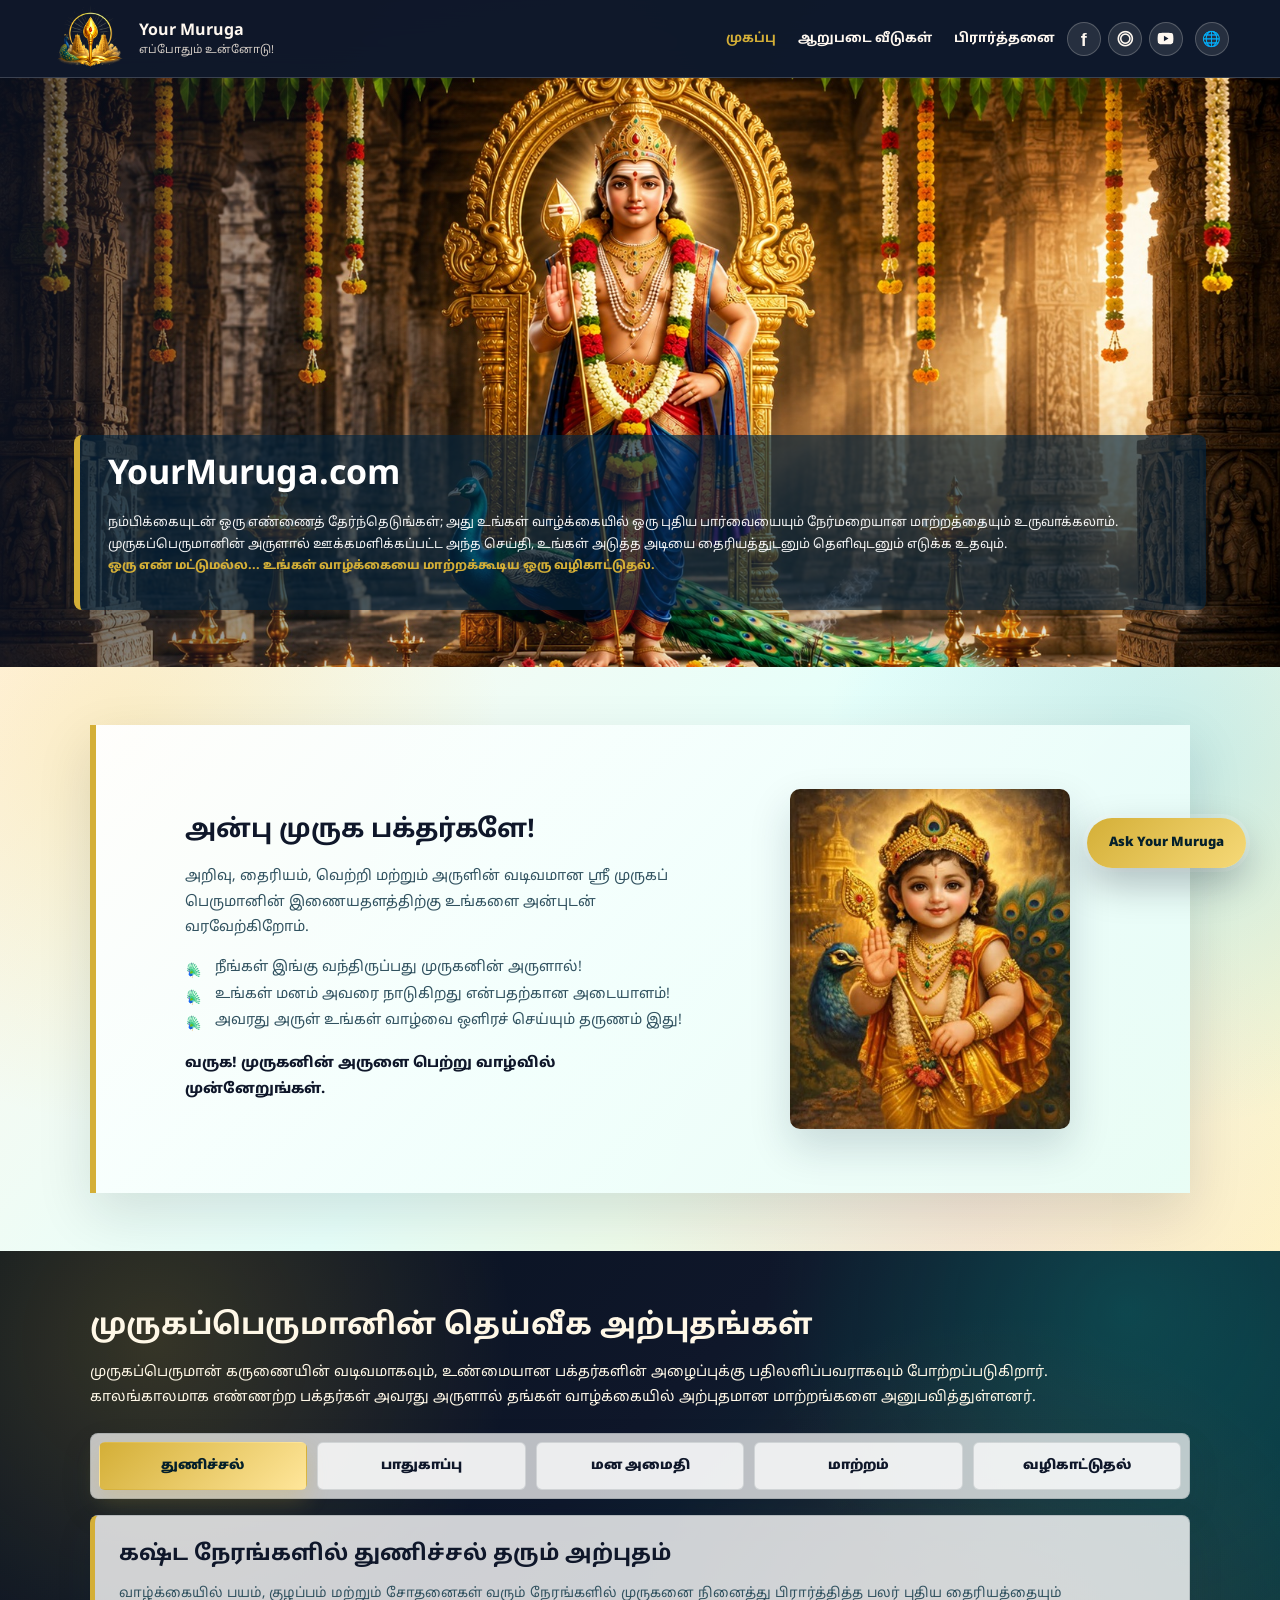
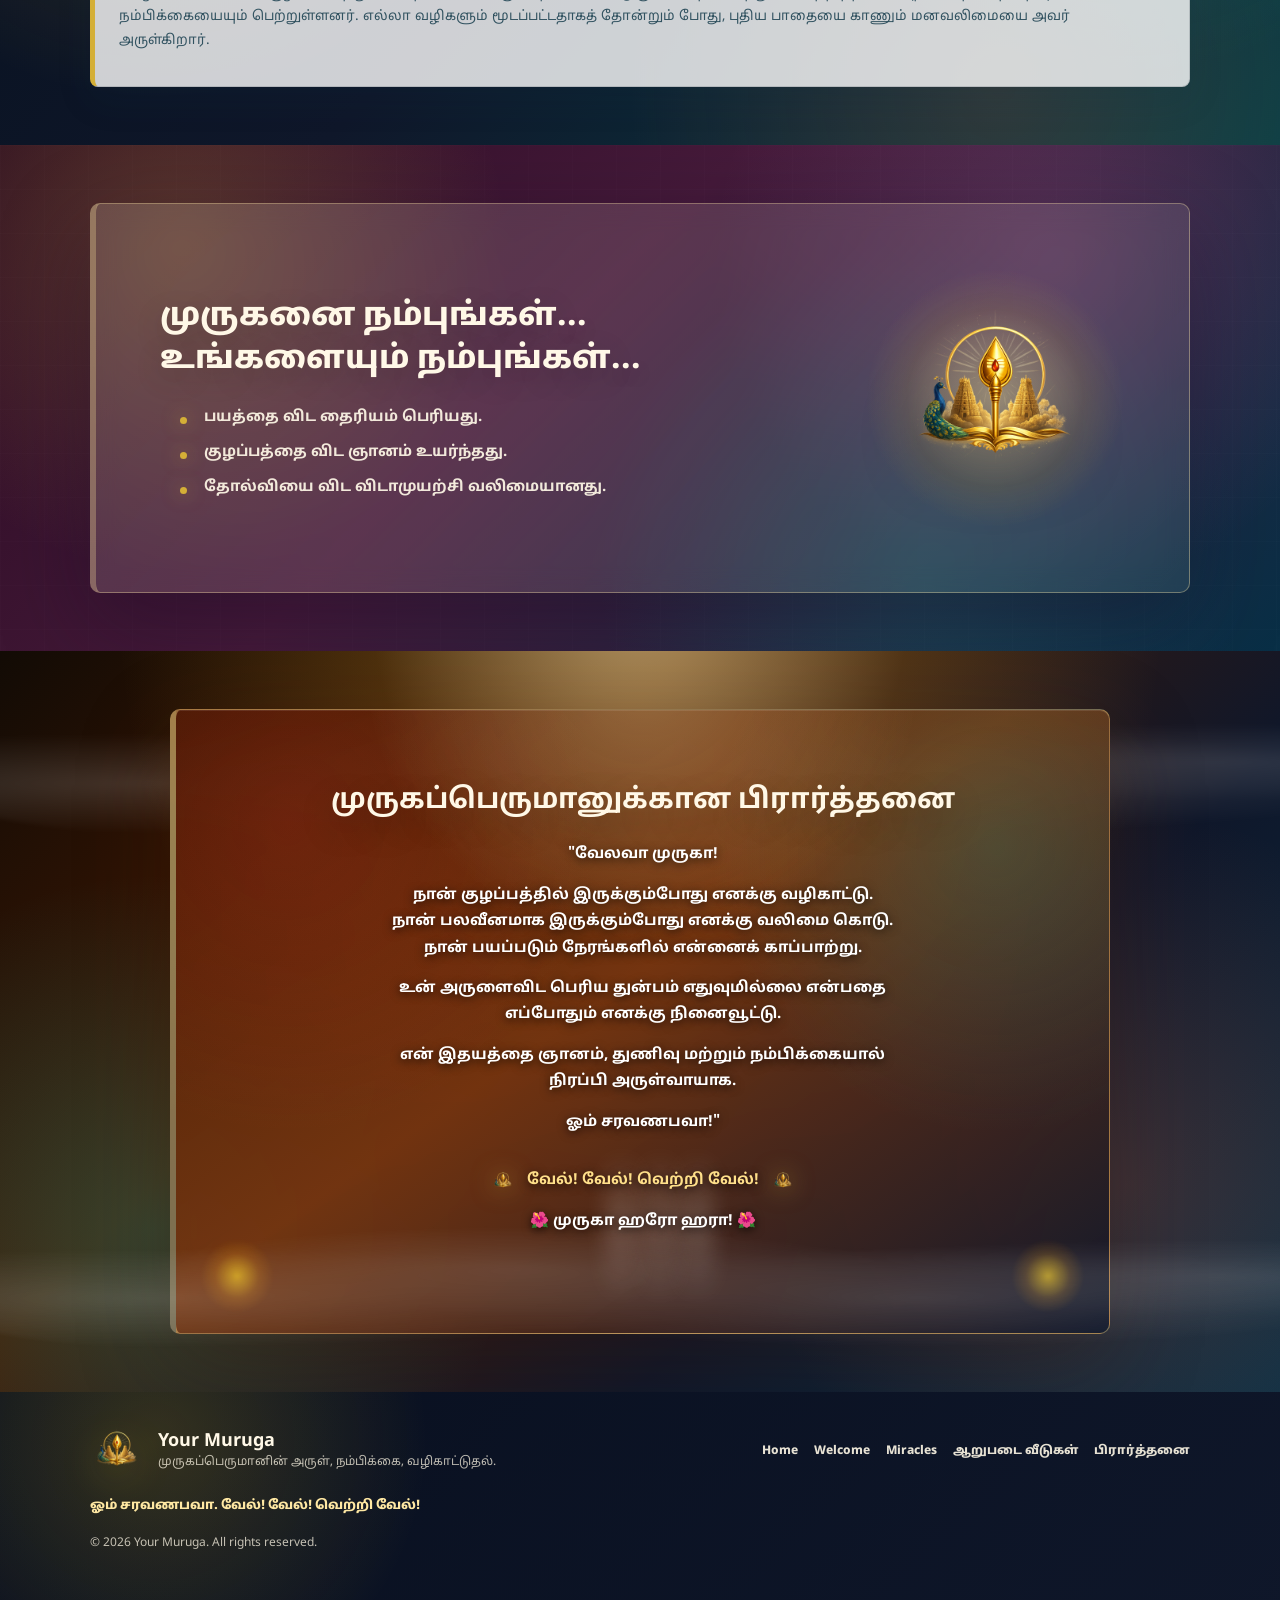
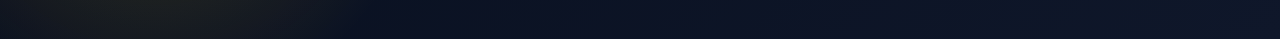
<file: index.html>
﻿<!doctype html>
<html lang="ta">
  <head>
    <meta charset="utf-8" />
    <meta name="viewport" content="width=device-width, initial-scale=1" />
    <meta
      name="description"
      content="Your Muruga is a bilingual Tamil and English devotional website for Lord Muruga with prayers, sacred places, festivals, and daily inspiration."
    />
    <title>Your Muruga | Lord Muruga Devotional Website</title>
    <link rel="preconnect" href="https://fonts.googleapis.com" />
    <link rel="preconnect" href="https://fonts.gstatic.com" crossorigin />
    <link
      href="https://fonts.googleapis.com/css2?family=Noto+Sans+Tamil:wght@400;500;700;800&family=Inter:wght@400;500;600;700;800&display=swap"
      rel="stylesheet"
    />
    <link rel="stylesheet" href="styles.css" />
  </head>
  <body class="lang-ta">
    <div id="site-navbar"></div>

<main id="home">
      <section class="hero" aria-labelledby="hero-title">
        <div class="hero-slider" aria-label="Lord Muruga hero images">
          <img
            class="hero-slide active"
            src="assets/muruga-generated-hero.jpg"
            alt="Lord Muruga in a custom devotional hero scene"
          />
        </div>
        <div class="hero-overlay"></div>
        <div class="hero-content">
          
          <h1 id="hero-title" data-i18n="heroTitle">YourMuruga</h1>
          <p class="hero-copy" data-i18n="heroCopy">
            நம்பிக்கையுடன் ஒரு எண்ணைத் தேர்ந்தெடுங்கள்; அது உங்கள் வாழ்க்கையில் ஒரு புதிய பார்வையையும் நேர்மறையான மாற்றத்தையும் உருவாக்கலாம். முருகப்பெருமானின் அருளால் ஊக்கமளிக்கப்பட்ட அந்த செய்தி, உங்கள் அடுத்த அடியை தைரியத்துடனும் தெளிவுடனும் எடுக்க உதவும்.
          </p>
          <p class="eyebrow" data-i18n="heroEyebrow">ஒரு எண் மட்டுமல்ல... உங்கள் வாழ்க்கையை மாற்றக்கூடிய ஒரு வழிகாட்டுதல்.</p>
        </div>
      </section>

      <section class="section welcome-home-section" id="welcome">
        <div class="welcome-home-card">
          <div class="welcome-copy">
            <h2>அன்பு முருக பக்தர்களே!</h2>
            <p>
              அறிவு, தைரியம், வெற்றி மற்றும் அருளின் வடிவமான ஸ்ரீ முருகப் பெருமானின் இணையதளத்திற்கு உங்களை அன்புடன் வரவேற்கிறோம்.
            </p>
            <ul class="welcome-blessing-list">
              <li>நீங்கள் இங்கு வந்திருப்பது முருகனின் அருளால்!</li>
              <li>உங்கள் மனம் அவரை நாடுகிறது என்பதற்கான அடையாளம்!</li>
              <li>அவரது அருள் உங்கள் வாழ்வை ஒளிரச் செய்யும் தருணம் இது!</li>
            </ul>
            <p class="welcome-closing">வருக! முருகனின் அருளை பெற்று வாழ்வில் முன்னேறுங்கள்.</p>
          </div>
          <div class="welcome-image" aria-hidden="true">
            <img src="assets/7383.jpg" alt="" />
          </div>
        </div>
      </section>
<section class="section miracles-section" id="miracles">
        <div class="home-wrap miracle-wrap">
          <div class="miracle-intro">
            <h2>முருகப்பெருமானின் தெய்வீக அற்புதங்கள்</h2>
            <p>
              முருகப்பெருமான் கருணையின் வடிவமாகவும், உண்மையான பக்தர்களின் அழைப்புக்கு பதிலளிப்பவராகவும் போற்றப்படுகிறார். காலங்காலமாக எண்ணற்ற பக்தர்கள் அவரது அருளால் தங்கள் வாழ்க்கையில் அற்புதமான மாற்றங்களை அனுபவித்துள்ளனர்.
            </p>
          </div>
          <div class="miracle-tabs" data-tabs>
            <div class="miracle-tab-list" role="tablist" aria-label="முருகப்பெருமானின் அற்புதங்கள்">
              <button type="button" role="tab" aria-selected="true" aria-controls="miracle-panel-1" id="miracle-tab-1" data-tab-button>துணிச்சல்</button>
              <button type="button" role="tab" aria-selected="false" aria-controls="miracle-panel-2" id="miracle-tab-2" data-tab-button>பாதுகாப்பு</button>
              <button type="button" role="tab" aria-selected="false" aria-controls="miracle-panel-3" id="miracle-tab-3" data-tab-button>மன அமைதி</button>
              <button type="button" role="tab" aria-selected="false" aria-controls="miracle-panel-4" id="miracle-tab-4" data-tab-button>மாற்றம்</button>
              <button type="button" role="tab" aria-selected="false" aria-controls="miracle-panel-5" id="miracle-tab-5" data-tab-button>வழிகாட்டுதல்</button>
            </div>
            <div class="miracle-tab-panels">
              <section class="miracle-tab-panel" role="tabpanel" id="miracle-panel-1" aria-labelledby="miracle-tab-1" data-tab-panel>
                <h3>கஷ்ட நேரங்களில் துணிச்சல் தரும் அற்புதம்</h3>
                <p>
                  வாழ்க்கையில் பயம், குழப்பம் மற்றும் சோதனைகள் வரும் நேரங்களில் முருகனை நினைத்து பிரார்த்தித்த பலர் புதிய தைரியத்தையும் நம்பிக்கையையும் பெற்றுள்ளனர். எல்லா வழிகளும் மூடப்பட்டதாகத் தோன்றும் போது, புதிய பாதையை காணும் மனவலிமையை அவர் அருள்கிறார்.
                </p>
              </section>
              <section class="miracle-tab-panel" role="tabpanel" id="miracle-panel-2" aria-labelledby="miracle-tab-2" data-tab-panel hidden>
                <h3>தெய்வீக பாதுகாப்பின் அற்புதம்</h3>
                <p>
                  முருகப்பெருமானை முழு நம்பிக்கையுடன் சரணடைபவர்களை அவர் காக்கிறார் என்று பக்தர்கள் நம்புகின்றனர். பலர் திடீர் ஆபத்துகள், விபத்துகள் மற்றும் கடினமான சூழ்நிலைகளிலிருந்து தப்பித்த அனுபவங்களை அவரது அருளாகக் கருதுகின்றனர்.
                </p>
              </section>
              <section class="miracle-tab-panel" role="tabpanel" id="miracle-panel-3" aria-labelledby="miracle-tab-3" data-tab-panel hidden>
                <h3>மன அமைதியின் அற்புதம்</h3>
                <p>
                  முருகப்பெருமானின் மிகப் பெரிய அற்புதங்களில் ஒன்று கலங்கிய மனதை அமைதியான மனமாக மாற்றுவதாகும். அவரது நாமத்தை ஜபிப்பதன் மூலம் பலர் கவலை, பயம் மற்றும் மனவேதனையிலிருந்து விடுதலை பெற்றுள்ளனர்.
                </p>
              </section>
              <section class="miracle-tab-panel" role="tabpanel" id="miracle-panel-4" aria-labelledby="miracle-tab-4" data-tab-panel hidden>
                <h3>மாற்றத்தின் அற்புதம்</h3>
                <p>
                  சூரபத்மனை முழுமையாக அழிக்காமல், அவனை மயிலாகவும் சேவலாகவும் மாற்றிய முருகன், தீமையையே நன்மையாக மாற்றும் தெய்வீக சக்தியை உலகிற்கு காட்டினார். நம் வாழ்க்கையிலும் துன்பங்களை வெற்றியாக மாற்றும் சக்தியை அவர் வழங்குகிறார்.
                </p>
              </section>
              <section class="miracle-tab-panel" role="tabpanel" id="miracle-panel-5" aria-labelledby="miracle-tab-5" data-tab-panel hidden>
                <h3>வழிகாட்டும் அற்புதம்</h3>
                <p>
                  கல்வி, வேலை, குடும்பம் அல்லது ஆன்மீக வாழ்க்கை போன்ற முக்கிய முடிவுகளை எடுக்க வேண்டிய நேரங்களில் முருகப்பெருமானின் அருள் சரியான பாதையை காட்டுகிறது என்று பல பக்தர்கள் நம்புகின்றனர்.
                </p>
              </section>
            </div>
          </div>
        </div>
      </section>
    

      <section class="section trust-section" id="trust">
        <div class="home-wrap trust-card">
          <div class="trust-copy">
            <p>முருகனை நம்புங்கள்...</p>
            <p>உங்களையும் நம்புங்கள்...</p>
            <ul>
              <li>பயத்தை விட தைரியம் பெரியது.</li>
              <li>குழப்பத்தை விட ஞானம் உயர்ந்தது.</li>
              <li>தோல்வியை விட விடாமுயற்சி வலிமையானது.</li>
            </ul>
          </div>
          <div class="trust-logo" aria-hidden="true">
            <img src="assets/logo.png" alt="" />
          </div>
        </div>
      </section>

      <section class="section prayer-section" id="daily-prayer">
        <div class="prayer-petals" aria-hidden="true">
          <span></span>
          <span></span>
          <span></span>
          <span></span>
          <span></span>
          <span></span>
        </div>
        <div class="home-wrap prayer-card devotional-prayer-card">
          <div class="incense-smoke" aria-hidden="true">
            <span></span>
            <span></span>
            <span></span>
          </div>
         
          <h2> முருகப்பெருமானுக்கான பிரார்த்தனை </h2>
          <blockquote id="daily-prayer-text">
            <p>"வேலவா முருகா!</p>
            <p>நான் குழப்பத்தில் இருக்கும்போது எனக்கு வழிகாட்டு.<br />நான் பலவீனமாக இருக்கும்போது எனக்கு வலிமை கொடு.<br />நான் பயப்படும் நேரங்களில் என்னைக் காப்பாற்று.</p>
            <p>உன் அருளைவிட பெரிய துன்பம் எதுவுமில்லை என்பதை<br />எப்போதும் எனக்கு நினைவூட்டு.</p>
            <p>என் இதயத்தை ஞானம், துணிவு மற்றும் நம்பிக்கையால்<br />நிரப்பி அருள்வாயாக.</p>
            <p>ஓம் சரவணபவா!"</p>
            <p class="vel-chant"><img src="assets/logo.png" alt="" /> வேல்! வேல்! வெற்றி வேல்! <img src="assets/logo.png" alt="" /></p>
            <p>🌺 முருகா ஹரோ ஹரா! 🌺</p>
          </blockquote>


          <p class="prayer-feedback" id="prayer-feedback" aria-live="polite"></p>
        </div>
      </section>

    
    </main>

    <footer class="site-footer">
      <div class="footer-brand">
        <img src="assets/logo.png" alt="" />
        <div>
          <strong>Your Muruga</strong>
          <p>முருகப்பெருமானின் அருள், நம்பிக்கை, வழிகாட்டுதல்.</p>
        </div>
      </div>
      <nav class="footer-links" aria-label="Footer links">
        <a href="index.html#home">Home</a>
        <a href="index.html#welcome">Welcome</a>
        <a href="index.html#miracles">Miracles</a>
        <a href="arupadai-veedu.html">ஆறுபடை வீடுகள்</a>
        <a href="prayer.html">பிரார்த்தனை</a>
      </nav>
      <p class="footer-note">ஓம் சரவணபவா. வேல்! வேல்! வெற்றி வேல்!</p>
      <p class="footer-copy">© 2026 Your Muruga. All rights reserved.</p>
    </footer>

    <button class="floating-answer-button" type="button" data-open-answer>Ask Your Muruga</button>

    <div class="devotion-popup" id="devotion-popup" aria-hidden="true">
      <div class="popup-card guidance-popup-card" role="dialog" aria-modal="true" aria-labelledby="popup-title">
        <button class="popup-close" type="button" aria-label="Close message">&times;</button>
        <p class="section-kicker" data-i18n="popupKicker">Your Muruga Answer</p>
        
        <h3 id="popup-title" data-i18n="popupTitle">இன்று முருகன் உங்களுக்கு சொல்லும் செய்தி</h3>

        <p data-i18n="popupText">
          கண்களை மூடி முருகனை நினைத்து பிரார்த்தனை செய்யுங்கள். .
1–100 வரை ஒரு எண்ணை தேர்வு செய்யுங்கள்.
உங்கள் அருள் செய்தியை பெறுங்கள்.  
        </p>
        
        <form class="message-form" id="murugan-message-form">
          <div class="message-controls">
            <input id="murugan-number" name="muruganNumber" type="number" min="1" max="100" inputmode="numeric" placeholder="Number Input" />
            <button type="submit" data-i18n="popupButton">Get Your Muruga Answer</button>
          </div>
        </form>
        <p class="message-error" id="message-error" data-i18n="popupError" aria-live="polite"></p>
      </div>
    </div>

    <div class="devotion-popup loading-popup" id="loading-popup" aria-hidden="true">
      <div class="loading-card" role="status" aria-live="polite">
        <span></span>
        <p data-i18n="popupLoading">முருகன் அருள்வாக்கு பெறப்படுகிறது...</p>
      </div>
    </div>

    <div class="devotion-popup message-popup" id="message-popup" aria-hidden="true">
      <div class="popup-card message-popup-card" role="dialog" aria-modal="true" aria-labelledby="message-popup-title">
        <button class="popup-close message-popup-close" type="button" aria-label="Close message">&times;</button>
        <p class="section-kicker" data-i18n="messagePopupKicker">முருகன் அருள்வாக்கு</p>
        <h2 id="message-popup-title" data-i18n="messagePopupTitle">உங்களுக்கான அருள் செய்தி</h2>
        <div class="murugan-message large-message" id="murugan-message" aria-live="polite"></div>
      </div>
    </div>
    <script src="navbar.js"></script>
    <script src="script.js"></script>
  </body>
</html>
</file>
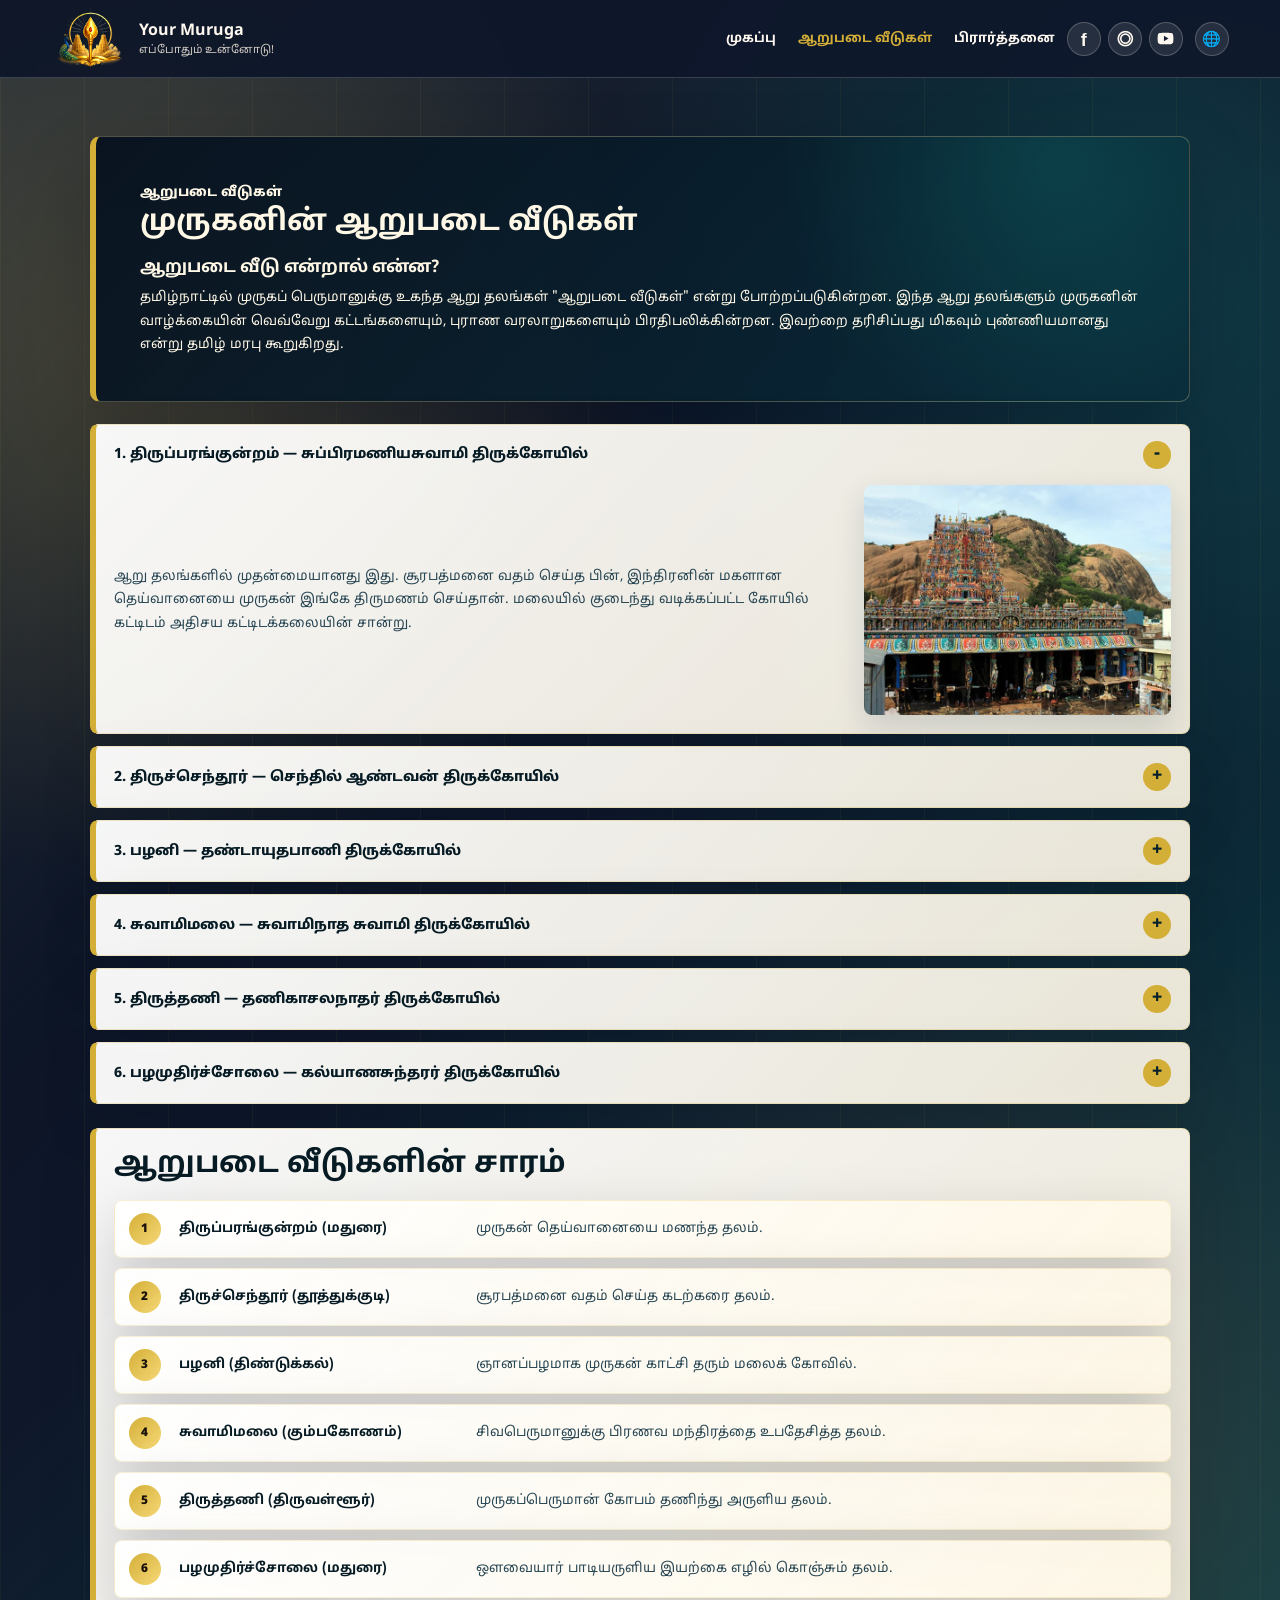
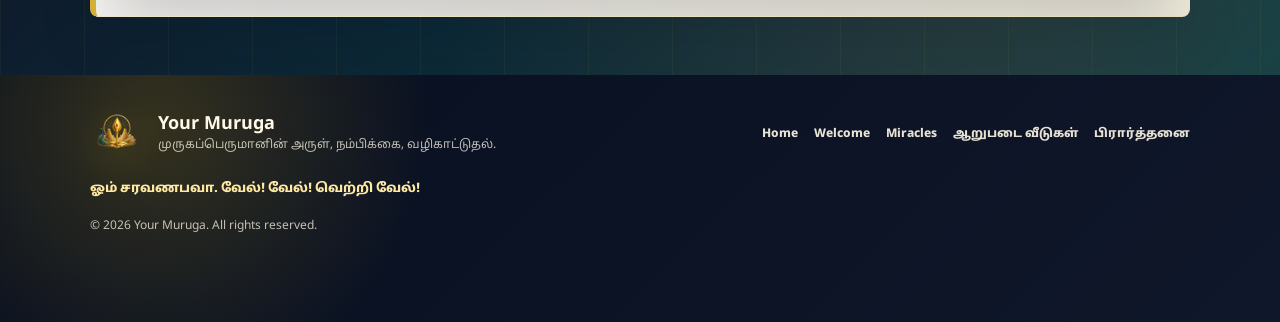
<file: arupadai-veedu.html>
﻿<!doctype html>
<html lang="ta">
  <head>
    <meta charset="utf-8" />
    <meta name="viewport" content="width=device-width, initial-scale=1" />
    <meta
      name="description"
      content="Discover Lord Muruga's six sacred Arupadai Veedu temples, their legends, spiritual meaning, and divine significance."
    />
    <title>Arupadai Veedu | Your Muruga</title>
    <link rel="preconnect" href="https://fonts.googleapis.com" />
    <link rel="preconnect" href="https://fonts.gstatic.com" crossorigin />
    <link
      href="https://fonts.googleapis.com/css2?family=Noto+Sans+Tamil:wght@400;500;700;800&family=Inter:wght@400;500;600;700;800&display=swap"
      rel="stylesheet"
    />
    <link rel="stylesheet" href="styles.css" />
  </head>
  <body class="lang-ta">
    <div id="site-navbar"></div>

<main class="inner-page-main">
      <section class="section arupadai-section" id="arupadai-veedu">
        <div class="home-wrap arupadai-wrap">
          <div class="arupadai-intro">
            <p class="section-kicker">ஆறுபடை வீடுகள்</p>
            <h1>முருகனின் ஆறுபடை வீடுகள்</h1>
            <h3>ஆறுபடை வீடு என்றால் என்ன?</h3>
            <p>
              தமிழ்நாட்டில் முருகப் பெருமானுக்கு உகந்த ஆறு தலங்கள் "ஆறுபடை வீடுகள்" என்று போற்றப்படுகின்றன. இந்த ஆறு தலங்களும் முருகனின் வாழ்க்கையின் வெவ்வேறு கட்டங்களையும், புராண வரலாறுகளையும் பிரதிபலிக்கின்றன. இவற்றை தரிசிப்பது மிகவும் புண்ணியமானது என்று தமிழ் மரபு கூறுகிறது.
            </p>
          </div>

          <div class="arupadai-grid arupadai-accordion">
            <details open>
              <summary>1. திருப்பரங்குன்றம் — சுப்பிரமணியசுவாமி திருக்கோயில்</summary>
              <div class="arupadai-panel">
                <p>
                  ஆறு தலங்களில் முதன்மையானது இது. சூரபத்மனை வதம் செய்த பின், இந்திரனின் மகளான தெய்வானையை முருகன் இங்கே திருமணம் செய்தான். மலையில் குடைந்து வடிக்கப்பட்ட கோயில் கட்டிடம் அதிசய கட்டிடக்கலையின் சான்று.
                </p>
                <img src="assets/thiruparankundram.jpg" alt="திருப்பரங்குன்றம் சுப்பிரமணியசுவாமி திருக்கோயில்" />
              </div>
            </details>

            <details>
              <summary>2. திருச்செந்தூர் — செந்தில் ஆண்டவன் திருக்கோயில்</summary>
              <div class="arupadai-panel">
                <p>
                  கடல் அலைகளின் ஓசை கேட்கும் கரையில் அமைந்த இந்த தலம் சூரபத்மன் என்ற அரக்கனை வதம் செய்த இடம். பெரும் போரில் முருகன் தன் வேலால் சூரபத்மனை இரண்டாக வெட்டினான். ஒரு பகுதி மயிலாகவும், மறு பகுதி சேவலாகவும் ஆனது. தீமையை வென்ற வெற்றிவேல் இங்கு வணங்கப்படுகிறது.
                </p>
                <img src="assets/tiruchendur.jpg" alt="திருச்செந்தூர் செந்தில் ஆண்டவன் திருக்கோயில்" />
              </div>
            </details>

            <details>
              <summary>3. பழனி — தண்டாயுதபாணி திருக்கோயில்</summary>
              <div class="arupadai-panel">
                <p>
                  "தண்டாயுதபாணி" என்னும் திருவுருவில் முருகன் இங்கு வீற்றிருக்கிறான். சிவபெருமான் நாரதர் கொண்டுவந்த ஞானப்பழத்தை யாருக்கு வழங்குவது என்று கேட்கவே, கணபதி உலகை வலம் வந்து பழத்தை வென்றார். முருகன் மனம் வெதும்பி, ஆடை ஆபரணங்கள் அனைத்தையும் துறந்து, தண்டம் மட்டும் ஏந்தி பழனி மலை மீது தவமிருந்தான். இங்கு வரும் பக்தர்கள் வேண்டுவதெல்லாம் அளிப்பான் என்று நம்பப்படுகிறது.
                </p>
                <img src="assets/palani.jpg" alt="பழனி தண்டாயுதபாணி திருக்கோயில்" />
              </div>
            </details>

            <details>
              <summary>4. சுவாமிமலை — சுவாமிநாத சுவாமி திருக்கோயில்</summary>
              <div class="arupadai-panel">
                <p>
                  சிவபெருமானே ஓம் என்ற பிரணவ மந்திரத்தின் பொருள் என்ன என்று தெரியாமல் தவித்தார். அப்போது குழந்தையாகிய முருகன், தந்தையே! நீர் என்னிடம் சீடனாக வருவீரேல் உபதேசிப்பேன்! என்று கூறினான். அதனால் முருகன் "சுவாமிநாதன்" என்று அழைக்கப்படுகிறான்.
                </p>
                <img src="assets/swamimalai.jpg" alt="சுவாமிமலை சுவாமிநாத சுவாமி திருக்கோயில்" />
              </div>
            </details>

            <details>
              <summary>5. திருத்தணி — தணிகாசலநாதர் திருக்கோயில்</summary>
              <div class="arupadai-panel">
                <p>
                  சூரசம்ஹாரத்திற்குப் பின் போரின் வெப்பம் தணியவும், மனம் அமைதி பெறவும் முருகன் இங்கு வந்து தங்கினான். அதனாலேயே இத்தலம் "தணி" எனப்பட்டது. இங்குதான் வேட்டுவர் குலத்தில் பிறந்த வள்ளியை முருகன் காதலித்து மணந்தான்.
                </p>
                <img src="assets/tiruthani.jpg" alt="திருத்தணி தணிகாசலநாதர் திருக்கோயில்" />
              </div>
            </details>

            <details>
              <summary>6. பழமுதிர்ச்சோலை — கல்யாணசுந்தரர் திருக்கோயில்</summary>
              <div class="arupadai-panel">
                <p>
                  மதுரைக்கு அருகே அமைந்த இந்த அழகிய மலைத்தலம் வள்ளியும் தெய்வானையும் உடன் வீற்றிருக்கும் திருத்தலம். இயற்கை எழில் நிரம்பிய காடுகளும் அருவிகளும் கொண்ட இந்த இடம் முருகனுக்கு மிகவும் பிரியமான வனமாக கருதப்படுகிறது.
                </p>
                <img src="assets/pazhamudircholai.jpg" alt="பழமுதிர்ச்சோலை கல்யாணசுந்தரர் திருக்கோயில்" />
              </div>
            </details>
          </div>

          <div class="arupadai-summary">
            <h3>ஆறுபடை வீடுகளின் சாரம்</h3>
            <ol class="arupadai-summary-list">
              <li><strong>திருப்பரங்குன்றம் (மதுரை)</strong><span>முருகன் தெய்வானையை மணந்த தலம்.</span></li>
              <li><strong>திருச்செந்தூர் (தூத்துக்குடி)</strong><span>சூரபத்மனை வதம் செய்த கடற்கரை தலம்.</span></li>
              <li><strong>பழனி (திண்டுக்கல்)</strong><span>ஞானப்பழமாக முருகன் காட்சி தரும் மலைக் கோவில்.</span></li>
              <li><strong>சுவாமிமலை (கும்பகோணம்)</strong><span>சிவபெருமானுக்கு பிரணவ மந்திரத்தை உபதேசித்த தலம்.</span></li>
              <li><strong>திருத்தணி (திருவள்ளூர்)</strong><span>முருகப்பெருமான் கோபம் தணிந்து அருளிய தலம்.</span></li>
              <li><strong>பழமுதிர்ச்சோலை (மதுரை)</strong><span>ஒளவையார் பாடியருளிய இயற்கை எழில் கொஞ்சும் தலம்.</span></li>
            </ol>
          </div>
        </div>
      </section>
    </main>

    <footer class="site-footer">
      <div class="footer-brand">
        <img src="assets/logo.png" alt="" />
        <div>
          <strong>Your Muruga</strong>
          <p>முருகப்பெருமானின் அருள், நம்பிக்கை, வழிகாட்டுதல்.</p>
        </div>
      </div>
      <nav class="footer-links" aria-label="Footer links">
        <a href="index.html#home">Home</a>
        <a href="index.html#welcome">Welcome</a>
        <a href="index.html#miracles">Miracles</a>
        <a href="arupadai-veedu.html">ஆறுபடை வீடுகள்</a>
        <a href="prayer.html">பிரார்த்தனை</a>
      </nav>
      <p class="footer-note">ஓம் சரவணபவா. வேல்! வேல்! வெற்றி வேல்!</p>
      <p class="footer-copy">© 2026 Your Muruga. All rights reserved.</p>
    </footer>
    <script src="navbar.js"></script>
    <script src="script.js"></script>
  </body>
</html>
</file>
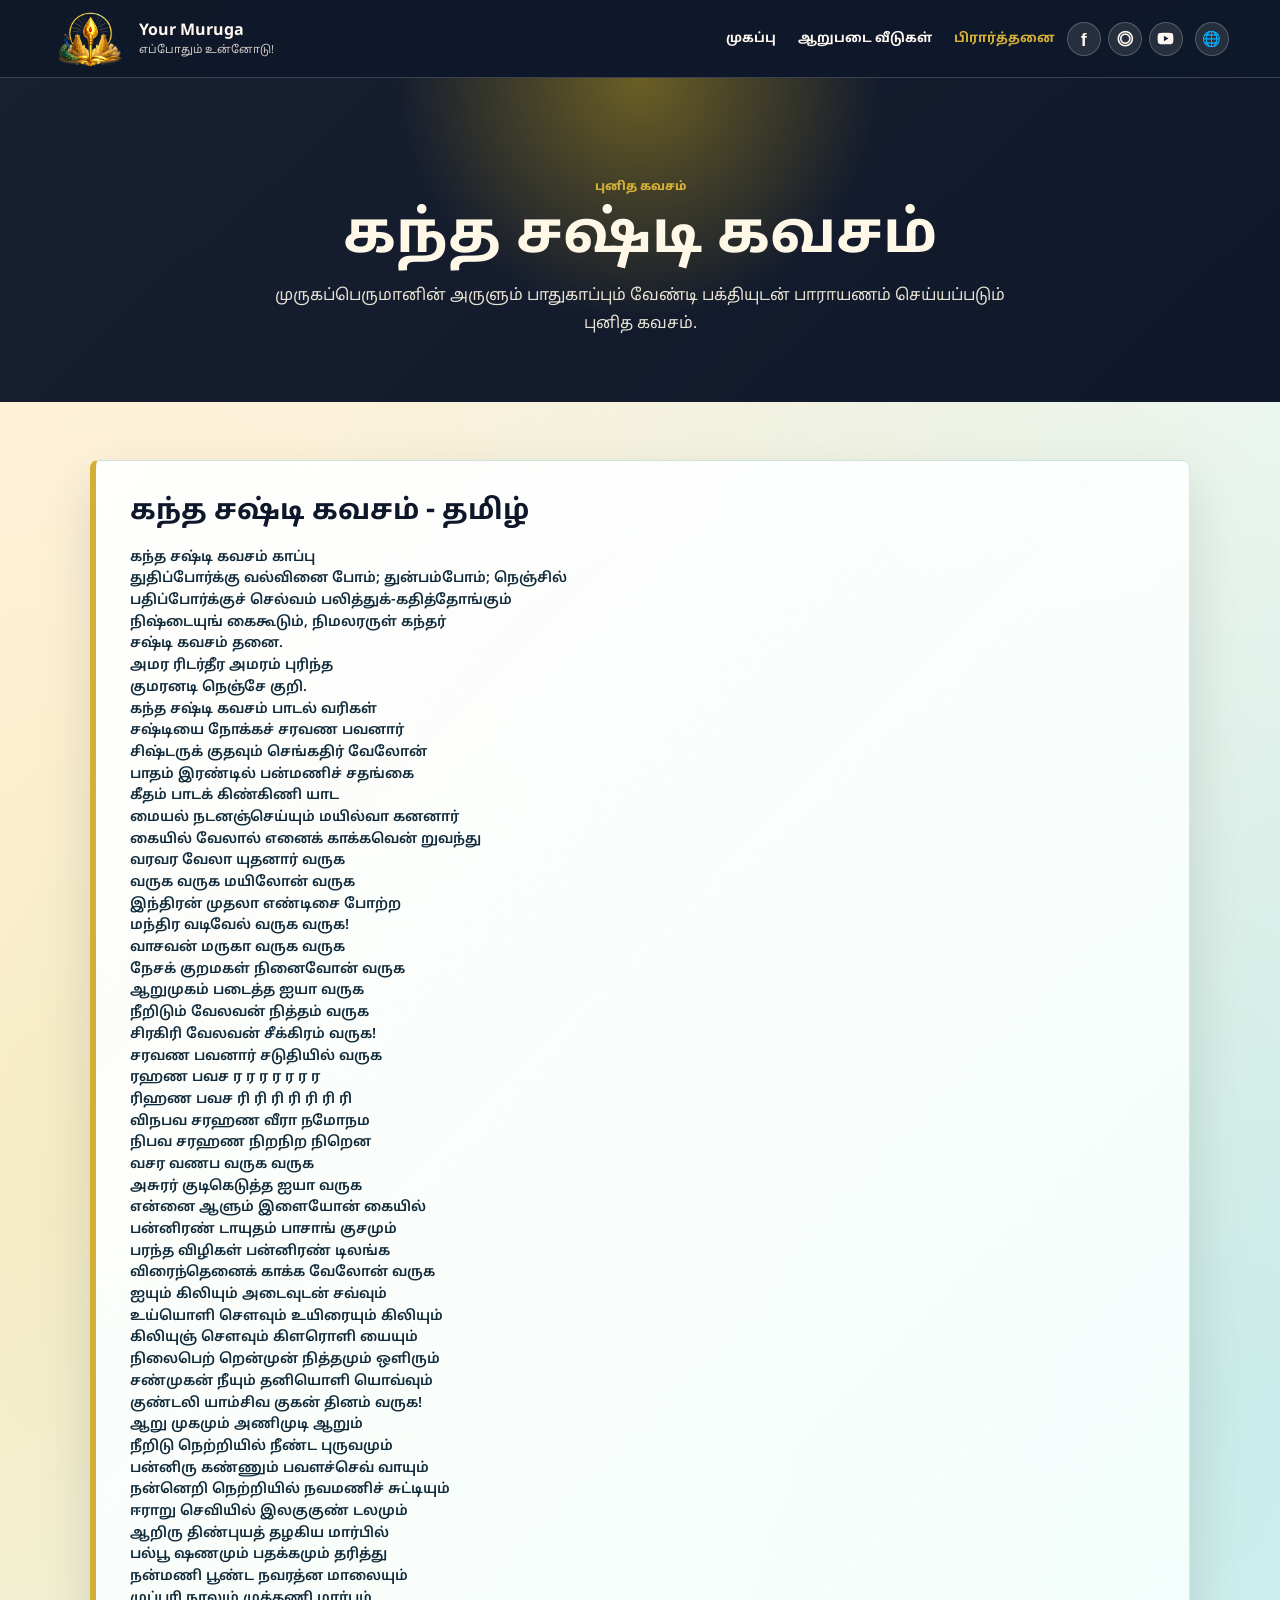
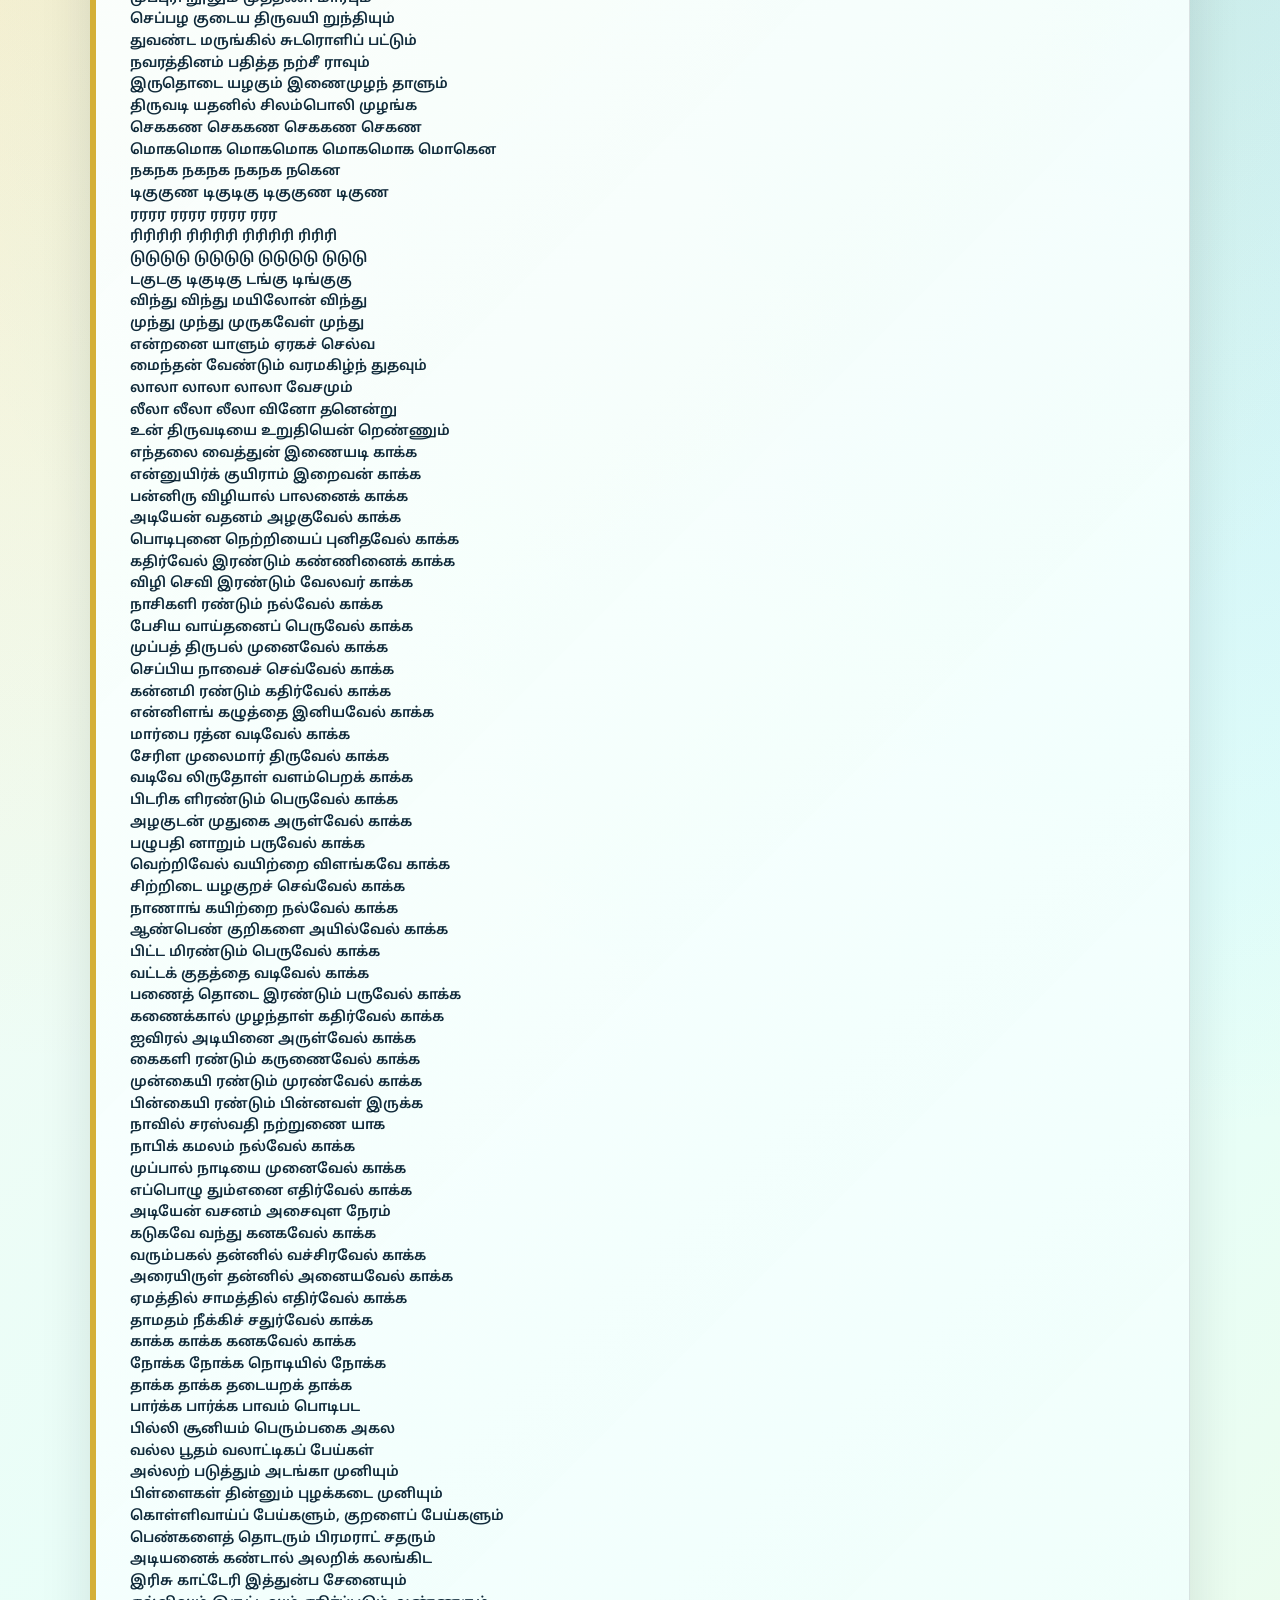
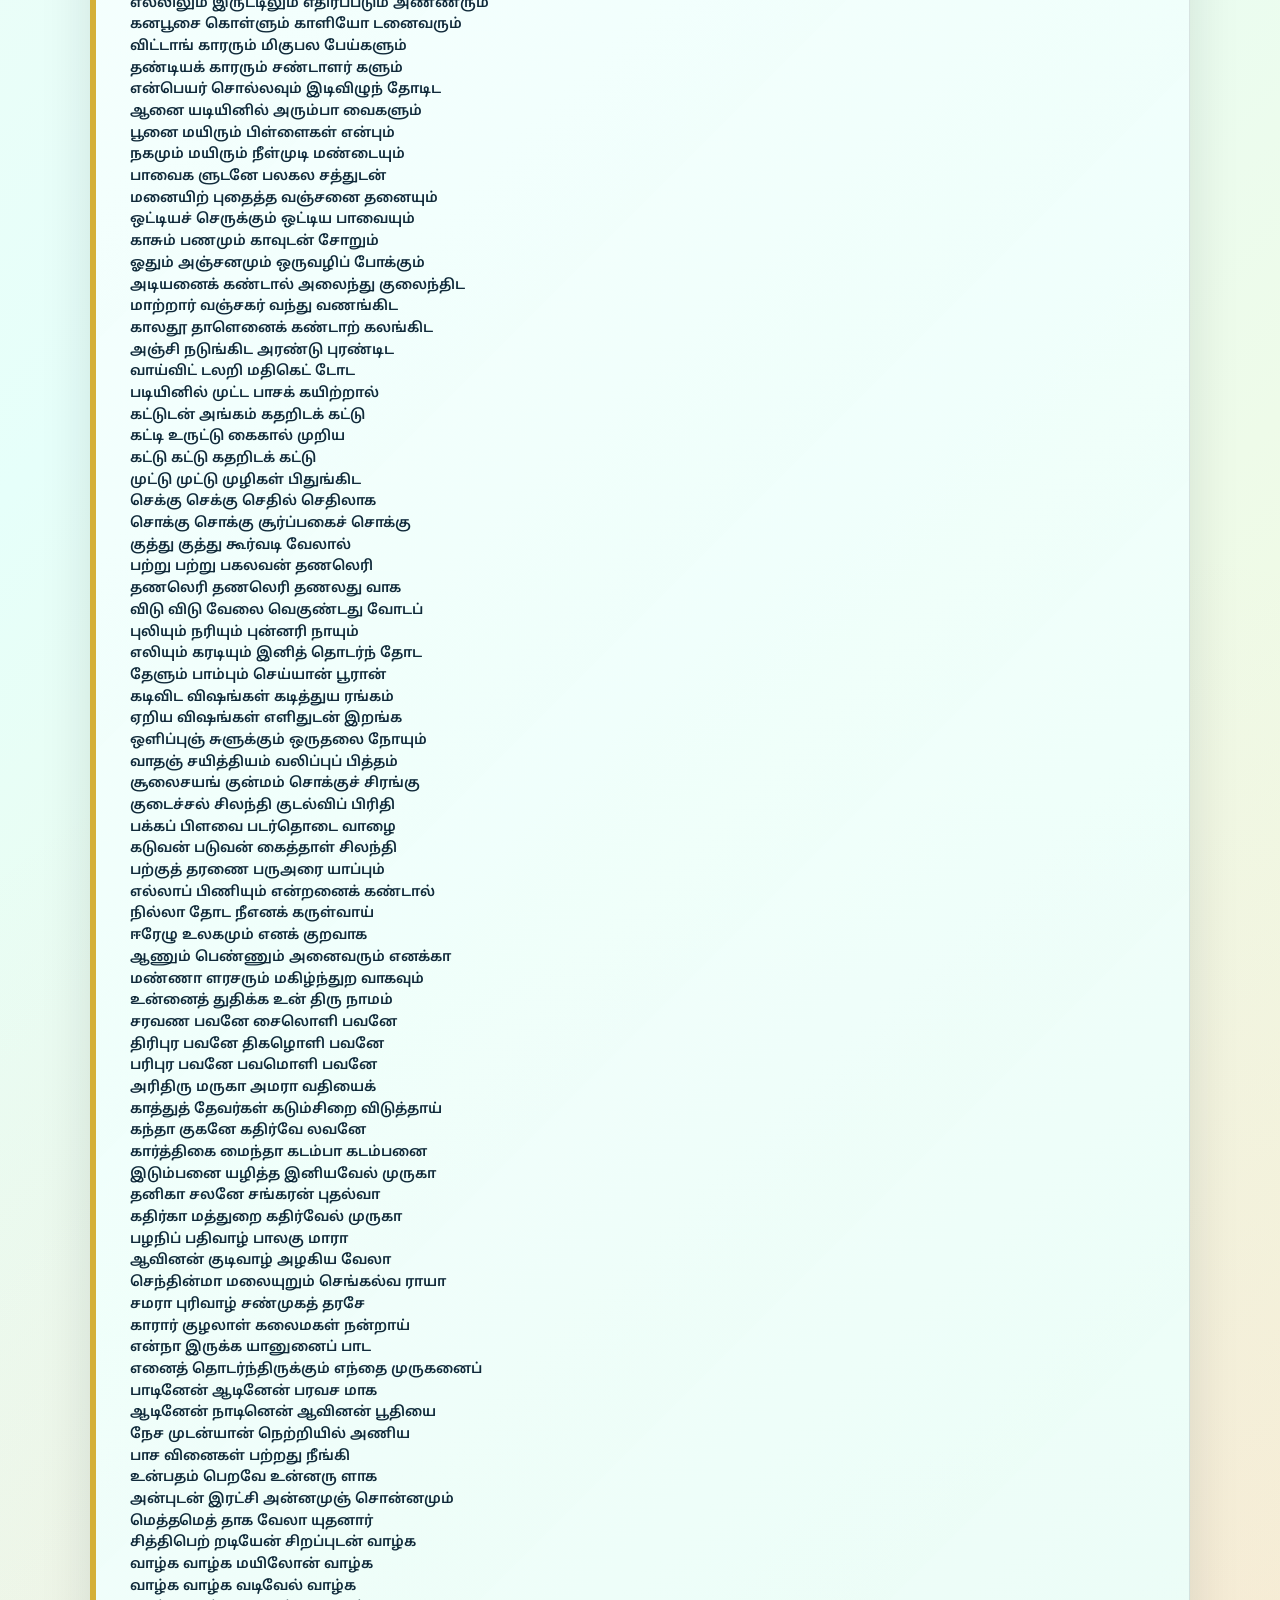
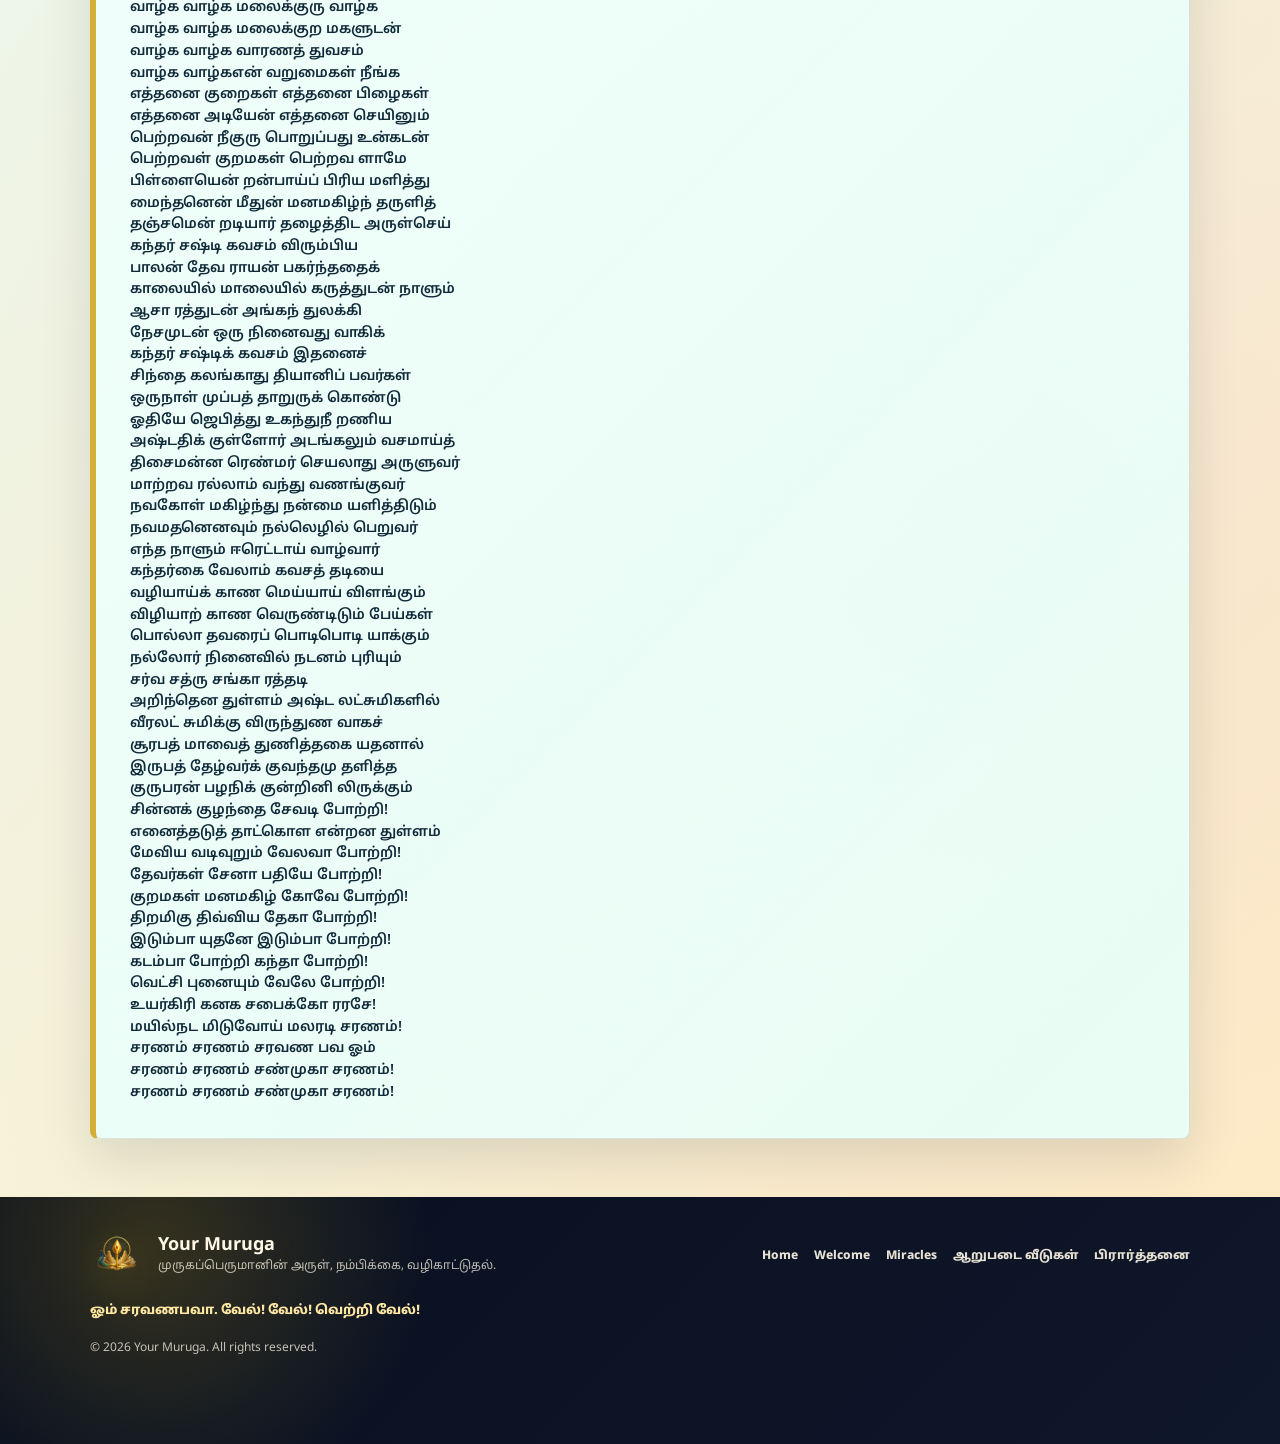
<file: kanda-sashti-kavasam.html>
﻿<!doctype html>
<html lang="ta">
  <head>
    <meta charset="utf-8" />
    <meta name="viewport" content="width=device-width, initial-scale=1" />
    <meta
      name="description"
      content="Read Kanda Sashti Kavasam in Tamil and English transliteration on Your Muruga."
    />
    <title>Kanda Sashti Kavasam | Your Muruga</title>
    <link rel="preconnect" href="https://fonts.googleapis.com" />
    <link rel="preconnect" href="https://fonts.gstatic.com" crossorigin />
    <link
      href="https://fonts.googleapis.com/css2?family=Noto+Sans+Tamil:wght@400;500;700;800&family=Inter:wght@400;500;600;700;800&display=swap"
      rel="stylesheet"
    />
    <link rel="stylesheet" href="styles.css" />
  </head>
  <body class="lang-ta theme-divine">
    <div id="site-navbar"></div>

<main class="kavasam-page-main">
      <section class="kavasam-hero">
        <div class="prayer-page-wrap">
          <p class="section-kicker" data-content-lang="ta">புனித கவசம்</p>
          <p class="section-kicker" data-content-lang="en" hidden>Sacred Hymn</p>
          <h1 data-content-lang="ta">கந்த சஷ்டி கவசம்</h1>
          <h1 data-content-lang="en" hidden>Kanda Sashti Kavasam</h1>
          <p data-content-lang="ta">முருகப்பெருமானின் அருளும் பாதுகாப்பும் வேண்டி பக்தியுடன் பாராயணம் செய்யப்படும் புனித கவசம்.</p>
          <p data-content-lang="en" hidden>A sacred hymn chanted with devotion for Lord Muruga's grace and protection.</p>
        </div>
      </section>

      <section class="section kavasam-reader-section">
        <div class="prayer-page-wrap kavasam-reader-card">
          <article data-content-lang="ta">
            <h2>கந்த சஷ்டி கவசம் - தமிழ்</h2>
            <pre>கந்த சஷ்டி கவசம் காப்பு
துதிப்போர்க்கு வல்வினை போம்; துன்பம்போம்; நெஞ்சில்
பதிப்போர்க்குச் செல்வம் பலித்துக்-கதித்தோங்கும்
நிஷ்டையுங் கைகூடும், நிமலரருள் கந்தர்
சஷ்டி கவசம் தனை.
அமர ரிடர்தீர அமரம் புரிந்த
குமரனடி நெஞ்சே குறி.
கந்த சஷ்டி கவசம் பாடல் வரிகள்
சஷ்டியை நோக்கச் சரவண பவனார்
சிஷ்டருக் குதவும் செங்கதிர் வேலோன்
பாதம் இரண்டில் பன்மணிச் சதங்கை
கீதம் பாடக் கிண்கிணி யாட
மையல் நடனஞ்செய்யும் மயில்வா கனனார்
கையில் வேலால் எனைக் காக்கவென் றுவந்து
வரவர வேலா யுதனார் வருக
வருக வருக மயிலோன் வருக
இந்திரன் முதலா எண்டிசை போற்ற
மந்திர வடிவேல் வருக வருக!
வாசவன் மருகா வருக வருக
நேசக் குறமகள் நினைவோன் வருக
ஆறுமுகம் படைத்த ஐயா வருக
நீறிடும் வேலவன் நித்தம் வருக
சிரகிரி வேலவன் சீக்கிரம் வருக!
சரவண பவனார் சடுதியில் வருக
ரஹண பவச ர ர ர ர ர ர ர
ரிஹண பவச ரி ரி ரி ரி ரி ரி ரி
விநபவ சரஹண வீரா நமோநம
நிபவ சரஹண நிறநிற நிறென
வசர வணப வருக வருக
அசுரர் குடிகெடுத்த ஐயா வருக
என்னை ஆளும் இளையோன் கையில்
பன்னிரண் டாயுதம் பாசாங் குசமும்
பரந்த விழிகள் பன்னிரண் டிலங்க
விரைந்தெனைக் காக்க வேலோன் வருக
ஐயும் கிலியும் அடைவுடன் சவ்வும்
உய்யொளி சௌவும் உயிரையும் கிலியும்
கிலியுஞ் சௌவும் கிளரொளி யையும்
நிலைபெற் றென்முன் நித்தமும் ஒளிரும்
சண்முகன் நீயும் தனியொளி யொவ்வும்
குண்டலி யாம்சிவ குகன் தினம் வருக!
ஆறு முகமும் அணிமுடி ஆறும்
நீறிடு நெற்றியில் நீண்ட புருவமும்
பன்னிரு கண்ணும் பவளச்செவ் வாயும்
நன்னெறி நெற்றியில் நவமணிச் சுட்டியும்
ஈராறு செவியில் இலகுகுண் டலமும்
ஆறிரு திண்புயத் தழகிய மார்பில்
பல்பூ ஷணமும் பதக்கமும் தரித்து
நன்மணி பூண்ட நவரத்ன மாலையும்
முப்புரி நூலும் முத்தணி மார்பும்
செப்பழ குடைய திருவயி றுந்தியும்
துவண்ட மருங்கில் சுடரொளிப் பட்டும்
நவரத்தினம் பதித்த நற்சீ ராவும்
இருதொடை யழகும் இணைமுழந் தாளும்
திருவடி யதனில் சிலம்பொலி முழங்க
செககண செககண செககண செகண
மொகமொக மொகமொக மொகமொக மொகென
நகநக நகநக நகநக நகென
டிகுகுண டிகுடிகு டிகுகுண டிகுண
ரரரர ரரரர ரரரர ரரர
ரிரிரிரி ரிரிரிரி ரிரிரிரி ரிரிரி
டுடுடுடு டுடுடுடு டுடுடுடு டுடுடு
டகுடகு டிகுடிகு டங்கு டிங்குகு
விந்து விந்து மயிலோன் விந்து
முந்து முந்து முருகவேள் முந்து
என்றனை யாளும் ஏரகச் செல்வ
மைந்தன் வேண்டும் வரமகிழ்ந் துதவும்
லாலா லாலா லாலா வேசமும்
லீலா லீலா லீலா வினோ தனென்று
உன் திருவடியை உறுதியென் றெண்ணும்
எந்தலை வைத்துன் இணையடி காக்க
என்னுயிர்க் குயிராம் இறைவன் காக்க
பன்னிரு விழியால் பாலனைக் காக்க
அடியேன் வதனம் அழகுவேல் காக்க
பொடிபுனை நெற்றியைப் புனிதவேல் காக்க
கதிர்வேல் இரண்டும் கண்ணினைக் காக்க
விழி செவி இரண்டும் வேலவர் காக்க
நாசிகளி ரண்டும் நல்வேல் காக்க
பேசிய வாய்தனைப் பெருவேல் காக்க
முப்பத் திருபல் முனைவேல் காக்க
செப்பிய நாவைச் செவ்வேல் காக்க
கன்னமி ரண்டும் கதிர்வேல் காக்க
என்னிளங் கழுத்தை இனியவேல் காக்க
மார்பை ரத்ன வடிவேல் காக்க
சேரிள முலைமார் திருவேல் காக்க
வடிவே லிருதோள் வளம்பெறக் காக்க
பிடரிக ளிரண்டும் பெருவேல் காக்க
அழகுடன் முதுகை அருள்வேல் காக்க
பழுபதி னாறும் பருவேல் காக்க
வெற்றிவேல் வயிற்றை விளங்கவே காக்க
சிற்றிடை யழகுறச் செவ்வேல் காக்க
நாணாங் கயிற்றை நல்வேல் காக்க
ஆண்பெண் குறிகளை அயில்வேல் காக்க
பிட்ட மிரண்டும் பெருவேல் காக்க
வட்டக் குதத்தை வடிவேல் காக்க
பணைத் தொடை இரண்டும் பருவேல் காக்க
கணைக்கால் முழந்தாள் கதிர்வேல் காக்க
ஐவிரல் அடியினை அருள்வேல் காக்க
கைகளி ரண்டும் கருணைவேல் காக்க
முன்கையி ரண்டும் முரண்வேல் காக்க
பின்கையி ரண்டும் பின்னவள் இருக்க
நாவில் சரஸ்வதி நற்றுணை யாக
நாபிக் கமலம் நல்வேல் காக்க
முப்பால் நாடியை முனைவேல் காக்க
எப்பொழு தும்எனை எதிர்வேல் காக்க
அடியேன் வசனம் அசைவுள நேரம்
கடுகவே வந்து கனகவேல் காக்க
வரும்பகல் தன்னில் வச்சிரவேல் காக்க
அரையிருள் தன்னில் அனையவேல் காக்க
ஏமத்தில் சாமத்தில் எதிர்வேல் காக்க
தாமதம் நீக்கிச் சதுர்வேல் காக்க
காக்க காக்க கனகவேல் காக்க
நோக்க நோக்க நொடியில் நோக்க
தாக்க தாக்க தடையறக் தாக்க
பார்க்க பார்க்க பாவம் பொடிபட
பில்லி சூனியம் பெரும்பகை அகல
வல்ல பூதம் வலாட்டிகப் பேய்கள்
அல்லற் படுத்தும் அடங்கா முனியும்
பிள்ளைகள் தின்னும் புழக்கடை முனியும்
கொள்ளிவாய்ப் பேய்களும், குறளைப் பேய்களும்
பெண்களைத் தொடரும் பிரமராட் சதரும்
அடியனைக் கண்டால் அலறிக் கலங்கிட
இரிசு காட்டேரி இத்துன்ப சேனையும்
எல்லிலும் இருட்டிலும் எதிர்ப்படும் அண்ணரும்
கனபூசை கொள்ளும் காளியோ டனைவரும்
விட்டாங் காரரும் மிகுபல பேய்களும்
தண்டியக் காரரும் சண்டாளர் களும்
என்பெயர் சொல்லவும் இடிவிழுந் தோடிட
ஆனை யடியினில் அரும்பா வைகளும்
பூனை மயிரும் பிள்ளைகள் என்பும்
நகமும் மயிரும் நீள்முடி மண்டையும்
பாவைக ளுடனே பலகல சத்துடன்
மனையிற் புதைத்த வஞ்சனை தனையும்
ஒட்டியச் செருக்கும் ஒட்டிய பாவையும்
காசும் பணமும் காவுடன் சோறும்
ஓதும் அஞ்சனமும் ஒருவழிப் போக்கும்
அடியனைக் கண்டால் அலைந்து குலைந்திட
மாற்றார் வஞ்சகர் வந்து வணங்கிட
காலதூ தாளெனைக் கண்டாற் கலங்கிட
அஞ்சி நடுங்கிட அரண்டு புரண்டிட
வாய்விட் டலறி மதிகெட் டோட
படியினில் முட்ட பாசக் கயிற்றால்
கட்டுடன் அங்கம் கதறிடக் கட்டு
கட்டி உருட்டு கைகால் முறிய
கட்டு கட்டு கதறிடக் கட்டு
முட்டு முட்டு முழிகள் பிதுங்கிட
செக்கு செக்கு செதில் செதிலாக
சொக்கு சொக்கு சூர்ப்பகைச் சொக்கு
குத்து குத்து கூர்வடி வேலால்
பற்று பற்று பகலவன் தணலெரி
தணலெரி தணலெரி தணலது வாக
விடு விடு வேலை வெகுண்டது வோடப்
புலியும் நரியும் புன்னரி நாயும்
எலியும் கரடியும் இனித் தொடர்ந் தோட
தேளும் பாம்பும் செய்யான் பூரான்
கடிவிட விஷங்கள் கடித்துய ரங்கம்
ஏறிய விஷங்கள் எளிதுடன் இறங்க
ஒளிப்புஞ் சுளுக்கும் ஒருதலை நோயும்
வாதஞ் சயித்தியம் வலிப்புப் பித்தம்
சூலைசயங் குன்மம் சொக்குச் சிரங்கு
குடைச்சல் சிலந்தி குடல்விப் பிரிதி
பக்கப் பிளவை படர்தொடை வாழை
கடுவன் படுவன் கைத்தாள் சிலந்தி
பற்குத் தரணை பருஅரை யாப்பும்
எல்லாப் பிணியும் என்றனைக் கண்டால்
நில்லா தோட நீஎனக் கருள்வாய்
ஈரேழு உலகமும் எனக் குறவாக
ஆணும் பெண்ணும் அனைவரும் எனக்கா
மண்ணா ளரசரும் மகிழ்ந்துற வாகவும்
உன்னைத் துதிக்க உன் திரு நாமம்
சரவண பவனே சைலொளி பவனே
திரிபுர பவனே திகழொளி பவனே
பரிபுர பவனே பவமொளி பவனே
அரிதிரு மருகா அமரா வதியைக்
காத்துத் தேவர்கள் கடும்சிறை விடுத்தாய்
கந்தா குகனே கதிர்வே லவனே
கார்த்திகை மைந்தா கடம்பா கடம்பனை
இடும்பனை யழித்த இனியவேல் முருகா
தனிகா சலனே சங்கரன் புதல்வா
கதிர்கா மத்துறை கதிர்வேல் முருகா
பழநிப் பதிவாழ் பாலகு மாரா
ஆவினன் குடிவாழ் அழகிய வேலா
செந்தின்மா மலையுறும் செங்கல்வ ராயா
சமரா புரிவாழ் சண்முகத் தரசே
காரார் குழலாள் கலைமகள் நன்றாய்
என்நா இருக்க யானுனைப் பாட
எனைத் தொடர்ந்திருக்கும் எந்தை முருகனைப்
பாடினேன் ஆடினேன் பரவச மாக
ஆடினேன் நாடினென் ஆவினன் பூதியை
நேச முடன்யான் நெற்றியில் அணிய
பாச வினைகள் பற்றது நீங்கி
உன்பதம் பெறவே உன்னரு ளாக
அன்புடன் இரட்சி அன்னமுஞ் சொன்னமும்
மெத்தமெத் தாக வேலா யுதனார்
சித்திபெற் றடியேன் சிறப்புடன் வாழ்க
வாழ்க வாழ்க மயிலோன் வாழ்க
வாழ்க வாழ்க வடிவேல் வாழ்க
வாழ்க வாழ்க மலைக்குரு வாழ்க
வாழ்க வாழ்க மலைக்குற மகளுடன்
வாழ்க வாழ்க வாரணத் துவசம்
வாழ்க வாழ்கஎன் வறுமைகள் நீங்க
எத்தனை குறைகள் எத்தனை பிழைகள்
எத்தனை அடியேன் எத்தனை செயினும்
பெற்றவன் நீகுரு பொறுப்பது உன்கடன்
பெற்றவள் குறமகள் பெற்றவ ளாமே
பிள்ளையென் றன்பாய்ப் பிரிய மளித்து
மைந்தனென் மீதுன் மனமகிழ்ந் தருளித்
தஞ்சமென் றடியார் தழைத்திட அருள்செய்
கந்தர் சஷ்டி கவசம் விரும்பிய
பாலன் தேவ ராயன் பகர்ந்ததைக்
காலையில் மாலையில் கருத்துடன் நாளும்
ஆசா ரத்துடன் அங்கந் துலக்கி
நேசமுடன் ஒரு நினைவது வாகிக்
கந்தர் சஷ்டிக் கவசம் இதனைச்
சிந்தை கலங்காது தியானிப் பவர்கள்
ஒருநாள் முப்பத் தாறுருக் கொண்டு
ஓதியே ஜெபித்து உகந்துநீ றணிய
அஷ்டதிக் குள்ளோர் அடங்கலும் வசமாய்த்
திசைமன்ன ரெண்மர் செயலாது அருளுவர்
மாற்றவ ரல்லாம் வந்து வணங்குவர்
நவகோள் மகிழ்ந்து நன்மை யளித்திடும்
நவமதனெனவும் நல்லெழில் பெறுவர்
எந்த நாளும் ஈரெட்டாய் வாழ்வார்
கந்தர்கை வேலாம் கவசத் தடியை
வழியாய்க் காண மெய்யாய் விளங்கும்
விழியாற் காண வெருண்டிடும் பேய்கள்
பொல்லா தவரைப் பொடிபொடி யாக்கும்
நல்லோர் நினைவில் நடனம் புரியும்
சர்வ சத்ரு சங்கா ரத்தடி
அறிந்தென துள்ளம் அஷ்ட லட்சுமிகளில்
வீரலட் சுமிக்கு விருந்துண வாகச்
சூரபத் மாவைத் துணித்தகை யதனால்
இருபத் தேழ்வர்க் குவந்தமு தளித்த
குருபரன் பழநிக் குன்றினி லிருக்கும்
சின்னக் குழந்தை சேவடி போற்றி!
எனைத்தடுத் தாட்கொள என்றன துள்ளம்
மேவிய வடிவுறும் வேலவா போற்றி!
தேவர்கள் சேனா பதியே போற்றி!
குறமகள் மனமகிழ் கோவே போற்றி!
திறமிகு திவ்விய தேகா போற்றி!
இடும்பா யுதனே இடும்பா போற்றி!
கடம்பா போற்றி கந்தா போற்றி!
வெட்சி புனையும் வேலே போற்றி!
உயர்கிரி கனக சபைக்கோ ரரசே!
மயில்நட மிடுவோய் மலரடி சரணம்!
சரணம் சரணம் சரவண பவ ஓம்
சரணம் சரணம் சண்முகா சரணம்!
சரணம் சரணம் சண்முகா சரணம்!</pre>
          </article>
          <article data-content-lang="en" hidden>
            <h2>Kanda Sashti Kavasam - English</h2>
            <pre>Thuthipporku Valvinaipom Thunbampom
Nenjil Pathipporku Selvam Palithuk Kathithongum
Nishtaiyum Kaikoodum
Nimalar Arul Kanthar Sashti Kavacham Thanai
Amarar Idar Theera Amaram Purintha
Kumaranadi Nenjeh Kuri
Sashtiyai Nokka Saravana Bavanaar
Sishtarukku Uthavum Sengkathir Velon
Paatham Irandil Panmani Sathangai
Geetham Paada Kinkini Yaada
Maiya Nadam Seiyum Mayil Vahananaar
Kaiyil Velaal Yenaik Kaakka Vendru Vanthu
Varavara Velah Yuthanaar Varuha
Varuha Varuha Mayilon Varuha
Inthiran Mudhalaa Yendisai Potra
Manthira Vadivel Varuha Varuha
Vaasavan Maruhaa Varuha Varuha
Nesak Kuramahal Ninaivon Varuha
Aarumuham Padaitha Aiyaa Varuha
Neeridum Velavan Nitham Varuha
Sirahiri Velavan Seekkiram Varuha
Saravana Bavanaar Saduthiyil Varuha
Rahana Bavasa Ra Ra Ra Ra Ra Ra Ra
Rihana Bavasa Ri Ri Ri Ri Ri Ri Ri
Vinabava Sarahana Veeraa Namo Nama
Nibava Sarahana Nira Nira Nirena
Vasara Hanabava Varuha Varuha
Asurar Kudi Kedutha Aiyaa Varuha
Yennai Yaalum Ilaiyon Kaiyil
Pannirendu Aayutham Paasaan Gusamum
Parantha Vizhihal Pannirandu Ilanga
Virainthu Yenaik Kaakka Velon Varuha
Aiyum Kiliyum Adaivudan Sauvum
Uyyoli Sauvum Uyiraiyum Kiliyum
Kiliyum Sauvum Kilaroli Yaiyum
Nilai Petrenmun Nithamum Olirum
Shanmuhan Neeyum Thaniyoli Yovvum
Kundaliyaam Siva Guhan Thinam Varuha
Aaru Muhamum Animudi Aarum
Neeridu Netriyum Neenda Puruvamum
Panniru Kannum Pavalach Chevvaayum
Nanneri Netriyil Navamanich Chuttiyum
Eeraaru Seviyil Ilahu Kundalamum
Aariru Thinpuyathu Azhahiya Maarbil
Palboo Shanamum Pathakkamum Tharithu
Nanmanipoonda Navarathna Maalaiyum
Muppuri Noolum Muthani Maarbum
Sepppazhahudaiya Thiruvayir Unthiyum
Thuvanda Marungil Sudaroli Pattum
Navarathnam Pathitha Nartchee Raavum
Iruthodai Azhahum Inai Muzhanthaalum
Thiruvadi Yathanil Silamboli Muzhanga
Seha Gana Seha Gana Seha Gana Segana
Moga Moga Moga Moga Moga Moga Mogana
Naha Naha Naha Naha Naha Naha Nahena
Digu Kuna Digu Digu Digu Kuna Diguna
Ra Ra Ra Ra Ra Ra Ra Ra Ra Ra Ra Ra Ra Ra Ra
Ri Ri Ri Ri Ri Ri Ri Ri Ri Ri Ri Ri Ri Ri Ri
Du Du Du Du Du Du Du Du Du Du Du Du Du Du Du
Dagu Dagu Digu Digu Dangu Dingugu
Vinthu Vinthu Mayilon Vinthu
Munthu Munthu Muruhavel Munthu
Yenthanai Yaalum Yehraha Selva
Mainthan Vehndum Varamahizhnth Thuthavum
Laalaa Laalaa Laalaa Vehshamum
Leelaa Leelaa Leelaa Vinothanendru
Unthiru Vadiyai Uruthi Yendrennum
Yen Thalai Vaithun Yinaiyadi Kaaka
Yennuyirk Uyiraam Iraivan Kaaka
Panniru Vizhiyaal Baalanaik Kaaka
Adiyen Vathanam Azhahuvel Kaaka
Podipunai Netriyaip Punithavel Kaaka
Kathirvel Irandu Kanninaik Kaaka
Vithisevi Irandum Velavar Kaaka
Naasihal Irandum Nalvel Kaaka
Pesiya Vaaythanai Peruvel Kaaka
Muppathirupal Munaivel Kaaka
Seppiya Naavai Sevvel Kaaka
Kannam Irandum Kathirvel Kaaka
Yennilang Kazhuthai Iniyavel Kaaka
Maarbai Irathna Vadivel Kaaka
Serila Mulaimaar Thiruvel Kaaka
Vadivel Iruthol Valamberak Kaaka
Pidarihal Irandum Peruvel Kaaka
Azhahudan Muthuhai Arulvel Kaaka
Pazhu Pathinaarum Paruvel Kaaka
Vetrivel Vayitrai Vilangave Kaaka
Sitridai Azhahura Sevvel Kaaka
Naanaam Kayitrai Nalvel Kaaka
Aan Penn Kurihalai Ayilvel Kaaka
Pittam Irandum Peruvel Kaaka
Vattak Kuthathai Valvel Kaaka
Panai Thodai Irandum Paruvel Kaaka
Kanaikaal Muzhanthaal Kathirvel Kaaka
Aiviral Adiyinai Arulvel Kaaka
Kaihal Irandum Karunaivel Kaaka
Munkai Irandum Muranvel Kaaka
Pinkai Irandum Pinnaval Irukka
Naavil Sarasvathi Natrunai Yaaha
Naabik Kamalam Nalvel Kakka
Muppaal Naadiyai Munaivel Kaaka
Yeppozhuthum Yenai Yethirvel Kaaka
Adiyen Vasanam Asaivula Neram
Kaduhave Vanthu Kanahavel Kaaka
Varum Pahal Thannil Vachravel Kaaka
Arai Irul Thannil Anaiyavel Kaaka
Yemathil Saamathil Yethirvel Kaaka
Thaamatham Neeki Chathurvel Kaaka
Kaaka Kaaka Kanahavel Kaaka
Noaka Noaka Nodiyil Noaka
Thaakka Thaakka Thadaiyara Thaakka
Paarka Paarka Paavam Podipada
Billi Soonyam Perumpahai Ahala
Valla Bootham Valaashtihap Peihal
Allal Paduthum Adangaa Muniyum
Pillaihal Thinnum Puzhakadai Muniyum
Kollivaayp Peihalum Kuralaip Peihalum
Penkalai Thodarum Bramaraa Chatharum
Adiyanaik Kandaal Alari Kalangida
Irisi Kaatteri Ithunba Senaiyum
Yellilum Iruttilum Yethirpadum Mannarum
Kana Pusai Kollum Kaaliyodu Anaivarum
Vittaan Gaararum Migu Pala Peihalum
Thandiyak Kaararum Sandaalar Halum
Yen Peyar Sollavum Idi Vizhunthodida
Aanai Adiyinil Arum Paavaihalum
Poonai Mayirum Pillaihal Enpum
Nahamum Mayirum Neenmudi Mandaiyum
Paavaihal Udane Pala Kalasathudan
Manaiyil Puthaitha Vanjanai Thanaiyum
Ottiya Paavaiyum Ottiya Serukkum
Kaasum Panamum Kaavudan Sorum
Othu Manjanamum Oruvazhi Pokum
Adiyanaik Kandaal Alainthu Kulainthida
Maatran Vanjahar Vanthu Vanangida
Kaala Thoothaal Yenai Kandaal Kalangida
Anji Nadungida Arandu Purandida
Vaay Vittalari Mathi Kettoda
Padiyinil Mutta Paasak Kayitraal
Kattudan Angam Katharida Kattu
Katti Uruttu Kaal Kai Muriya
Kattu Kattu Katharida Kattu
Muttu Muttu Muzhihal Pithungida
Sekku Sekku Sethil Sethilaaha
Sokku Sokku Soorpahai Sokku
Kuthu Kuthu Koorvadi Velaal
Patru Patru Pahalavan Thanaleri
Thanaleri Thanaleri Thanalathuvaaha
Viduvidu Velai Verundathu Oda
Puliyum Nariyum Punnari Naayum
Yeliyum Karadiyum Inithodarnthu Oda
Thelum Paambum Seyyaan Pooraan
Kadivida Vishangal
Kadithuyar Angam
Yeriya Vishangal Yelithudan Iranga
Polippum Sulukkum Oruthalai Noyum
Vaatham Sayithiyam Valippu Pitham
Soolai Sayam Kunmam Sokku Sirangu
Kudaichal Silanthi Kudalvip Purithi
Pakka Pilavai Padarthodai Vaazhai
Kaduvan Paduvan Kaithaal Silanthi
Parkuthu Aranai Paru Arai Yaakkum
Yellap Piniyum Yendranaik Kandaal
Nillaa Thoda Nee Yenak Arulvaay
Eerezhula Hamum Yenak Uravaaha
Aanum Pennum Anaivarum Yenakkaa
Mannaal Arasarum Mahizhnthura Vaahavum
Unnai Thuthikka Un Thirunaamam
Saravana Bavane Sailoli Bavanee
Thirupura Bavane Thigazholi Bavane
Paripura Bavane Pavamozhi Bavane
Arithiru Maruhaa Amaraa Pathiyai
Kaathu Thevarkal Kadum Sirai Viduthaay
Kanthaa Guhane Kathir Velavane
Kaarthihai Mainthaa Kadambaa Kadambanai
Idumbanai Yazhitha Iniyavel Muruhaa
Thanihaa Salane Sangaran Puthalvaa
Kathirkaa Mathurai Kathirvel Muruhaa
Pazhani Pathivaazh Baala Kumaaraa
Aavinan Kudivaazh Azhahiya Vela
Senthil Maamalai Yurum Sengalva Raayaa
Samaraa Purivaazh Shanmuha Tharase
Kaarar Kuzhalaal Kalaimahal Nandraay
Yennaa Irukka Yaan Unai Paada
Yenai Thodarnthu Irukkum Yenthai Muruhanai
Padinen Aadinen Paravasa Maaha
Aadinen Naadinen Aavinan Poothiyey
Nesamudan Yaan Netriyil Aniya
Paasa Vinaihal Patrathu Neengi
Unpatham Perave Unnarulaaha
Anbudan Rakshi Annamum Sonnamum
Metha Methaaha Velaayu Thanaar
Sithi Petradiyen Sirappudan Vazhga
Vaazhga Vaazhga Mayilon Vaazhga
Vaazhga Vaazhga Vadivel Vaazhga
Vaazhga Vaazhga Malai Guru Vaazhga
Vaazhga Vaazhga Malai Kura Mahaludan
Vaazhga Vaazhga Vaarana Thuvasam
Vaazhga Vaazhga Yen Varumaihal Neenga
Yethanai Kuraihal Yethanai Pizhaihal
Yethanai Adiyen Ye thanai Seiyinum
Petravan Neeguru Poruppathu Unkadan
Petraval Kuramahal Petravalaame
Pillai Yendranbaay Piriya Malithu
Mainthan Yenmeethu Unmanam Mahizhntharuli
Thanjam Yendradiyaar Thazhaithida Arulsey
Kanthar Sashti Kavasam Virumbiya
Baalan Theva Raayan Paharn Thathai
Kaalaiyil Maalaiyil Karuthudan Naalum
Aasaa Rathudan Angam Thulakki
Nesamudan Oru Ninaivathu Vaahi
Kanthar Sashti Kavasam Ithanai
Sindhai Kalangaathu Thiyaani Pavarhal
Orunaal Muppathaa Ruru Kondu
Othiyeh Jebithu Uhanthu Neeraniya
Ashta Thikkullor Adangalum Vasamaay
Thisai Mannar Yenmar Seyalathu (Sernthangu) Arulvar
Maatrala Rellaam Vanthu Vananguvar
Navakol Mahizhnthu Nanmai Alithidum
Navamatha Nenavum Nallezhil Peruvar
Enthanaalum Eerettaay Vaazhvar
Kantharkai Velaam Kavasa Thadiyai
Vazhiyaay Kaana Meiyaay Vilangum
Vizhiyaal Kaana Verundidum Peigal
Pollathavarai Podi Podi Yaakkum
Nallor Ninaivil Nadanam Puriyum
Sarva Sathuru Sankaa Rathadi
Arintha Yenathullaam Ashta Letchmihalil
Veera Letchmikku Virun Thunavaaha
Soora Bathmaavaith Thunithagai Yathanaal
Iruba Thezhvarkku Uvan Thamuthalitha
Gurubaran Pazhani Kundrinil Irukkum
Chinna Kuzhanthai Sevadi Potri
Yenai Thadu Thaatkola Yendrana Thullum
Meviya Vadivurum Velava Potri
Thevargal Senaa Pathiye Potri
Kuramahal Manamahizh Kove Potri
Thiramihu Thivya Thehaa Potri
Idumbaa Yuthane Idumbaa Potri
Kadambaa Potri Kanthaa Potri
Vetchi Punaiyum Veleh Potri
Uyargiri Kanaha Sabaikor Arase
Mayilnada Miduvoy Malaradi Saranam
Saranam Saranam Saravanabava Om
Saranam Saranam Shanmuhaa Saranam
Saranam Saranam Shanmuhaa Saranam</pre>
          </article>
        </div>
      </section>
    </main>

    <footer class="site-footer">
      <div class="footer-brand">
        <img src="assets/logo.png" alt="" />
        <div>
          <strong>Your Muruga</strong>
          <p>முருகப்பெருமானின் அருள், நம்பிக்கை, வழிகாட்டுதல்.</p>
        </div>
      </div>
      <nav class="footer-links" aria-label="Footer links">
        <a href="index.html#home">Home</a>
        <a href="index.html#welcome">Welcome</a>
        <a href="index.html#miracles">Miracles</a>
        <a href="arupadai-veedu.html">ஆறுபடை வீடுகள்</a>
        <a href="prayer.html">பிரார்த்தனை</a>
      </nav>
      <p class="footer-note">ஓம் சரவணபவா. வேல்! வேல்! வெற்றி வேல்!</p>
      <p class="footer-copy">© 2026 Your Muruga. All rights reserved.</p>
    </footer>
    <script src="navbar.js"></script>
    <script src="script.js"></script>
  </body>
</html>
</file>
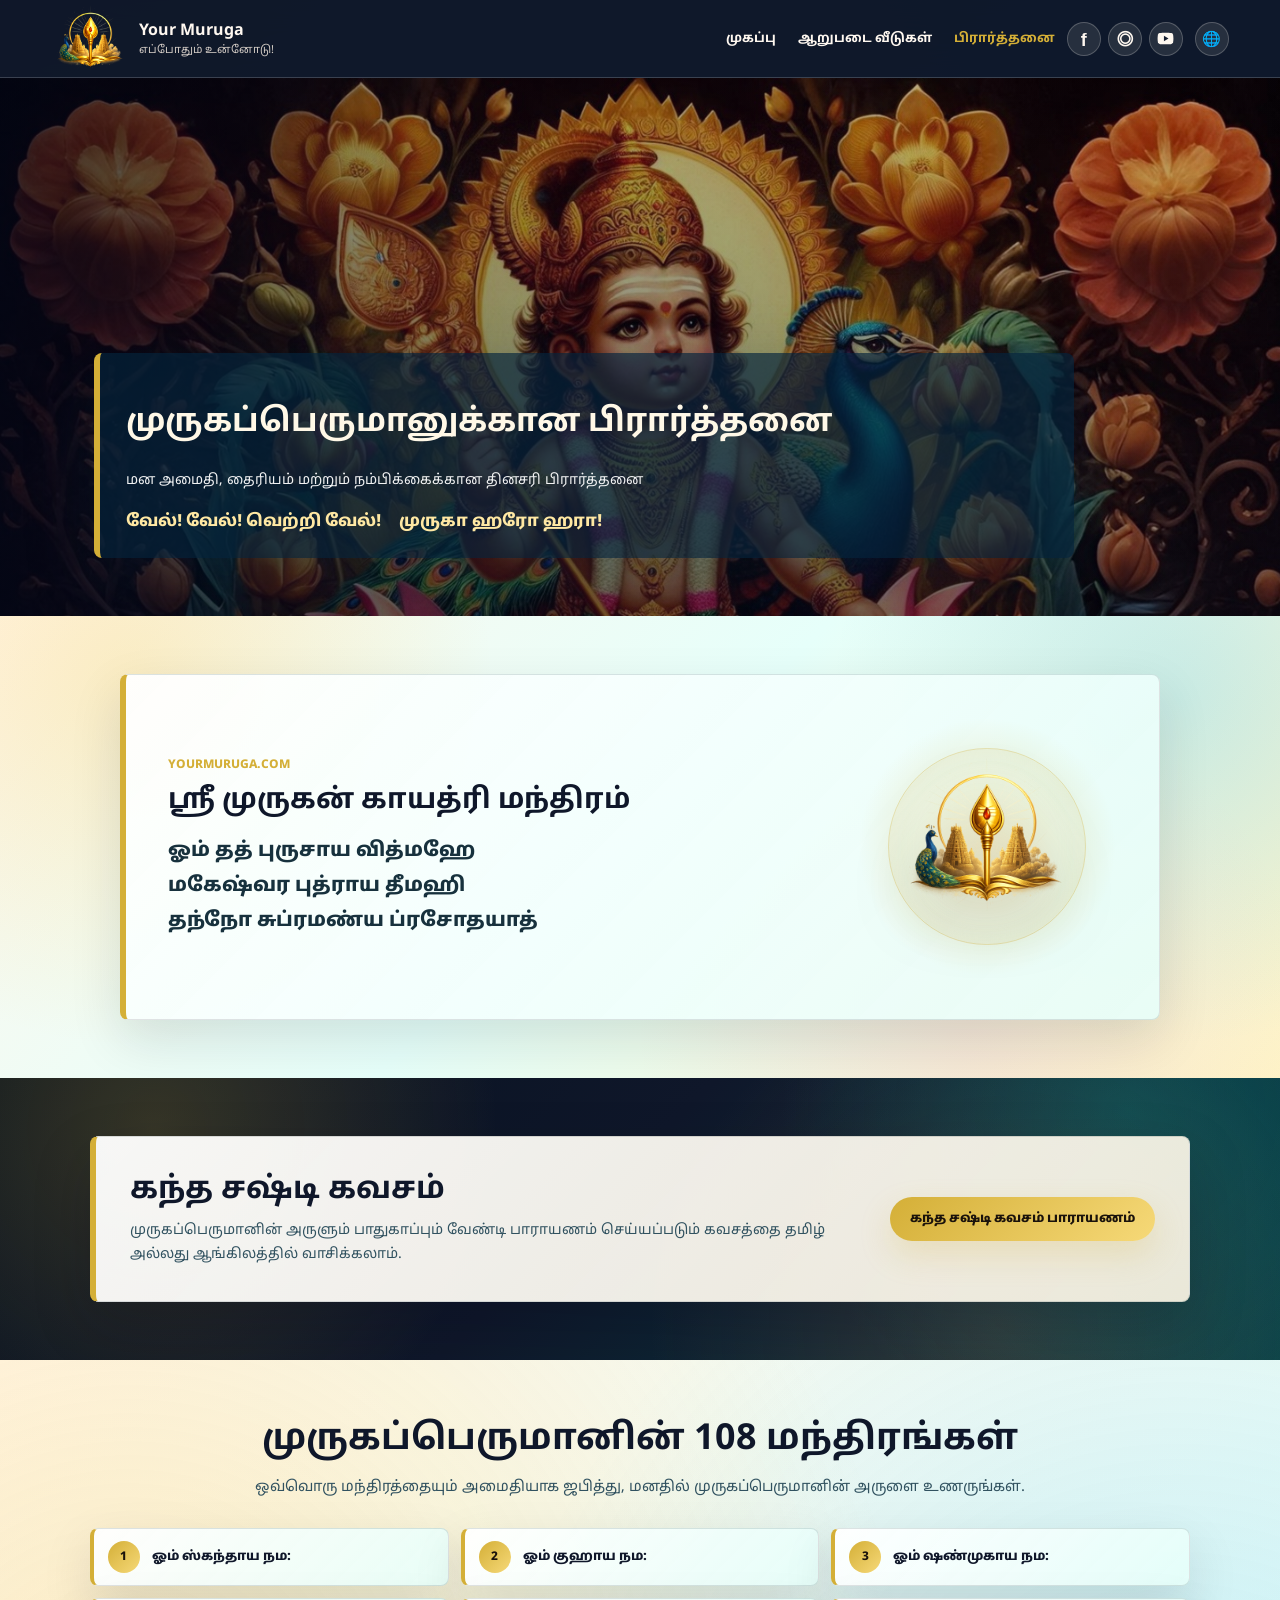
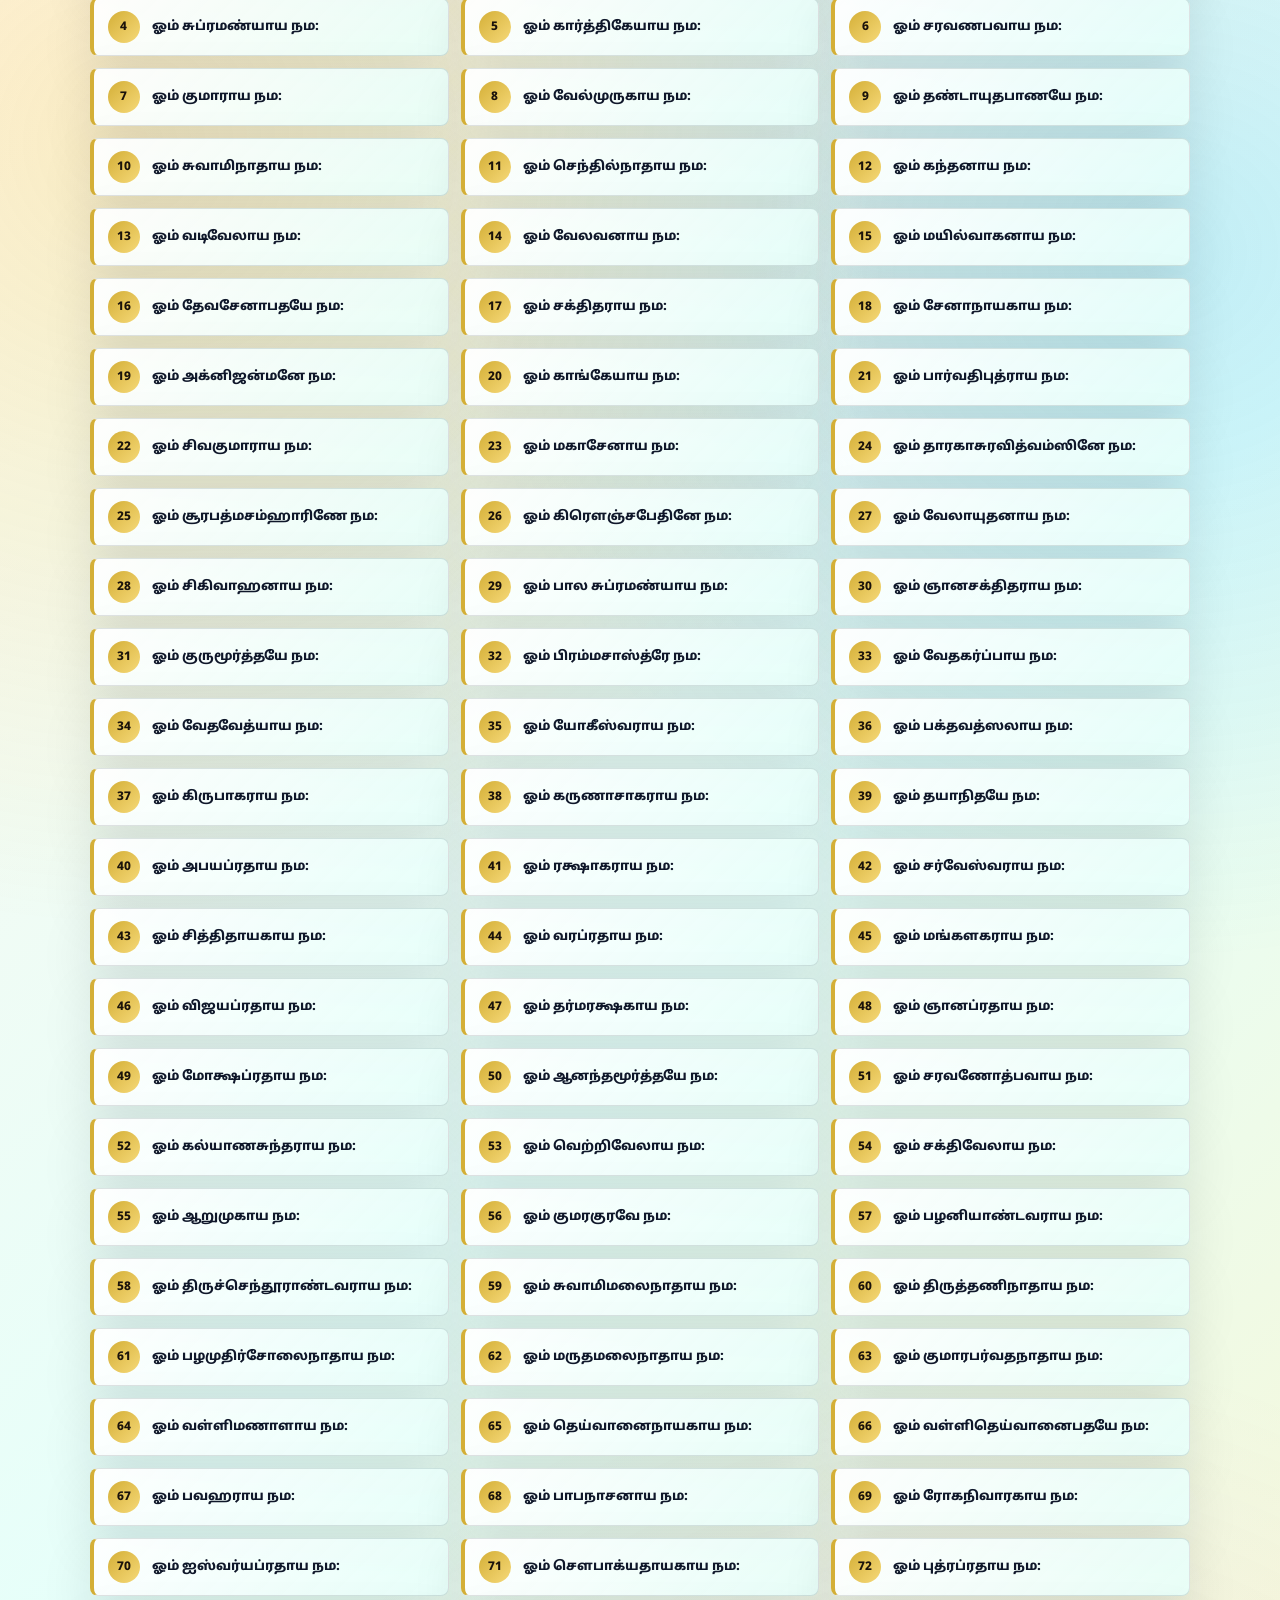
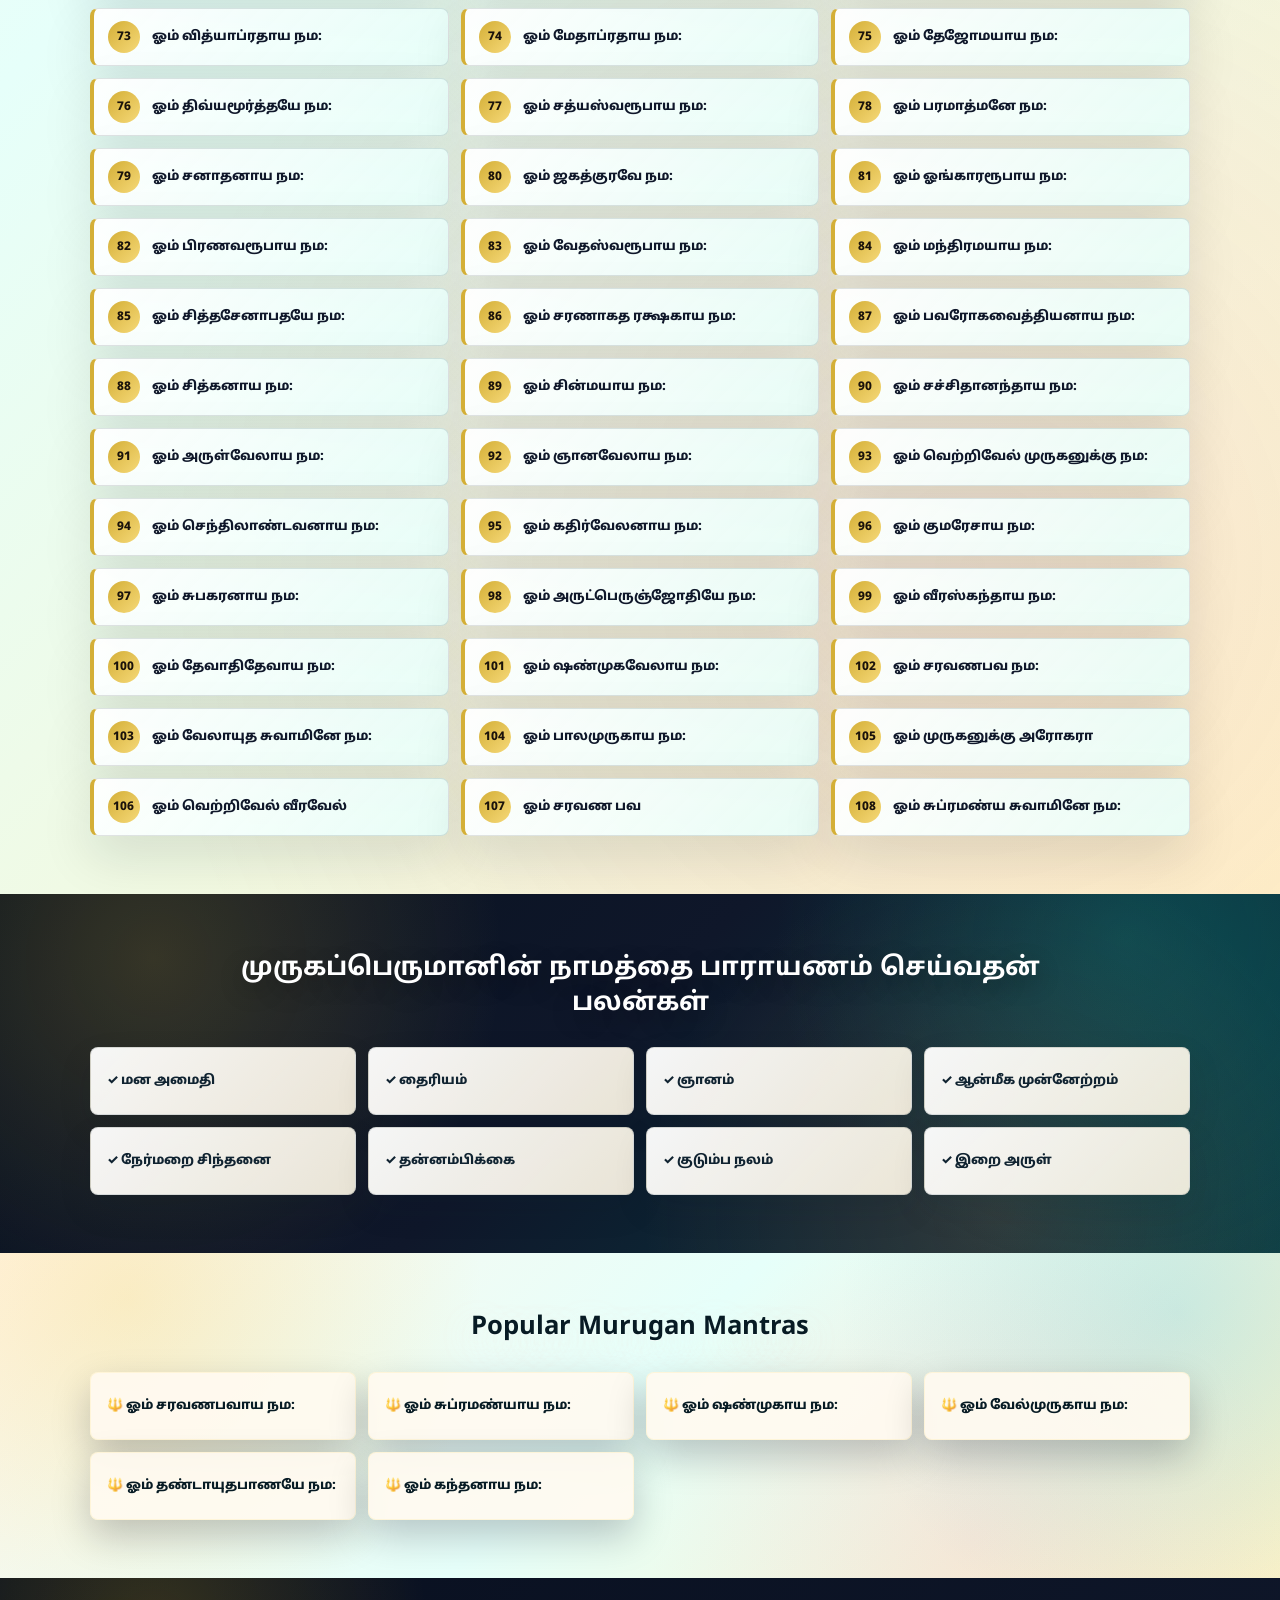
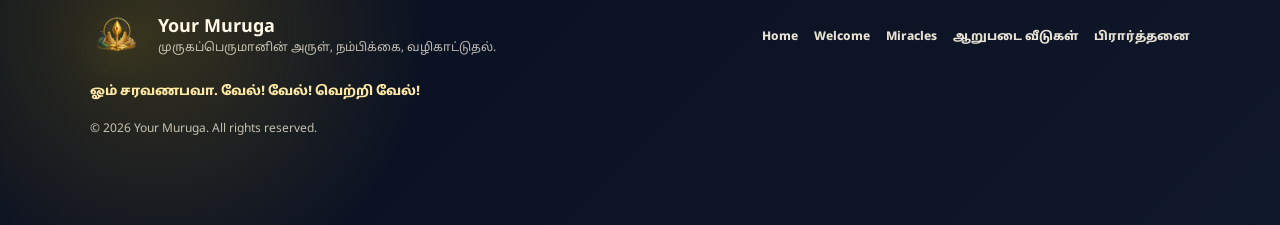
<file: prayer.html>
﻿<!doctype html>
<html lang="ta">
  <head>
    <meta charset="utf-8" />
    <meta name="viewport" content="width=device-width, initial-scale=1" />
    <meta
      name="description"
      content="Daily Lord Muruga prayer, mantras, chanting benefits, and devotional inspiration for peace, courage, and faith."
    />
    <title>Prayer | Your Muruga</title>
    <link rel="preconnect" href="https://fonts.googleapis.com" />
    <link rel="preconnect" href="https://fonts.gstatic.com" crossorigin />
    <link
      href="https://fonts.googleapis.com/css2?family=Noto+Sans+Tamil:wght@400;500;700;800&family=Inter:wght@400;500;600;700;800&display=swap"
      rel="stylesheet"
    />
    <link rel="stylesheet" href="styles.css" />
    <link rel="stylesheet" href="premium-overrides.css" />
  </head>
  <body class="lang-ta">
    <div id="site-navbar"></div>

<main class="prayer-page-main">
  
      <section class="prayer-hero" aria-labelledby="prayer-page-title">
        <div class="hero-slider" aria-label="Lord Muruga prayer hero image">
          <img
            class="hero-slide active"
            src="assets/prayer.jpg"
            alt="Lord Muruga devotional prayer scene"
          />
        </div>
        <div class="hero-overlay"></div>
        <div class="prayer-hero-content">
          
          <h2 id="prayer-page-title" data-i18n="prayerHeroTitle">முருகப்பெருமானுக்கான பிரார்த்தனை</h2>
          <p data-i18n="prayerHeroSubtitle">மன அமைதி, தைரியம் மற்றும் நம்பிக்கைக்கான தினசரி பிரார்த்தனை</p>
          <div class="prayer-hero-chant">
            <span data-i18n="prayerHeroSmallOne">வேல்! வேல்! வெற்றி வேல்!</span>
            <span data-i18n="prayerHeroSmallTwo">முருகா ஹரோ ஹரா!</span>
          </div>
        </div>
      </section>

      <section class="section gayatri-section" aria-labelledby="gayatri-title">
        <div class="prayer-page-wrap">
          <div class="gayatri-card">
            <div class="gayatri-copy">
              <p class="section-kicker" data-content-lang="ta">yourmuruga.com</p>
              <p class="section-kicker" data-content-lang="en" hidden>yourmuruga.com</p>
              <h2 id="gayatri-title" data-content-lang="ta">ஸ்ரீ முருகன் காயத்ரி மந்திரம்</h2>
              <h2 data-content-lang="en" hidden>Sri Murugan Gayatri Mantra</h2>
              <div class="gayatri-lines" data-content-lang="ta">
                <p>ஓம் தத் புருசாய வித்மஹே</p>
                <p>மகேஷ்வர புத்ராய தீமஹி</p>
                <p>தந்நோ சுப்ரமண்ய ப்ரசோதயாத்</p>
              </div>
              <div class="gayatri-lines" data-content-lang="en" hidden>
                <p>Om Tat Purushaya Vidmahe</p>
                <p>Maheshwara Putraya Dheemahi</p>
                <p>Tanno Subramanya Prachodayat</p>
              </div>
            </div>
            <div class="gayatri-logo" aria-hidden="true">
              <img src="assets/logo.png" alt="" />
            </div>
          </div>
        </div>
      </section>

      <section class="section kavasam-link-section">
        <div class="prayer-page-wrap kavasam-link-card">
          <div>
           
            <h2 data-content-lang="ta">கந்த சஷ்டி கவசம்</h2>
            <h2 data-content-lang="en" hidden>Kanda Sashti Kavasam</h2>
            <p data-content-lang="ta">முருகப்பெருமானின் அருளும் பாதுகாப்பும் வேண்டி பாராயணம் செய்யப்படும் கவசத்தை தமிழ் அல்லது ஆங்கிலத்தில் வாசிக்கலாம்.</p>
            <p data-content-lang="en" hidden>Read the sacred hymn for Lord Muruga's grace and protection in Tamil or English.</p>
          </div>
          <a class="gold-action kavasam-view-button" href="kanda-sashti-kavasam.html" data-content-lang="ta">கந்த சஷ்டி கவசம் பாராயணம்</a>
          <a class="gold-action kavasam-view-button" href="kanda-sashti-kavasam.html" data-content-lang="en" hidden>View Kanda Sashti Kavasam</a>
        </div>
      </section>


      <section class="section mantra-108-section" id="murugan-108-mantras">
        <div class="prayer-page-wrap">
          <div class="mantra-108-heading" data-content-lang="ta">
          
            <h2>முருகப்பெருமானின் 108 மந்திரங்கள்</h2>
            <p>ஒவ்வொரு மந்திரத்தையும் அமைதியாக ஜபித்து, மனதில் முருகப்பெருமானின் அருளை உணருங்கள்.</p>
          </div>
          <div class="mantra-108-heading" data-content-lang="en" hidden>
            <p class="section-kicker">108 Mantras</p>
            <h2>108 Mantras of Lord Muruga</h2>
            <p>Chant each mantra with devotion and feel Lord Muruga's grace in your heart.</p>
          </div>

          <ol class="mantra-108-list" data-content-lang="ta">
            <li>ஓம் ஸ்கந்தாய நம:</li>
            <li>ஓம் குஹாய நம:</li>
            <li>ஓம் ஷண்முகாய நம:</li>
            <li>ஓம் சுப்ரமண்யாய நம:</li>
            <li>ஓம் கார்த்திகேயாய நம:</li>
            <li>ஓம் சரவணபவாய நம:</li>
            <li>ஓம் குமாராய நம:</li>
            <li>ஓம் வேல்முருகாய நம:</li>
            <li>ஓம் தண்டாயுதபாணயே நம:</li>
            <li>ஓம் சுவாமிநாதாய நம:</li>
            <li>ஓம் செந்தில்நாதாய நம:</li>
            <li>ஓம் கந்தனாய நம:</li>
            <li>ஓம் வடிவேலாய நம:</li>
            <li>ஓம் வேலவனாய நம:</li>
            <li>ஓம் மயில்வாகனாய நம:</li>
            <li>ஓம் தேவசேனாபதயே நம:</li>
            <li>ஓம் சக்திதராய நம:</li>
            <li>ஓம் சேனாநாயகாய நம:</li>
            <li>ஓம் அக்னிஜன்மனே நம:</li>
            <li>ஓம் காங்கேயாய நம:</li>
            <li>ஓம் பார்வதிபுத்ராய நம:</li>
            <li>ஓம் சிவகுமாராய நம:</li>
            <li>ஓம் மகாசேனாய நம:</li>
            <li>ஓம் தாரகாசுரவித்வம்ஸினே நம:</li>
            <li>ஓம் சூரபத்மசம்ஹாரிணே நம:</li>
            <li>ஓம் கிரௌஞ்சபேதினே நம:</li>
            <li>ஓம் வேலாயுதனாய நம:</li>
            <li>ஓம் சிகிவாஹனாய நம:</li>
            <li>ஓம் பால சுப்ரமண்யாய நம:</li>
            <li>ஓம் ஞானசக்திதராய நம:</li>
            <li>ஓம் குருமூர்த்தயே நம:</li>
            <li>ஓம் பிரம்மசாஸ்த்ரே நம:</li>
            <li>ஓம் வேதகர்ப்பாய நம:</li>
            <li>ஓம் வேதவேத்யாய நம:</li>
            <li>ஓம் யோகீஸ்வராய நம:</li>
            <li>ஓம் பக்தவத்ஸலாய நம:</li>
            <li>ஓம் கிருபாகராய நம:</li>
            <li>ஓம் கருணாசாகராய நம:</li>
            <li>ஓம் தயாநிதயே நம:</li>
            <li>ஓம் அபயப்ரதாய நம:</li>
            <li>ஓம் ரக்ஷாகராய நம:</li>
            <li>ஓம் சர்வேஸ்வராய நம:</li>
            <li>ஓம் சித்திதாயகாய நம:</li>
            <li>ஓம் வரப்ரதாய நம:</li>
            <li>ஓம் மங்களகராய நம:</li>
            <li>ஓம் விஜயப்ரதாய நம:</li>
            <li>ஓம் தர்மரக்ஷகாய நம:</li>
            <li>ஓம் ஞானப்ரதாய நம:</li>
            <li>ஓம் மோக்ஷப்ரதாய நம:</li>
            <li>ஓம் ஆனந்தமூர்த்தயே நம:</li>
            <li>ஓம் சரவணோத்பவாய நம:</li>
            <li>ஓம் கல்யாணசுந்தராய நம:</li>
            <li>ஓம் வெற்றிவேலாய நம:</li>
            <li>ஓம் சக்திவேலாய நம:</li>
            <li>ஓம் ஆறுமுகாய நம:</li>
            <li>ஓம் குமரகுரவே நம:</li>
            <li>ஓம் பழனியாண்டவராய நம:</li>
            <li>ஓம் திருச்செந்தூராண்டவராய நம:</li>
            <li>ஓம் சுவாமிமலைநாதாய நம:</li>
            <li>ஓம் திருத்தணிநாதாய நம:</li>
            <li>ஓம் பழமுதிர்சோலைநாதாய நம:</li>
            <li>ஓம் மருதமலைநாதாய நம:</li>
            <li>ஓம் குமாரபர்வதநாதாய நம:</li>
            <li>ஓம் வள்ளிமணாளாய நம:</li>
            <li>ஓம் தெய்வானைநாயகாய நம:</li>
            <li>ஓம் வள்ளிதெய்வானைபதயே நம:</li>
            <li>ஓம் பவஹராய நம:</li>
            <li>ஓம் பாபநாசனாய நம:</li>
            <li>ஓம் ரோகநிவாரகாய நம:</li>
            <li>ஓம் ஐஸ்வர்யப்ரதாய நம:</li>
            <li>ஓம் சௌபாக்யதாயகாய நம:</li>
            <li>ஓம் புத்ரப்ரதாய நம:</li>
            <li>ஓம் வித்யாப்ரதாய நம:</li>
            <li>ஓம் மேதாப்ரதாய நம:</li>
            <li>ஓம் தேஜோமயாய நம:</li>
            <li>ஓம் திவ்யமூர்த்தயே நம:</li>
            <li>ஓம் சத்யஸ்வரூபாய நம:</li>
            <li>ஓம் பரமாத்மனே நம:</li>
            <li>ஓம் சனாதனாய நம:</li>
            <li>ஓம் ஜகத்குரவே நம:</li>
            <li>ஓம் ஓங்காரரூபாய நம:</li>
            <li>ஓம் பிரணவரூபாய நம:</li>
            <li>ஓம் வேதஸ்வரூபாய நம:</li>
            <li>ஓம் மந்திரமயாய நம:</li>
            <li>ஓம் சித்தசேனாபதயே நம:</li>
            <li>ஓம் சரணாகத ரக்ஷகாய நம:</li>
            <li>ஓம் பவரோகவைத்தியனாய நம:</li>
            <li>ஓம் சித்கனாய நம:</li>
            <li>ஓம் சின்மயாய நம:</li>
            <li>ஓம் சச்சிதானந்தாய நம:</li>
            <li>ஓம் அருள்வேலாய நம:</li>
            <li>ஓம் ஞானவேலாய நம:</li>
            <li>ஓம் வெற்றிவேல் முருகனுக்கு நம:</li>
            <li>ஓம் செந்திலாண்டவனாய நம:</li>
            <li>ஓம் கதிர்வேலனாய நம:</li>
            <li>ஓம் குமரேசாய நம:</li>
            <li>ஓம் சுபகரனாய நம:</li>
            <li>ஓம் அருட்பெருஞ்ஜோதியே நம:</li>
            <li>ஓம் வீரஸ்கந்தாய நம:</li>
            <li>ஓம் தேவாதிதேவாய நம:</li>
            <li>ஓம் ஷண்முகவேலாய நம:</li>
            <li>ஓம் சரவணபவ நம:</li>
            <li>ஓம் வேலாயுத சுவாமினே நம:</li>
            <li>ஓம் பாலமுருகாய நம:</li>
            <li>ஓம் முருகனுக்கு அரோகரா</li>
            <li>ஓம் வெற்றிவேல் வீரவேல்</li>
            <li>ஓம் சரவண பவ</li>
            <li>ஓம் சுப்ரமண்ய சுவாமினே நம:</li>
          </ol>

          <ol class="mantra-108-list" data-content-lang="en" hidden>
            <li>Om Skandaya Namaha</li>
            <li>Om Guhaya Namaha</li>
            <li>Om Shanmukhaya Namaha</li>
            <li>Om Subrahmanyaya Namaha</li>
            <li>Om Karthikeyaya Namaha</li>
            <li>Om Saravanabhavaya Namaha</li>
            <li>Om Kumaraya Namaha</li>
            <li>Om Velmurugaya Namaha</li>
            <li>Om Dandayudhapaanaye Namaha</li>
            <li>Om Swaminathaya Namaha</li>
            <li>Om Senthilnathaya Namaha</li>
            <li>Om Kandanaya Namaha</li>
            <li>Om Vadivelaya Namaha</li>
            <li>Om Velavanaya Namaha</li>
            <li>Om Mayilvahananaya Namaha</li>
            <li>Om Devasenapataye Namaha</li>
            <li>Om Shaktidharaya Namaha</li>
            <li>Om Senanayakaya Namaha</li>
            <li>Om Agnijanmane Namaha</li>
            <li>Om Gangeyaya Namaha</li>
            <li>Om Parvatiputraya Namaha</li>
            <li>Om Shivakumaraya Namaha</li>
            <li>Om Mahasenaya Namaha</li>
            <li>Om Tarakasuravidhvamsine Namaha</li>
            <li>Om Surapadmasamharine Namaha</li>
            <li>Om Kraunchabhedine Namaha</li>
            <li>Om Velayudhanaya Namaha</li>
            <li>Om Shikhivahanaya Namaha</li>
            <li>Om Bala Subrahmanyaya Namaha</li>
            <li>Om Jnanasaktidharaya Namaha</li>
            <li>Om Gurumurthaye Namaha</li>
            <li>Om Brahmashastre Namaha</li>
            <li>Om Vedagarbhaya Namaha</li>
            <li>Om Vedavedyaya Namaha</li>
            <li>Om Yogishvaraya Namaha</li>
            <li>Om Bhaktavatsalaya Namaha</li>
            <li>Om Kripakaraya Namaha</li>
            <li>Om Karunasagaraya Namaha</li>
            <li>Om Dayanidhaye Namaha</li>
            <li>Om Abhayapradaya Namaha</li>
            <li>Om Rakshakaraya Namaha</li>
            <li>Om Sarveshvaraya Namaha</li>
            <li>Om Siddhidayakaya Namaha</li>
            <li>Om Varapradaya Namaha</li>
            <li>Om Mangalakaraya Namaha</li>
            <li>Om Vijayapradaya Namaha</li>
            <li>Om Dharmarakshakaya Namaha</li>
            <li>Om Jnanapradaya Namaha</li>
            <li>Om Mokshapradaya Namaha</li>
            <li>Om Anandamurtaye Namaha</li>
            <li>Om Saravanodbhavaya Namaha</li>
            <li>Om Kalyanasundaraya Namaha</li>
            <li>Om Vetrivelaya Namaha</li>
            <li>Om Shaktivelaya Namaha</li>
            <li>Om Arumugaya Namaha</li>
            <li>Om Kumaragurave Namaha</li>
            <li>Om Palaniandavaraya Namaha</li>
            <li>Om Tiruchendurandavaraya Namaha</li>
            <li>Om Swamimalainathaya Namaha</li>
            <li>Om Tiruttaninathaya Namaha</li>
            <li>Om Pazhamudircholainathaya Namaha</li>
            <li>Om Marudamalainathaya Namaha</li>
            <li>Om Kumaraparvatanathaya Namaha</li>
            <li>Om Vallimanalaya Namaha</li>
            <li>Om Deivanainayakaya Namaha</li>
            <li>Om Vallidevasenapataye Namaha</li>
            <li>Om Bhavaharaya Namaha</li>
            <li>Om Papanashanaya Namaha</li>
            <li>Om Roganivarakaya Namaha</li>
            <li>Om Aishwaryapradaya Namaha</li>
            <li>Om Saubhagyadayakaya Namaha</li>
            <li>Om Putrapradaya Namaha</li>
            <li>Om Vidyapradaya Namaha</li>
            <li>Om Medhapradaya Namaha</li>
            <li>Om Tejomayaya Namaha</li>
            <li>Om Divyamurtaye Namaha</li>
            <li>Om Satyasvarupaya Namaha</li>
            <li>Om Paramatmane Namaha</li>
            <li>Om Sanatanaya Namaha</li>
            <li>Om Jagadgurave Namaha</li>
            <li>Om Omkararupaya Namaha</li>
            <li>Om Pranavarupaya Namaha</li>
            <li>Om Vedasvarupaya Namaha</li>
            <li>Om Mantramayaya Namaha</li>
            <li>Om Siddhasenapataye Namaha</li>
            <li>Om Sharanagata Rakshakaya Namaha</li>
            <li>Om Bhavarogavaidyanaya Namaha</li>
            <li>Om Chidghanaya Namaha</li>
            <li>Om Chinmayaya Namaha</li>
            <li>Om Satchidanandaya Namaha</li>
            <li>Om Arulvelaya Namaha</li>
            <li>Om Gnana Velaya Namaha</li>
            <li>Om Vetri Vel Muruganukku Namaha</li>
            <li>Om Senthilandavanaya Namaha</li>
            <li>Om Kadirvelanaya Namaha</li>
            <li>Om Kumaresaya Namaha</li>
            <li>Om Shubhakaranaya Namaha</li>
            <li>Om Arutperumjyothiye Namaha</li>
            <li>Om Veeraskandaya Namaha</li>
            <li>Om Devadidevaya Namaha</li>
            <li>Om Shanmuga Velaya Namaha</li>
            <li>Om Saravanabhava Namaha</li>
            <li>Om Velayudha Swamine Namaha</li>
            <li>Om Bala Murugaya Namaha</li>
            <li>Om Muruganukku Arohara</li>
            <li>Om Vetri Vel Veera Vel</li>
            <li>Om Saravana Bhava</li>
            <li>Om Subrahmanya Swamine Namaha</li>
          </ol>
        </div>
      </section>

    
      <section class="section benefits-section">
        <div class="prayer-page-wrap">
          <h2 data-i18n="benefitsTitle">முருகப்பெருமானின் நாமத்தை பாராயணம் செய்வதன் பலன்கள்</h2>
          <div class="benefits-grid">
            <article>✓ மன அமைதி</article>
            <article>✓ தைரியம்</article>
            <article>✓ ஞானம்</article>
            <article>✓ ஆன்மீக முன்னேற்றம்</article>
            <article>✓ நேர்மறை சிந்தனை</article>
            <article>✓ தன்னம்பிக்கை</article>
            <article>✓ குடும்ப நலம்</article>
            <article>✓ இறை அருள்</article>
          </div>
        </div>
      </section>


      

      <section class="section popular-mantras-section">
        <div class="prayer-page-wrap">
          <h2 data-i18n="popularMantrasTitle">Popular Murugan Mantras</h2>
          <div class="mantra-grid">
            <article>🔱 ஓம் சரவணபவாய நம:</article>
            <article>🔱 ஓம் சுப்ரமண்யாய நம:</article>
            <article>🔱 ஓம் ஷண்முகாய நம:</article>
            <article>🔱 ஓம் வேல்முருகாய நம:</article>
            <article>🔱 ஓம் தண்டாயுதபாணயே நம:</article>
            <article>🔱 ஓம் கந்தனாய நம:</article>
          </div>
        </div>
      </section>
     
    </main>

    <footer class="site-footer">
      <div class="footer-brand">
        <img src="assets/logo.png" alt="" />
        <div>
          <strong>Your Muruga</strong>
          <p>முருகப்பெருமானின் அருள், நம்பிக்கை, வழிகாட்டுதல்.</p>
        </div>
      </div>
      <nav class="footer-links" aria-label="Footer links">
        <a href="index.html#home">Home</a>
        <a href="index.html#welcome">Welcome</a>
        <a href="index.html#miracles">Miracles</a>
        <a href="arupadai-veedu.html">ஆறுபடை வீடுகள்</a>
        <a href="prayer.html">பிரார்த்தனை</a>
      </nav>
      <p class="footer-note">ஓம் சரவணபவா. வேல்! வேல்! வெற்றி வேல்!</p>
      <p class="footer-copy">© 2026 Your Muruga. All rights reserved.</p>
    </footer>
    <script src="navbar.js"></script>
    <script src="script.js"></script>
  </body>
</html>
</file>
<file: styles.css>
:root {
  --ink: #0f172a;
  --muted: #475569;
  --peacock-blue: #60a5fa;
  --peacock-teal: #60a5fa;
  --peacock-green: #d4af37;
  --peacock-neck: #0f172a;
  --peacock-deep: #080f1f;
  --copper-bg: #cb5a35;
  --temple-deep: #082b3a;
  --temple-warm: #0d6b6e;
  --cream: #fff6e8;
  --gold: #d4af37;
  --paper: #ffffff;
  --surface: rgba(255, 255, 255, 0.9);
  --line: rgba(255, 255, 255, 0.18);
  --shadow: 0 18px 60px rgba(2, 6, 23, 0.22);
  --page-bg:
    radial-gradient(circle at 16% 8%, rgba(212, 175, 55, 0.2), transparent 30%),
    radial-gradient(circle at 88% 18%, rgba(96, 165, 250, 0.16), transparent 32%),
    linear-gradient(135deg, #0f172a 0%, #111f3e 48%, #0f172a 100%);
  --header-bg: rgba(15, 23, 42, 0.96);
  --brand-gradient: linear-gradient(145deg, #d4af37, #60a5fa, #ffffff);
  --button-gradient: linear-gradient(135deg, #d4af37, #f6d978);
  --soft-section-bg:
    radial-gradient(circle at 12% 8%, rgba(212, 175, 55, 0.12), transparent 26%),
    linear-gradient(135deg, rgba(255, 255, 255, 0.96), rgba(224, 242, 254, 0.9));
  --dark-section-bg: linear-gradient(135deg, rgba(15, 23, 42, 0.98), rgba(30, 58, 138, 0.92));
  --hero-overlay-bg: linear-gradient(90deg, rgba(15, 23, 42, 0.66) 0%, rgba(15, 23, 42, 0.24) 23%, transparent 38%);
}

.prayer-page-main {
  background:
    radial-gradient(circle at 14% 8%, rgba(212, 175, 55, 0.16), transparent 28%),
    radial-gradient(circle at 82% 24%, rgba(96, 165, 250, 0.16), transparent 24%),
    var(--soft-section-bg);
}

.prayer-hero {
  position: relative;
  min-height: calc(100svh - 78px);
  display: grid;
  place-items: center;
  overflow: hidden;
  padding: clamp(90px, 11vw, 150px) 20px clamp(72px, 8vw, 110px);
  color: #fff8e7;
  text-align: center;
  background:
    linear-gradient(180deg, rgba(2, 6, 23, 0.2), rgba(2, 6, 23, 0.72)),
    radial-gradient(circle at 50% 16%, rgba(250, 204, 21, 0.58), rgba(212, 175, 55, 0.18) 26%, transparent 54%),
    url("assets/logo.png") center 20% / min(360px, 72vw) no-repeat,
    linear-gradient(135deg, var(--header-bg), var(--peacock-neck));
}

.prayer-hero::before,
.prayer-hero::after {
  content: "";
  position: absolute;
  inset: auto -8% 8% -8%;
  height: 170px;
  border-radius: 50%;
  background:
    radial-gradient(ellipse at 18% 55%, rgba(255, 255, 255, 0.74), transparent 34%),
    radial-gradient(ellipse at 48% 48%, rgba(255, 255, 255, 0.58), transparent 32%),
    radial-gradient(ellipse at 82% 60%, rgba(255, 255, 255, 0.66), transparent 36%);
  opacity: 0.18;
  filter: blur(2px);
}

.prayer-hero::after {
  inset: 6% -12% auto -12%;
  opacity: 0.12;
}

.prayer-hero-content {
  position: relative;
  z-index: 1;
  max-width: 920px;
}

.prayer-hero h1 {
  margin: 12px 0 14px;
  font-size: clamp(31px, 5vw, 62px);
  line-height: 1.14;
  text-shadow: 0 14px 34px rgba(0, 0, 0, 0.34);
}

.prayer-hero p {
  margin: 0;
  font-size: clamp(15px, 1.45vw, 20px);
  line-height: 1.7;
  color: rgba(255, 248, 231, 0.9);
}

.prayer-hero-chant {
  display: inline-flex;
  flex-wrap: wrap;
  justify-content: center;
  gap: 10px 18px;
  margin-top: 26px;
  color: #ffe8a3;
  font-size: clamp(14px, 1.3vw, 18px);
  font-weight: 800;
}

.scroll-indicator {
  position: absolute;
  left: 50%;
  bottom: 28px;
  z-index: 1;
  display: grid;
  place-items: center;
  width: 34px;
  height: 54px;
  border: 2px solid rgba(255, 248, 231, 0.72);
  border-radius: 999px;
  transform: translateX(-50%);
}

.scroll-indicator span {
  width: 6px;
  height: 10px;
  border-radius: 999px;
  background: var(--gold);
  animation: scrollPulse 1.4s ease-in-out infinite;
}

@keyframes scrollPulse {
  0%, 100% { transform: translateY(-7px); opacity: 0.45; }
  50% { transform: translateY(8px); opacity: 1; }
}

.prayer-page-section,
.mantra-section,
.popular-mantras-section,
.benefits-section,
.final-devotional-section {
  position: relative;
}

.prayer-page-wrap {
  width: min(1120px, 100%);
  margin: 0 auto;
}

.main-prayer-section {
  background:
    radial-gradient(circle at 20% 0%, rgba(250, 204, 21, 0.18), transparent 26%),
    linear-gradient(135deg, rgba(15, 23, 42, 0.96), rgba(5, 47, 87, 0.9));
}

.glass-prayer-card {
  position: relative;
  overflow: hidden;
  border: 1px solid rgba(255, 248, 231, 0.28);
  border-left: 6px solid var(--gold);
  border-radius: 8px;
  padding: clamp(26px, 4.4vw, 56px);
  color: #fff8e7;
  text-align: center;
  background:
    linear-gradient(135deg, rgba(255, 255, 255, 0.16), rgba(255, 255, 255, 0.07)),
    rgba(2, 6, 23, 0.24);
  box-shadow: 0 26px 80px rgba(0, 0, 0, 0.28);
  backdrop-filter: blur(18px);
}

.glass-prayer-card::before {
  content: "";
  position: absolute;
  inset: -30% 18% auto;
  height: 260px;
  border-radius: 50%;
  background: radial-gradient(circle, rgba(250, 204, 21, 0.24), transparent 68%);
}

.glass-prayer-card blockquote {
  position: relative;
  z-index: 1;
  margin: 0 auto;
  max-width: 760px;
  color: #fff;
  font-size: clamp(15px, 1.4vw, 19px);
  font-weight: 700;
  line-height: 1.9;
}

.glass-prayer-card blockquote p {
  margin: 0 0 16px;
}

.mantra-section,
.benefits-section {
  background: var(--soft-section-bg);
}

.mantra-card {
  border: 1px solid rgba(7, 27, 36, 0.12);
  border-left: 6px solid var(--gold);
  border-radius: 8px;
  padding: clamp(24px, 4vw, 44px);
  text-align: center;
  background: rgba(255, 255, 255, 0.78);
  box-shadow: 0 18px 54px rgba(3, 55, 76, 0.12);
}

.mantra-card h2,
.popular-mantras-section h2,
.benefits-section h2 {
  margin: 0;
  color: var(--ink);
  font-size: clamp(22px, 2.5vw, 34px);
  line-height: 1.25;
}

.highlight-mantra {
  display: inline-block;
  margin: 22px 0 14px;
  border-radius: 8px;
  padding: 16px 24px;
  color: #1a120b;
  background: var(--button-gradient);
  box-shadow: 0 16px 32px rgba(212, 175, 55, 0.24);
  font-size: clamp(24px, 4vw, 46px);
  font-weight: 800;
  line-height: 1.25;
}

.mantra-card p:not(.section-kicker):not(.highlight-mantra):not(.prayer-feedback) {
  max-width: 720px;
  margin: 0 auto 22px;
  color: #315260;
  font-size: clamp(14px, 1.15vw, 16px);
  line-height: 1.75;
}

.gold-action {
  min-height: 44px;
  border: 0;
  border-radius: 999px;
  padding: 0 20px;
  color: #1a120b;
  background: var(--button-gradient);
  font: inherit;
  font-size: 13px;
  font-weight: 800;
  cursor: pointer;
  box-shadow: 0 14px 32px rgba(212, 175, 55, 0.22);
}

.popular-mantras-section {
  background: var(--dark-section-bg);
}

.popular-mantras-section h2 {
  color: #fff8e7;
  text-align: center;
}

.mantra-grid,
.benefits-grid {
  display: grid;
  grid-template-columns: repeat(3, minmax(0, 1fr));
  gap: 14px;
  margin-top: 28px;
}

.mantra-grid article,
.benefits-grid article {
  border: 1px solid rgba(255, 248, 231, 0.16);
  border-radius: 8px;
  padding: 18px;
  color: #fff8e7;
  background: rgba(255, 255, 255, 0.08);
  box-shadow: 0 14px 34px rgba(0, 0, 0, 0.16);
  font-size: clamp(14px, 1.1vw, 16px);
  font-weight: 800;
  line-height: 1.5;
  transition: transform 170ms ease, border-color 170ms ease, background 170ms ease;
}

.mantra-grid article:hover {
  transform: translateY(-4px);
  border-color: var(--gold);
  background: rgba(255, 248, 231, 0.13);
}

.benefits-section h2 {
  text-align: center;
}

.benefits-grid article {
  color: var(--peacock-neck);
  border-color: rgba(7, 27, 36, 0.12);
  background: rgba(255, 255, 255, 0.72);
}

.final-devotional-section {
  background:
    radial-gradient(circle at 50% 0%, rgba(250, 204, 21, 0.2), transparent 28%),
    var(--dark-section-bg);
}

.final-devotional-card {
  text-align: center;
  color: #fff8e7;
}

.final-devotional-card blockquote {
  margin: 0 0 26px;
  color: #ffe8a3;
  font-size: clamp(26px, 4.2vw, 56px);
  font-weight: 800;
  line-height: 1.35;
}

.final-devotional-card p {
  margin: 8px 0 0;
  font-size: clamp(15px, 1.5vw, 20px);
  font-weight: 800;
}

@media (max-width: 620px) {
  .prayer-hero {
    min-height: 560px;
    padding: 84px 18px 72px;
  }

  .prayer-hero h1 {
    font-size: clamp(29px, 9vw, 42px);
  }

  .glass-prayer-card,
  .mantra-card {
    padding: 24px 18px;
  }

  .glass-prayer-card blockquote {
    font-size: 14px;
    line-height: 1.8;
  }

  .mantra-grid,
  .benefits-grid {
    grid-template-columns: 1fr;
  }
}

/* Final prayer-page contrast guard. Keep this after older duplicated prayer rules. */
.popular-mantras-section {
  background:
    radial-gradient(circle at 18% 18%, rgba(212, 175, 55, 0.18), transparent 28%),
    linear-gradient(135deg, #07111f 0%, #0f172a 48%, #052f57 100%) !important;
}

.popular-mantras-section h2 {
  color: #ffe8a3 !important;
  text-shadow: 0 10px 28px rgba(0, 0, 0, 0.28);
}

.popular-mantras-section .mantra-grid article {
  color: #fff8e7 !important;
  border-color: rgba(255, 232, 163, 0.28) !important;
  background: rgba(255, 248, 231, 0.12) !important;
}

.popular-mantras-section .mantra-grid article:hover {
  color: #ffffff !important;
  background: rgba(255, 248, 231, 0.18) !important;
}

.mantra-section .mantra-card {
  color: var(--ink);
  background: rgba(255, 255, 255, 0.9) !important;
}

.mantra-section .mantra-card h2,
.mantra-section .mantra-card p:not(.section-kicker):not(.highlight-mantra):not(.prayer-feedback) {
  color: var(--ink) !important;
}

body.lang-ta .mantra-108-heading[data-content-lang="en"],
body.lang-ta .mantra-108-list[data-content-lang="en"],
body:not(.lang-ta) .mantra-108-heading[data-content-lang="ta"],
body:not(.lang-ta) .mantra-108-list[data-content-lang="ta"] {
  display: none !important;
}

body.lang-ta .mantra-108-heading[data-content-lang="ta"],
body:not(.lang-ta) .mantra-108-heading[data-content-lang="en"] {
  display: block !important;
}

body.lang-ta .mantra-108-list[data-content-lang="ta"],
body:not(.lang-ta) .mantra-108-list[data-content-lang="en"] {
  display: grid !important;
}

/* Final prayer hero height reduction. */
.prayer-hero {
  min-height: 0 !important;
  height: clamp(320px, 30vw, 420px) !important;
  padding: 0 0 clamp(18px, 2.6vw, 34px) !important;
  align-items: end !important;
}

.prayer-hero-content {
  padding: clamp(16px, 2.1vw, 26px) !important;
}

.prayer-hero h1,
.prayer-hero h2 {
  font-size: clamp(22px, 2.5vw, 34px) !important;
  line-height: 1.18 !important;
}

.prayer-hero p {
  font-size: clamp(12px, 1vw, 15px) !important;
  line-height: 1.55 !important;
}

.prayer-hero-chant {
  margin-top: 12px !important;
}

@media (max-width: 620px) {
  .prayer-hero {
    height: 320px !important;
    min-height: 0 !important;
    padding-bottom: 18px !important;
  }

  .prayer-hero-content {
    margin-bottom: 0 !important;
    padding: 16px !important;
  }
}

/* Final Arupadai Veedu page background and card polish. */
.inner-page-main .arupadai-section {
  position: relative;
  overflow: hidden;
  background:
    radial-gradient(circle at 10% 12%, rgba(212, 175, 55, 0.42), transparent 27%),
    radial-gradient(circle at 88% 10%, rgba(20, 184, 166, 0.34), transparent 30%),
    radial-gradient(circle at 50% 96%, rgba(203, 90, 53, 0.24), transparent 34%),
    linear-gradient(180deg, #07111f 0%, #063f4d 34%, #fff7ed 34%, #fffaf0 100%) !important;
}

.inner-page-main .arupadai-section::before {
  content: "";
  position: absolute;
  inset: 0;
  pointer-events: none;
  background:
    linear-gradient(135deg, rgba(255, 248, 231, 0.12), transparent 34%),
    repeating-linear-gradient(90deg, rgba(212, 175, 55, 0.055) 0 1px, transparent 1px 84px);
}

.inner-page-main .arupadai-wrap {
  position: relative;
  z-index: 1;
}

.inner-page-main .arupadai-intro {
  max-width: 1120px;
  border: 1px solid rgba(255, 232, 163, 0.28);
  border-left: 6px solid var(--gold);
  border-radius: 10px;
  padding: clamp(22px, 4vw, 44px);
  color: #fff8e7;
  background:
    radial-gradient(circle at 88% 10%, rgba(20, 184, 166, 0.18), transparent 28%),
    linear-gradient(135deg, rgba(7, 17, 31, 0.94), rgba(10, 43, 58, 0.88)) !important;
  box-shadow: 0 28px 70px rgba(2, 6, 23, 0.24);
}

.inner-page-main .arupadai-intro .section-kicker {
  color: #ffd766 !important;
}

.inner-page-main .arupadai-intro h1,
.inner-page-main .arupadai-intro h2,
.inner-page-main .arupadai-intro h3,
.inner-page-main .arupadai-intro p {
  color: #fff8e7 !important;
}

.inner-page-main .arupadai-grid details,
.inner-page-main .arupadai-summary {
  border: 1px solid rgba(212, 175, 55, 0.26) !important;
  border-left: 6px solid var(--gold) !important;
  background:
    linear-gradient(135deg, rgba(255, 255, 255, 0.97), rgba(255, 248, 231, 0.92)) !important;
  box-shadow: 0 22px 52px rgba(7, 27, 36, 0.15) !important;
}

.inner-page-main .arupadai-grid details[open] {
  background:
    radial-gradient(circle at 86% 18%, rgba(20, 184, 166, 0.13), transparent 30%),
    linear-gradient(135deg, #ffffff, #fff7df) !important;
}

.inner-page-main .arupadai-grid summary {
  color: #071b24 !important;
}

.inner-page-main .arupadai-grid p,
.inner-page-main .arupadai-summary-list span {
  color: #284653 !important;
}

.inner-page-main .arupadai-summary h3,
.inner-page-main .arupadai-summary-list strong {
  color: #071b24 !important;
}

.inner-page-main .arupadai-summary-list li {
  border: 1px solid rgba(212, 175, 55, 0.2);
  background:
    linear-gradient(135deg, rgba(255, 255, 255, 0.98), rgba(230, 255, 250, 0.9)) !important;
  box-shadow: 0 12px 28px rgba(7, 27, 36, 0.09);
}

@media (max-width: 720px) {
  .inner-page-main .arupadai-section {
    background:
      radial-gradient(circle at 20% 6%, rgba(212, 175, 55, 0.32), transparent 30%),
      linear-gradient(180deg, #07111f 0%, #063f4d 28%, #fff7ed 28%, #fffaf0 100%) !important;
  }

  .inner-page-main .arupadai-intro {
    padding: 22px 18px;
  }
}

/* True final override: premium readable benefits and mantra sections. */
section.benefits-section {
  color: #102331 !important;
  background:
    radial-gradient(circle at 10% 16%, rgba(212, 175, 55, 0.2), transparent 28%),
    radial-gradient(circle at 88% 14%, rgba(20, 184, 166, 0.16), transparent 28%),
    linear-gradient(135deg, #fff8ec 0%, #eefcf8 52%, #fff1d6 100%) !important;
}

section.popular-mantras-section {
  color: #fff8e7 !important;
  background:
    radial-gradient(circle at 16% 18%, rgba(212, 175, 55, 0.3), transparent 30%),
    radial-gradient(circle at 84% 20%, rgba(20, 184, 166, 0.24), transparent 30%),
    linear-gradient(135deg, #07111f 0%, #0f172a 48%, #082f46 100%) !important;
}

section.benefits-section h2,
section.popular-mantras-section h2 {
  max-width: 900px;
  margin: 0 auto 26px !important;
  text-align: center !important;
  font-size: clamp(20px, 2vw, 30px) !important;
  line-height: 1.35 !important;
  opacity: 1 !important;
}

section.benefits-section h2 {
  color: #102331 !important;
  text-shadow: none !important;
}

section.popular-mantras-section h2 {
  color: #ffe8a3 !important;
  text-shadow: 0 10px 28px rgba(0, 0, 0, 0.38) !important;
}

section.benefits-section .benefits-grid,
section.popular-mantras-section .mantra-grid {
  display: grid !important;
  grid-template-columns: repeat(4, minmax(0, 1fr)) !important;
  gap: 12px !important;
  margin-top: 0 !important;
}

section.benefits-section .benefits-grid article,
section.popular-mantras-section .mantra-grid article {
  min-height: 68px !important;
  display: flex !important;
  align-items: center !important;
  border-radius: 8px !important;
  padding: 14px 16px !important;
  font-size: clamp(13px, 0.95vw, 15px) !important;
  font-weight: 800 !important;
  line-height: 1.45 !important;
  opacity: 1 !important;
}

section.benefits-section .benefits-grid article {
  color: #102331 !important;
  border: 1px solid rgba(7, 27, 36, 0.12) !important;
  background: #fffaf0 !important;
  box-shadow: 0 14px 34px rgba(7, 27, 36, 0.1) !important;
}

section.popular-mantras-section .mantra-grid article {
  color: #fff8e7 !important;
  border: 1px solid rgba(255, 232, 163, 0.3) !important;
  background: rgba(255, 248, 231, 0.18) !important;
  box-shadow: 0 16px 38px rgba(2, 6, 23, 0.26) !important;
  text-shadow: 0 2px 10px rgba(0, 0, 0, 0.28) !important;
}

section.benefits-section .benefits-grid article:hover,
section.popular-mantras-section .mantra-grid article:hover {
  transform: translateY(-3px) !important;
  border-color: rgba(212, 175, 55, 0.6) !important;
}

/* Final trust section layout and background. */
#trust.trust-section {
  background:
    radial-gradient(circle at 14% 20%, rgba(212, 175, 55, 0.25), transparent 28%),
    radial-gradient(circle at 82% 22%, rgba(244, 114, 182, 0.2), transparent 30%),
    radial-gradient(circle at 72% 84%, rgba(20, 184, 166, 0.18), transparent 32%),
    linear-gradient(135deg, #2b0b22 0%, #451a3a 42%, #082f46 100%) !important;
}

#trust .trust-card {
  display: grid !important;
  grid-template-columns: minmax(0, 1fr) minmax(170px, 260px);
  gap: clamp(24px, 5vw, 64px);
  align-items: center;
  background:
    linear-gradient(135deg, rgba(255, 248, 231, 0.16), rgba(255, 255, 255, 0.07)) !important;
  border-color: rgba(255, 232, 163, 0.34) !important;
  box-shadow: 0 30px 90px rgba(20, 8, 35, 0.38) !important;
}

#trust .trust-copy {
  min-width: 0;
}

#trust .trust-logo {
  display: grid;
  place-items: center;
  aspect-ratio: 1;
  border-radius: 999px;
  background:
    radial-gradient(circle, rgba(255, 232, 163, 0.52), rgba(212, 175, 55, 0.14) 48%, transparent 70%);
}

#trust .trust-logo img {
  width: min(78%, 220px);
  height: auto;
  filter: drop-shadow(0 18px 34px rgba(0, 0, 0, 0.22));
}

@media (max-width: 720px) {
  #trust .trust-card {
    grid-template-columns: 1fr;
    text-align: center;
  }

  #trust .trust-logo {
    order: -1;
    width: min(190px, 68vw);
    margin: 0 auto;
  }

  #trust .trust-card ul {
    max-width: 100%;
    text-align: left;
  }
}

@media (max-width: 900px) {
  section.benefits-section .benefits-grid,
  section.popular-mantras-section .mantra-grid {
    grid-template-columns: repeat(2, minmax(0, 1fr)) !important;
  }
}

@media (max-width: 520px) {
  section.benefits-section .benefits-grid,
  section.popular-mantras-section .mantra-grid {
    grid-template-columns: 1fr !important;
  }
}

/* Last override: readable premium benefits and popular mantra sections. */
.benefits-section {
  background:
    radial-gradient(circle at 12% 14%, rgba(212, 175, 55, 0.18), transparent 28%),
    radial-gradient(circle at 88% 16%, rgba(20, 184, 166, 0.16), transparent 30%),
    linear-gradient(135deg, #fff7ed 0%, #eefcf8 54%, #fff1d6 100%) !important;
}

.popular-mantras-section {
  background:
    radial-gradient(circle at 18% 18%, rgba(212, 175, 55, 0.28), transparent 30%),
    radial-gradient(circle at 86% 20%, rgba(20, 184, 166, 0.22), transparent 30%),
    linear-gradient(135deg, #07111f 0%, #0f172a 48%, #082f46 100%) !important;
}

.benefits-section h2,
.popular-mantras-section h2 {
  max-width: 860px;
  margin: 0 auto 24px !important;
  text-align: center;
  font-size: clamp(20px, 2vw, 30px) !important;
  line-height: 1.35;
  opacity: 1 !important;
}

.benefits-section h2 {
  color: #102331 !important;
  text-shadow: none !important;
}

.popular-mantras-section h2 {
  color: #ffe8a3 !important;
  text-shadow: 0 10px 28px rgba(0, 0, 0, 0.34) !important;
}

.benefits-grid,
.popular-mantras-section .mantra-grid {
  display: grid !important;
  grid-template-columns: repeat(4, minmax(0, 1fr)) !important;
  gap: 12px !important;
  margin-top: 0 !important;
}

.benefits-grid article,
.popular-mantras-section .mantra-grid article {
  min-height: 68px;
  display: flex !important;
  align-items: center;
  border-radius: 8px;
  padding: 14px 16px !important;
  font-size: clamp(13px, 0.95vw, 15px) !important;
  font-weight: 800;
  line-height: 1.45;
  opacity: 1 !important;
}

.benefits-grid article {
  color: #102331 !important;
  border: 1px solid rgba(7, 27, 36, 0.12) !important;
  background: rgba(255, 255, 255, 0.92) !important;
  box-shadow: 0 14px 34px rgba(7, 27, 36, 0.1) !important;
}

.popular-mantras-section .mantra-grid article {
  color: #fff8e7 !important;
  border: 1px solid rgba(255, 232, 163, 0.28) !important;
  background: rgba(255, 248, 231, 0.16) !important;
  box-shadow: 0 16px 38px rgba(2, 6, 23, 0.22) !important;
}

.popular-mantras-section .mantra-grid article:hover,
.benefits-grid article:hover {
  transform: translateY(-3px);
  border-color: rgba(212, 175, 55, 0.58) !important;
}

@media (max-width: 900px) {
  .benefits-grid,
  .popular-mantras-section .mantra-grid {
    grid-template-columns: repeat(2, minmax(0, 1fr)) !important;
  }
}

@media (max-width: 520px) {
  .benefits-grid,
  .popular-mantras-section .mantra-grid {
    grid-template-columns: 1fr !important;
  }
}

/* Premium polish for the home trust and prayer sections. */
.trust-section {
  position: relative;
  overflow: hidden;
  padding-top: clamp(72px, 8vw, 120px);
  padding-bottom: clamp(72px, 8vw, 120px);
  background:
    linear-gradient(90deg, rgba(2, 6, 23, 0.9), rgba(2, 6, 23, 0.18) 28%, rgba(5, 47, 87, 0.76)),
    radial-gradient(circle at 16% 18%, rgba(212, 175, 55, 0.34), transparent 26%),
    radial-gradient(circle at 82% 24%, rgba(20, 184, 166, 0.24), transparent 30%),
    linear-gradient(135deg, #07111f 0%, #0f172a 46%, #083f46 100%) !important;
}

.trust-section::before {
  content: "";
  position: absolute;
  inset: 0;
  background:
    linear-gradient(rgba(255, 255, 255, 0.035) 1px, transparent 1px),
    linear-gradient(90deg, rgba(255, 255, 255, 0.035) 1px, transparent 1px);
  background-size: 44px 44px;
  opacity: 0.34;
  pointer-events: none;
}

.trust-card {
  position: relative;
  max-width: 1120px;
  border: 1px solid rgba(255, 232, 163, 0.22) !important;
  border-left: 6px solid var(--gold) !important;
  border-radius: 10px !important;
  padding: clamp(34px, 5vw, 64px) !important;
  color: #fff8e7 !important;
  background:
    linear-gradient(135deg, rgba(15, 23, 42, 0.74), rgba(8, 47, 73, 0.56)) !important;
  box-shadow:
    0 28px 90px rgba(2, 6, 23, 0.38),
    inset 0 1px 0 rgba(255, 255, 255, 0.08) !important;
  backdrop-filter: blur(12px);
}

.trust-card p {
  color: #fff8e7 !important;
  text-shadow: 0 8px 28px rgba(0, 0, 0, 0.22);
}

.trust-card ul {
  max-width: 620px;
  margin-top: 28px;
  padding: 0;
  list-style: none;
  color: rgba(255, 248, 231, 0.92) !important;
}

.trust-card li {
  position: relative;
  padding-left: 24px;
}

.trust-card li::before {
  content: "";
  position: absolute;
  left: 0;
  top: 0.72em;
  width: 7px;
  height: 7px;
  border-radius: 999px;
  background: var(--gold);
  box-shadow: 0 0 18px rgba(212, 175, 55, 0.72);
}

.prayer-section {
  position: relative;
  overflow: hidden;
  padding-top: clamp(74px, 8vw, 122px);
  padding-bottom: clamp(74px, 8vw, 122px);
  background:
    radial-gradient(ellipse at 50% -8%, rgba(255, 232, 163, 0.42), transparent 42%),
    radial-gradient(circle at 14% 74%, rgba(212, 175, 55, 0.16), transparent 24%),
    radial-gradient(circle at 86% 72%, rgba(20, 184, 166, 0.18), transparent 28%),
    linear-gradient(135deg, #050816 0%, #11133a 46%, #063f46 100%) !important;
}

.prayer-section::before {
  opacity: 0.24;
}

.prayer-section::after {
  opacity: 0.2;
}

.devotional-prayer-card {
  position: relative;
  max-width: 980px;
  border: 1px solid rgba(255, 232, 163, 0.26) !important;
  border-left: 6px solid var(--gold) !important;
  border-radius: 10px !important;
  padding: clamp(34px, 5vw, 62px) !important;
  color: #fff8e7 !important;
  text-align: center;
  background:
    radial-gradient(circle at 50% 0%, rgba(212, 175, 55, 0.17), transparent 36%),
    linear-gradient(145deg, rgba(11, 18, 40, 0.88), rgba(32, 29, 72, 0.82)) !important;
  box-shadow:
    0 30px 100px rgba(2, 6, 23, 0.42),
    inset 0 1px 0 rgba(255, 255, 255, 0.09) !important;
  backdrop-filter: blur(10px);
}

.devotional-prayer-card h2 {
  margin-bottom: 28px;
  color: #fff8e7 !important;
  font-size: clamp(28px, 3.2vw, 48px);
  text-shadow: 0 12px 34px rgba(0, 0, 0, 0.28);
}

.devotional-prayer-card blockquote {
  max-width: 780px;
  margin: 0 auto;
  color: rgba(255, 255, 255, 0.94) !important;
  font-size: clamp(15px, 1.25vw, 18px);
  font-weight: 700;
  line-height: 1.9;
  text-shadow: 0 7px 22px rgba(0, 0, 0, 0.28);
}

.devotional-prayer-card blockquote p {
  margin: 0 0 14px;
}

.devotional-prayer-card .vel-chant {
  display: inline-flex;
  align-items: center;
  justify-content: center;
  gap: 12px;
  margin-top: 18px;
  color: #ffe08a !important;
}

.devotional-prayer-card .vel-chant img {
  width: 24px;
  height: 24px;
  object-fit: contain;
  filter: drop-shadow(0 0 12px rgba(212, 175, 55, 0.7));
}

/* Final alternating dark/light backgrounds. */
body {
  background:
    radial-gradient(circle at 8% 10%, rgba(212, 175, 55, 0.3), transparent 28%),
    radial-gradient(circle at 92% 14%, rgba(20, 184, 166, 0.25), transparent 30%),
    radial-gradient(circle at 72% 86%, rgba(203, 90, 53, 0.22), transparent 34%),
    linear-gradient(135deg, #07111f 0%, #0f2f57 42%, #063f46 72%, #1a120b 100%) !important;
}

main > .section:nth-of-type(odd) {
  color: #fff8e7;
  background:
    radial-gradient(circle at 12% 18%, rgba(212, 175, 55, 0.22), transparent 30%),
    radial-gradient(circle at 88% 12%, rgba(20, 184, 166, 0.22), transparent 30%),
    radial-gradient(circle at 78% 88%, rgba(203, 90, 53, 0.2), transparent 34%),
    linear-gradient(135deg, #07111f 0%, #0f172a 46%, #083f46 100%) !important;
}

main > .section:nth-of-type(even) {
  color: var(--ink);
  background:
    radial-gradient(circle at 10% 14%, rgba(251, 191, 36, 0.22), transparent 30%),
    radial-gradient(circle at 92% 18%, rgba(14, 165, 233, 0.18), transparent 28%),
    radial-gradient(circle at 76% 88%, rgba(244, 114, 182, 0.13), transparent 32%),
    linear-gradient(135deg, #fff7ed 0%, #e6fffa 48%, #fef3c7 100%) !important;
}

main > .section:nth-of-type(odd) .section-kicker,
main > .section:nth-of-type(odd) .miracle-intro .section-kicker,
main > .section:nth-of-type(odd) .arupadai-intro .section-kicker {
  color: #ffe08a;
}

main > .section:nth-of-type(odd) .miracle-intro h2,
main > .section:nth-of-type(odd) .miracle-intro p,
main > .section:nth-of-type(odd) .arupadai-intro h2,
main > .section:nth-of-type(odd) .arupadai-intro h3,
main > .section:nth-of-type(odd) .arupadai-intro p,
main > .section:nth-of-type(odd) .mantra-108-heading h2,
main > .section:nth-of-type(odd) .mantra-108-heading p:not(.section-kicker),
main > .section:nth-of-type(odd) .benefits-section h2 {
  color: #fff8e7 !important;
}

main > .section:nth-of-type(odd) .welcome-home-card,
main > .section:nth-of-type(odd) .gayatri-card,
main > .section:nth-of-type(odd) .kavasam-link-card,
main > .section:nth-of-type(odd) .kavasam-reader-card,
main > .section:nth-of-type(odd) .mantra-card,
main > .section:nth-of-type(odd) .benefits-grid article,
main > .section:nth-of-type(odd) .mantra-108-list li,
main > .section:nth-of-type(odd) .arupadai-grid details,
main > .section:nth-of-type(odd) .arupadai-summary-list li {
  color: var(--ink);
  background:
    linear-gradient(135deg, rgba(255, 255, 255, 0.96), rgba(255, 248, 231, 0.91)) !important;
  box-shadow: 0 22px 58px rgba(2, 6, 23, 0.18);
}

main > .section:nth-of-type(even) .welcome-home-card,
main > .section:nth-of-type(even) .gayatri-card,
main > .section:nth-of-type(even) .kavasam-link-card,
main > .section:nth-of-type(even) .kavasam-reader-card,
main > .section:nth-of-type(even) .mantra-card,
main > .section:nth-of-type(even) .benefits-grid article,
main > .section:nth-of-type(even) .mantra-108-list li,
main > .section:nth-of-type(even) .arupadai-grid details,
main > .section:nth-of-type(even) .arupadai-summary-list li {
  background:
    linear-gradient(135deg, rgba(255, 255, 255, 0.94), rgba(230, 255, 250, 0.88)) !important;
  box-shadow: 0 20px 52px rgba(7, 27, 36, 0.12);
}

/* Final devotional prayer card color. */
.devotional-prayer-card {
  background:
    radial-gradient(circle at 50% -8%, rgba(255, 232, 163, 0.34), transparent 34%),
    radial-gradient(circle at 12% 18%, rgba(220, 38, 38, 0.18), transparent 32%),
    radial-gradient(circle at 88% 22%, rgba(20, 184, 166, 0.2), transparent 30%),
    linear-gradient(145deg, rgba(69, 26, 3, 0.94), rgba(120, 53, 15, 0.9) 46%, rgba(15, 23, 42, 0.94)) !important;
  border-color: rgba(255, 224, 138, 0.42) !important;
  box-shadow:
    0 30px 95px rgba(69, 26, 3, 0.28),
    inset 0 1px 0 rgba(255, 255, 255, 0.1) !important;
}

/* Final daily prayer section background. */
#daily-prayer.prayer-section {
  background:
    radial-gradient(ellipse at 50% -10%, rgba(255, 232, 163, 0.62), rgba(212, 175, 55, 0.18) 30%, transparent 58%),
    radial-gradient(circle at 12% 78%, rgba(20, 184, 166, 0.26), transparent 28%),
    radial-gradient(circle at 88% 72%, rgba(203, 90, 53, 0.24), transparent 30%),
    linear-gradient(135deg, #120b05 0%, #451a03 34%, #0f172a 68%, #082f46 100%) !important;
}

#daily-prayer.prayer-section::before,
#daily-prayer.prayer-section::after {
  opacity: 0.16 !important;
}

/* Final welcome section pink background. */
.welcome-home-section {
  background:
    radial-gradient(circle at 14% 20%, rgba(244, 114, 182, 0.34), transparent 28%),
    radial-gradient(circle at 84% 16%, rgba(251, 191, 36, 0.2), transparent 26%),
    radial-gradient(circle at 50% 94%, rgba(190, 24, 93, 0.14), transparent 34%),
    linear-gradient(135deg, #fff7ed 0%, #fce7f3 34%, #fbcfe8 66%, #fff1f2 100%) !important;
}

/* Prayer page hero image layout, matching the home hero style. */
.prayer-hero {
  min-height: 0 !important;
  height: clamp(500px, 42vw, 700px) !important;
  display: grid !important;
  align-items: end !important;
  justify-items: start !important;
  isolation: isolate;
  padding: 0 0 clamp(28px, 4.4vw, 64px) !important;
  text-align: left !important;
  background: linear-gradient(135deg, var(--peacock-deep), var(--peacock-blue), var(--peacock-green)) !important;
}

.prayer-hero .hero-slider,
.prayer-hero .hero-slide,
.prayer-hero .hero-overlay {
  position: absolute;
  inset: 0;
  width: 100%;
  height: 100%;
}

.prayer-hero .hero-slider {
  z-index: -2;
}

.prayer-hero .hero-slide {
  display: block;
  object-fit: cover;
  object-position: center;
  opacity: 1;
  transform: none;
}

.prayer-hero .hero-overlay {
  z-index: -1;
  background:
    linear-gradient(90deg, rgba(2, 6, 23, 0.72) 0%, rgba(2, 6, 23, 0.3) 34%, rgba(2, 6, 23, 0.12) 100%),
    linear-gradient(180deg, rgba(2, 6, 23, 0.08), rgba(2, 6, 23, 0.38));
}

.prayer-hero::before,
.prayer-hero::after {
  display: none !important;
}

.prayer-hero-content {
  width: calc(100% - clamp(36px, 11.6vw, 148px));
  max-width: 980px !important;
  margin-left: clamp(18px, 5.8vw, 74px);
  margin-right: clamp(18px, 5.8vw, 74px);
  border-left: 6px solid var(--gold);
  border-radius: 8px;
  padding: clamp(22px, 3vw, 36px);
  color: #fff8e7;
  background: rgba(3, 36, 61, 0.68);
  box-shadow: 0 22px 70px rgba(3, 36, 61, 0.24);
}

.prayer-hero h1 {
  margin: 0 !important;
  max-width: 820px;
  font-size: clamp(22px, 2.6vw, 36px) !important;
  line-height: 1.14;
}

.prayer-hero p {
  max-width: 900px;
  margin-top: 14px !important;
  color: rgba(255, 255, 255, 0.94) !important;
  font-size: clamp(13px, 1.1vw, 16px) !important;
}

.prayer-hero-chant {
  justify-content: flex-start !important;
  margin-top: 20px !important;
}

.gayatri-card {
  display: grid !important;
  grid-template-columns: minmax(0, 1fr) minmax(180px, 260px);
  gap: clamp(22px, 4vw, 54px);
  align-items: center;
  max-width: 1040px !important;
  text-align: left !important;
}

.gayatri-copy {
  min-width: 0;
}

.gayatri-logo {
  position: relative;
  display: grid;
  place-items: center;
  aspect-ratio: 1;
  border-radius: 999px;
  background:
    radial-gradient(circle, rgba(255, 232, 163, 0.45), rgba(212, 175, 55, 0.12) 46%, transparent 70%);
}

.gayatri-logo::before {
  content: "";
  position: absolute;
  inset: 12%;
  border-radius: inherit;
  border: 1px solid rgba(212, 175, 55, 0.32);
  box-shadow: inset 0 0 28px rgba(212, 175, 55, 0.16);
}

.gayatri-logo img {
  position: relative;
  width: min(78%, 210px);
  height: auto;
  object-fit: contain;
  filter: drop-shadow(0 18px 32px rgba(69, 26, 3, 0.18));
}

.gayatri-card h2 {
  font-size: clamp(20px, 2.2vw, 32px) !important;
}

.gayatri-lines {
  gap: 6px !important;
  margin-top: 18px !important;
  font-size: clamp(16px, 1.55vw, 23px) !important;
  line-height: 1.45 !important;
}

@media (max-width: 620px) {
  .prayer-hero {
    min-height: 560px !important;
    height: 82svh !important;
    align-items: end !important;
    padding-bottom: 0 !important;
  }

  .prayer-hero .hero-slide {
    object-position: 62% center;
  }

  .prayer-hero-content {
    width: calc(100% - 36px);
    margin: 0 18px 34px;
    padding: 20px;
  }

  .prayer-hero h1 {
    font-size: clamp(20px, 6vw, 28px) !important;
  }

  .prayer-hero p {
    font-size: 12px !important;
  }

  .gayatri-card {
    grid-template-columns: 1fr;
    text-align: center !important;
  }

  .gayatri-logo {
    order: -1;
    width: min(190px, 68vw);
    margin: 0 auto;
  }
}

/* Final premium tuning for prayer benefits and popular mantras. */
.benefits-section {
  background:
    radial-gradient(circle at 12% 16%, rgba(212, 175, 55, 0.18), transparent 28%),
    radial-gradient(circle at 88% 12%, rgba(20, 184, 166, 0.16), transparent 30%),
    linear-gradient(135deg, #fff7ed 0%, #eefcf8 52%, #fff1d6 100%) !important;
}

.popular-mantras-section {
  background:
    radial-gradient(circle at 18% 18%, rgba(212, 175, 55, 0.24), transparent 30%),
    radial-gradient(circle at 84% 18%, rgba(20, 184, 166, 0.2), transparent 28%),
    radial-gradient(circle at 50% 90%, rgba(203, 90, 53, 0.16), transparent 34%),
    linear-gradient(135deg, #07111f 0%, #0f172a 48%, #082f46 100%) !important;
}

.benefits-section h2,
.popular-mantras-section h2 {
  max-width: 860px;
  margin: 0 auto !important;
  text-align: center;
  font-size: clamp(20px, 2.1vw, 30px) !important;
  line-height: 1.32;
  letter-spacing: 0;
}

.benefits-section h2 {
  color: #122333 !important;
}

.popular-mantras-section h2 {
  color: #ffe8a3 !important;
  text-shadow: 0 10px 28px rgba(0, 0, 0, 0.28);
}

.benefits-grid,
.mantra-grid {
  grid-template-columns: repeat(4, minmax(0, 1fr)) !important;
  gap: 12px !important;
  margin-top: 24px !important;
}

.benefits-grid article,
.popular-mantras-section .mantra-grid article {
  min-height: 70px;
  display: flex;
  align-items: center;
  border-radius: 8px;
  padding: 15px 16px !important;
  font-size: clamp(13px, 0.98vw, 15px) !important;
  font-weight: 800;
  line-height: 1.45;
}

.benefits-grid article {
  color: #17313d !important;
  border: 1px solid rgba(7, 27, 36, 0.1) !important;
  background:
    linear-gradient(135deg, rgba(255, 255, 255, 0.92), rgba(255, 248, 231, 0.88)) !important;
  box-shadow: 0 14px 34px rgba(7, 27, 36, 0.08) !important;
}

.popular-mantras-section .mantra-grid article {
  color: #fff8e7 !important;
  border: 1px solid rgba(255, 232, 163, 0.24) !important;
  background:
    linear-gradient(135deg, rgba(255, 248, 231, 0.13), rgba(20, 184, 166, 0.08)) !important;
  box-shadow: 0 16px 38px rgba(2, 6, 23, 0.2) !important;
}

.benefits-grid article:hover,
.popular-mantras-section .mantra-grid article:hover {
  transform: translateY(-3px);
  border-color: rgba(212, 175, 55, 0.56) !important;
}

@media (max-width: 900px) {
  .benefits-grid,
  .mantra-grid {
    grid-template-columns: repeat(2, minmax(0, 1fr)) !important;
  }
}

@media (max-width: 520px) {
  .benefits-grid,
  .mantra-grid {
    grid-template-columns: 1fr !important;
  }
}

/* Colorful devotional background refresh. */
body {
  background:
    radial-gradient(circle at 8% 12%, rgba(212, 175, 55, 0.28), transparent 28%),
    radial-gradient(circle at 90% 10%, rgba(20, 184, 166, 0.24), transparent 28%),
    radial-gradient(circle at 78% 78%, rgba(203, 90, 53, 0.2), transparent 32%),
    linear-gradient(135deg, #07111f 0%, #0f2f57 38%, #063f46 68%, #1a120b 100%) !important;
}

.section {
  background:
    radial-gradient(circle at 10% 18%, rgba(212, 175, 55, 0.2), transparent 28%),
    radial-gradient(circle at 88% 10%, rgba(20, 184, 166, 0.16), transparent 30%),
    radial-gradient(circle at 82% 92%, rgba(203, 90, 53, 0.14), transparent 34%),
    linear-gradient(135deg, rgba(255, 248, 231, 0.96), rgba(226, 248, 246, 0.92) 48%, rgba(255, 239, 210, 0.94)) !important;
}

.welcome-home-section,
.kavasam-link-section,
.kavasam-reader-section,
.mantra-108-section,
.mantra-section,
.benefits-section,
.gayatri-section {
  background:
    radial-gradient(circle at 12% 12%, rgba(251, 191, 36, 0.22), transparent 30%),
    radial-gradient(circle at 92% 18%, rgba(14, 165, 233, 0.18), transparent 28%),
    radial-gradient(circle at 70% 86%, rgba(244, 114, 182, 0.12), transparent 30%),
    linear-gradient(135deg, rgba(255, 247, 237, 0.96), rgba(230, 255, 250, 0.92) 52%, rgba(255, 241, 214, 0.95)) !important;
}

.prayer-page-main,
.kavasam-page-main,
.inner-page-main {
  background:
    radial-gradient(circle at 8% 8%, rgba(212, 175, 55, 0.28), transparent 28%),
    radial-gradient(circle at 90% 18%, rgba(20, 184, 166, 0.24), transparent 28%),
    radial-gradient(circle at 50% 92%, rgba(203, 90, 53, 0.18), transparent 36%),
    linear-gradient(135deg, #fff7ed 0%, #dff7f4 46%, #fef3c7 100%) !important;
}

.welcome-home-card,
.gayatri-card,
.kavasam-link-card,
.kavasam-reader-card,
.mantra-card,
.benefits-grid article,
.mantra-108-list li,
.arupadai-grid details,
.arupadai-summary-list li {
  background:
    linear-gradient(135deg, rgba(255, 255, 255, 0.94), rgba(255, 248, 231, 0.9)) !important;
  box-shadow: 0 20px 54px rgba(7, 27, 36, 0.13);
}

body.lang-ta .kavasam-link-card [data-content-lang="en"],
body:not(.lang-ta) .kavasam-link-card [data-content-lang="ta"] {
  display: none !important;
}

body.lang-ta .kavasam-link-card p[data-content-lang="ta"],
body.lang-ta .kavasam-link-card h2[data-content-lang="ta"],
body:not(.lang-ta) .kavasam-link-card p[data-content-lang="en"],
body:not(.lang-ta) .kavasam-link-card h2[data-content-lang="en"] {
  display: block !important;
}

body.lang-ta .kavasam-link-card a[data-content-lang="ta"],
body:not(.lang-ta) .kavasam-link-card a[data-content-lang="en"] {
  display: inline-flex !important;
}

body.lang-ta .gayatri-card [data-content-lang="en"],
body:not(.lang-ta) .gayatri-card [data-content-lang="ta"] {
  display: none !important;
}

body.lang-ta .gayatri-card p[data-content-lang="ta"],
body.lang-ta .gayatri-card h2[data-content-lang="ta"],
body:not(.lang-ta) .gayatri-card p[data-content-lang="en"],
body:not(.lang-ta) .gayatri-card h2[data-content-lang="en"] {
  display: block !important;
}

body.lang-ta .gayatri-card .gayatri-lines[data-content-lang="ta"],
body:not(.lang-ta) .gayatri-card .gayatri-lines[data-content-lang="en"] {
  display: grid !important;
}

.kavasam-link-section {
  background: var(--soft-section-bg);
}

.gayatri-section {
  background:
    radial-gradient(circle at 50% 0%, rgba(212, 175, 55, 0.18), transparent 32%),
    var(--soft-section-bg);
}

.gayatri-card {
  max-width: 860px;
  margin: 0 auto;
  border: 1px solid rgba(7, 27, 36, 0.12);
  border-left: 6px solid var(--gold);
  border-radius: 8px;
  padding: clamp(24px, 4vw, 42px);
  text-align: center;
  background: rgba(255, 255, 255, 0.9);
  box-shadow: 0 22px 50px rgba(7, 27, 36, 0.1);
}

.gayatri-card h2 {
  margin: 0;
  color: var(--ink);
  font-size: clamp(24px, 3vw, 42px);
  line-height: 1.25;
}

.gayatri-lines {
  display: grid;
  gap: 8px;
  margin-top: 24px;
  color: #17313d;
  font-size: clamp(19px, 2vw, 30px);
  font-weight: 800;
  line-height: 1.55;
}

.gayatri-lines p {
  margin: 0;
}

.kavasam-link-card {
  display: grid;
  grid-template-columns: minmax(0, 1fr) auto;
  gap: 22px;
  align-items: center;
  border: 1px solid rgba(7, 27, 36, 0.12);
  border-left: 6px solid var(--gold);
  border-radius: 8px;
  padding: clamp(22px, 3vw, 34px);
  background: rgba(255, 255, 255, 0.86);
  box-shadow: 0 18px 54px rgba(3, 55, 76, 0.12);
}

.kavasam-link-card h2 {
  margin: 0;
  color: var(--ink);
  font-size: clamp(22px, 2.4vw, 34px);
  line-height: 1.25;
}

.kavasam-link-card p:not(.section-kicker) {
  margin: 10px 0 0;
  color: #315260;
  font-size: clamp(14px, 1.1vw, 16px);
  line-height: 1.7;
}

.kavasam-view-button {
  display: inline-flex;
  align-items: center;
  justify-content: center;
  min-width: 220px;
  text-decoration: none;
}

.kavasam-page-main {
  background: var(--soft-section-bg);
}

.kavasam-hero {
  padding: clamp(70px, 8vw, 110px) 20px clamp(42px, 5vw, 70px);
  color: #fff8e7;
  text-align: center;
  background:
    radial-gradient(circle at 50% 0%, rgba(250, 204, 21, 0.38), transparent 34%),
    linear-gradient(135deg, var(--header-bg), var(--peacock-neck));
}

.kavasam-hero h1 {
  margin: 10px 0 12px;
  font-size: clamp(30px, 5vw, 58px);
  line-height: 1.12;
}

.kavasam-hero p:not(.section-kicker) {
  max-width: 780px;
  margin: 0 auto;
  color: rgba(255, 248, 231, 0.9);
  font-size: clamp(14px, 1.25vw, 18px);
  line-height: 1.7;
}

.kavasam-reader-section {
  background: var(--soft-section-bg);
}

.kavasam-reader-card {
  border: 1px solid rgba(7, 27, 36, 0.12);
  border-left: 6px solid var(--gold);
  border-radius: 8px;
  padding: clamp(20px, 3vw, 34px);
  background: rgba(255, 255, 255, 0.88);
  box-shadow: 0 18px 54px rgba(3, 55, 76, 0.12);
}

.kavasam-reader-card h2 {
  margin: 0 0 18px;
  color: var(--ink);
  font-size: clamp(21px, 2.2vw, 32px);
}

.kavasam-reader-card pre {
  margin: 0;
  white-space: pre-wrap;
  overflow-wrap: anywhere;
  color: #102a3a;
  font-family: "Noto Sans Tamil", "Inter", sans-serif;
  font-size: clamp(14px, 1.05vw, 16px);
  font-weight: 600;
  line-height: 1.55;
}

@media (max-width: 620px) {
  .kavasam-link-card {
    grid-template-columns: 1fr;
  }

  .kavasam-view-button {
    width: 100%;
    min-width: 0;
  }
}

.prayer-hero {
  min-height: 420px !important;
  padding: 72px 20px 58px !important;
}

.prayer-hero h1 {
  font-size: clamp(28px, 4vw, 46px) !important;
}

.prayer-hero-chant {
  margin-top: 18px;
}

@media (max-width: 620px) {
  .prayer-hero {
    min-height: 380px !important;
    padding: 58px 18px 44px !important;
  }
}

.mantra-108-section {
  background:
    radial-gradient(circle at 86% 12%, rgba(20, 184, 166, 0.14), transparent 28%),
    var(--soft-section-bg);
}

.mantra-108-heading {
  max-width: 860px;
  margin: 0 auto 28px;
  text-align: center;
}

.mantra-108-heading h2 {
  margin: 0;
  color: var(--ink);
  font-size: clamp(23px, 2.8vw, 38px);
  line-height: 1.25;
}

.mantra-108-heading p:not(.section-kicker) {
  margin: 12px 0 0;
  color: #315260;
  font-size: clamp(14px, 1.15vw, 16px);
  line-height: 1.75;
}

.mantra-108-list {
  display: grid;
  grid-template-columns: repeat(3, minmax(0, 1fr));
  gap: 12px;
  margin: 0;
  padding: 0;
  list-style: none;
  counter-reset: muruga-mantra;
}

.mantra-108-heading[hidden],
.mantra-108-list[hidden] {
  display: none !important;
}

.mantra-108-list li {
  counter-increment: muruga-mantra;
  display: grid;
  grid-template-columns: 34px minmax(0, 1fr);
  gap: 10px;
  align-items: center;
  min-height: 58px;
  border: 1px solid rgba(7, 27, 36, 0.12);
  border-left: 4px solid var(--gold);
  border-radius: 8px;
  padding: 12px 14px;
  color: var(--peacock-neck);
  background: rgba(255, 255, 255, 0.76);
  box-shadow: 0 12px 30px rgba(3, 55, 76, 0.08);
  font-size: clamp(13px, 1vw, 15px);
  font-weight: 800;
  line-height: 1.45;
}

.mantra-108-list li::before {
  content: counter(muruga-mantra);
  display: grid;
  place-items: center;
  width: 32px;
  height: 32px;
  border-radius: 50%;
  color: #1a120b;
  background: var(--button-gradient);
  font-size: 12px;
}

@media (max-width: 900px) {
  .mantra-108-list {
    grid-template-columns: repeat(2, minmax(0, 1fr));
  }
}

@media (max-width: 620px) {
  .mantra-108-list {
    grid-template-columns: 1fr;
  }

  .mantra-108-list li {
    min-height: 52px;
  }
}

.popular-mantras-section {
  background:
    radial-gradient(circle at 18% 18%, rgba(212, 175, 55, 0.18), transparent 28%),
    linear-gradient(135deg, #07111f 0%, #0f172a 48%, #052f57 100%) !important;
}

.popular-mantras-section h2 {
  color: #ffe8a3 !important;
  text-shadow: 0 10px 28px rgba(0, 0, 0, 0.28);
}

.popular-mantras-section .mantra-grid article {
  color: #fff8e7 !important;
  border-color: rgba(255, 232, 163, 0.28);
  background: rgba(255, 248, 231, 0.12);
}

.popular-mantras-section .mantra-grid article:hover {
  color: #ffffff !important;
  background: rgba(255, 248, 231, 0.18);
}

.mantra-section .mantra-card {
  color: var(--ink);
  background: rgba(255, 255, 255, 0.9);
}

.mantra-section .mantra-card h2,
.mantra-section .mantra-card p:not(.section-kicker):not(.highlight-mantra):not(.prayer-feedback) {
  color: var(--ink);
}


* {
  box-sizing: border-box;
}

html {
  scroll-behavior: smooth;
}

body {
  margin: 0;
  color: var(--ink);
  background: var(--page-bg);
  font-family: Inter, "Noto Sans Tamil", system-ui, sans-serif;
}

body.lang-ta {
  font-family: "Noto Sans Tamil", Inter, system-ui, sans-serif;
}

[data-content-lang][hidden] {
  display: none !important;
}

.site-header {
  position: sticky;
  top: 0;
  z-index: 10;
  display: grid;
  grid-template-columns: 1fr auto;
  align-items: center;
  gap: 24px;
  min-height: 78px;
  padding: 3px clamp(18px, 4vw, 58px);
  background: var(--header-bg);
  border-bottom: 1px solid var(--line);
  backdrop-filter: blur(16px);
}

.brand {
  display: inline-flex;
  align-items: center;
  gap: 10px;
  color: #fff8f0;
  text-decoration: none;
  min-width: 0;
}

.brand-mark {
  display: grid;
  place-items: center;
  width: 78px;
  height: 78px;
  margin-block: -9px;
  border-radius: 0;
  overflow: hidden;
  background: transparent;
  border: 0;
  box-shadow: none;
}

.brand-mark img {
  width: 112%;
  height: 112%;
  object-fit: contain;
  display: block;
  filter: saturate(1.12) contrast(1.08) brightness(1.08);
}

.brand strong,
.brand small {
  display: block;
  white-space: nowrap;
}

.brand strong {
  font-size: 16px;
}

.brand small {
  color: rgba(255, 244, 232, 0.82);
  font-size: 11px;
  margin-top: 2px;
}

.nav-links {
  display: flex;
  gap: 22px;
}

.nav-links a {
  color: #fff8f0;
  text-decoration: none;
  font-weight: 700;
  font-size: 13px;
}

.nav-links a:hover,
.nav-links a:focus-visible,
.nav-links a.active {
  color: var(--gold);
}

.social-links {
  display: inline-flex;
  align-items: center;
  gap: 7px;
}

.social-links a {
  display: grid;
  place-items: center;
  width: 34px;
  height: 34px;
  border: 1px solid rgba(255, 248, 240, 0.22);
  border-radius: 50%;
  color: #fff8f0;
  background: rgba(255, 248, 240, 0.1);
  text-decoration: none;
  font-family: Arial, sans-serif;
  font-size: 14px;
  font-weight: 900;
  line-height: 1;
  transition: transform 0.2s ease, border-color 0.2s ease, color 0.2s ease, background 0.2s ease;
}

.social-links a:hover,
.social-links a:focus-visible {
  color: var(--gold);
  border-color: var(--gold);
  background: rgba(255, 248, 240, 0.18);
  outline: none;
  transform: translateY(-1px);
}

.social-links a:nth-child(1) span {
  font-size: 18px;
  transform: translateY(1px);
}

.social-links a:nth-child(2) span {
  font-size: 20px;
}

.social-links a:nth-child(3) span {
  font-size: 13px;
  transform: translateX(1px);
}

.social-links .youtube-link svg {
  width: 19px;
  height: 19px;
  fill: currentColor;
}

.social-links .youtube-link .youtube-play {
  fill: var(--header-bg);
}

.social-links .youtube-link:hover .youtube-play,
.social-links .youtube-link:focus-visible .youtube-play {
  fill: #1a120b;
}

.header-actions {
  display: inline-flex;
  align-items: center;
  justify-content: flex-end;
  gap: 12px;
  min-width: 0;
}

.menu-toggle {
  display: none;
  place-items: center;
  width: 42px;
  height: 42px;
  padding: 0;
  border: 1px solid rgba(255, 248, 240, 0.22);
  border-radius: 8px;
  background: rgba(255, 248, 240, 0.12);
  cursor: pointer;
}

.menu-toggle span {
  display: block;
  width: 18px;
  height: 2px;
  margin: 3px 0;
  border-radius: 999px;
  background: #fff8f0;
  transition: transform 160ms ease, opacity 160ms ease;
}

.site-header.menu-open .menu-toggle span:nth-child(1) {
  transform: translateY(8px) rotate(45deg);
}

.site-header.menu-open .menu-toggle span:nth-child(2) {
  opacity: 0;
}

.site-header.menu-open .menu-toggle span:nth-child(3) {
  transform: translateY(-8px) rotate(-45deg);
}

.language-picker {
  position: relative;
  display: inline-grid;
  place-items: center;
}

.language-picker-toggle {
  display: grid;
  place-items: center;
  width: 42px;
  height: 42px;
  padding: 0;
  border: 1px solid rgba(255, 248, 240, 0.22);
  border-radius: 50%;
  color: #fff8f0;
  background: rgba(255, 248, 240, 0.14);
  font-size: 17px;
  line-height: 1;
  cursor: pointer;
}

.language-picker-toggle {
  width: 34px;
  height: 34px;
  background: rgba(255, 248, 240, 0.1);
  font-family: Arial, sans-serif;
  font-size: 15px;
  font-weight: 900;
  transition: transform 0.2s ease, border-color 0.2s ease, color 0.2s ease, background 0.2s ease;
}

.language-picker-toggle:focus-visible,
.language-picker.open .language-picker-toggle {
  border-color: var(--gold);
  background: rgba(255, 248, 240, 0.2);
  outline: none;
}

.language-picker-toggle:hover,
.language-picker-toggle:focus-visible,
.language-picker.open .language-picker-toggle {
  color: var(--gold);
  background: rgba(255, 248, 240, 0.18);
  transform: translateY(-1px);
}

.language-options {
  position: absolute;
  top: calc(100% + 10px);
  right: 0;
  z-index: 30;
  display: none;
  grid-template-columns: repeat(3, 28px);
  gap: 10px;
  padding: 12px;
  border: 1px solid rgba(255, 248, 240, 0.24);
  border-radius: 8px;
  background: var(--header-bg);
  box-shadow: 0 18px 42px rgba(0, 0, 0, 0.32);
}

.language-options {
  grid-template-columns: 1fr;
  min-width: 116px;
  gap: 6px;
  padding: 8px;
}

.language-picker.open .language-options {
  display: grid;
}


.swatch-divine {
  background: linear-gradient(135deg, #0f172a 0 56%, #d4af37 56%);
}

.swatch-vel {
  background: linear-gradient(135deg, #1a120b 0 56%, #ffd700 56%);
}

.swatch-peacock {
  background: linear-gradient(135deg, #052e16 0 56%, #14b8a6 56%);
}

.swatch-kumkum {
  background: linear-gradient(135deg, #fff7ed 0 50%, #b91c1c 50%);
}

.swatch-celestial {
  background: linear-gradient(135deg, #020617 0 54%, #7c3aed 54%);
}

.swatch-pure {
  background: linear-gradient(135deg, #ffffff 0 50%, #d97706 50%);
}

.lang-button {
  min-width: 96px;
  height: 34px;
  border: 1px solid rgba(255, 248, 240, 0.14);
  border-radius: 8px;
  color: #fff8f0;
  background: rgba(255, 248, 240, 0.08);
  font: inherit;
  font-size: 13px;
  font-weight: 800;
  cursor: pointer;
}

.lang-button:hover,
.lang-button:focus-visible {
  border-color: var(--gold);
  outline: none;
}

.lang-button.active {
  color: #05202b;
  background: var(--gold);
}

.hero {
  position: relative;
  min-height: 0;
  height: clamp(560px, 46vw, 760px);
  display: grid;
  align-items: end;
  justify-items: start;
  overflow: hidden;
  isolation: isolate;
  padding-bottom: clamp(28px, 4.4vw, 64px);
  background: linear-gradient(135deg, var(--peacock-deep), var(--peacock-blue), var(--peacock-green));
}

.hero-slider,
.hero-slide,
.hero-overlay {
  position: absolute;
  inset: 0;
  width: 100%;
  height: 100%;
}

.hero-slider {
  z-index: -2;
}

.hero-slide {
  object-fit: cover;
  object-position: center;
  opacity: 0;
  transform: scale(1.01);
  transition: opacity 700ms ease, transform 1400ms ease;
}

.hero-slide.active {
  opacity: 1;
  transform: scale(1);
}

.hero-overlay {
  z-index: -1;
  background: var(--hero-overlay-bg);
}

.hero-content {
  width: calc(100% - clamp(36px, 11.6vw, 148px));
  margin-left: clamp(18px, 5.8vw, 74px);
  margin-right: clamp(18px, 5.8vw, 74px);
  color: #fff;
  background: rgba(3, 36, 61, 0.68);
  border-left: 6px solid var(--gold);
  border-radius: 8px;
  box-shadow: 0 22px 70px rgba(3, 36, 61, 0.22);
  backdrop-filter: none;
  padding: 22px 28px;
}

.eyebrow,
.section-kicker {
  margin: 0 0 12px;
  color: var(--gold);
  font-weight: 800;
  letter-spacing: 0;
  text-transform: uppercase;
  font-size: 12px;
}

.hero .eyebrow {
  white-space: pre-line;
  line-height: 1.65;
}

.hero h1 {
  margin: 0;
  max-width: 760px;
  font-size: clamp(26px, 3vw, 40px);
  line-height: 1.12;
  letter-spacing: 0;
}

body.lang-ta .hero h1 {
  font-size: clamp(23px, 2.7vw, 34px);
  white-space: nowrap;
}

.hero-copy {
  max-width: 1100px;
  margin: 18px 0 0;
  color: rgba(255, 255, 255, 0.94);
  font-size: clamp(12px, 1vw, 13px);
  line-height: 1.7;
  text-align: left;
}

body.lang-ta .hero-copy {
  max-width: none;
  width: min(100%, 1280px);
  text-align: left;
  white-space: normal;
}

.primary-action,
.secondary-action {
  display: inline-flex;
  align-items: center;
  min-height: 48px;
  padding: 0 18px;
  border-radius: 6px;
  font-weight: 800;
  font-size: 11px;
  text-decoration: none;
}

.primary-action {
  color: #05202b;
  background: var(--button-gradient);
}

.secondary-action {
  color: #fff;
  border: 1px solid rgba(255, 255, 255, 0.46);
  background: transparent;
  cursor: pointer;
}

.floating-answer-button {
  position: fixed;
  right: clamp(16px, 3vw, 34px);
  bottom: clamp(16px, 3vw, 32px);
  z-index: 8;
  min-height: 50px;
  border: 0;
  border-radius: 999px;
  padding: 0 22px;
  color: #05202b;
  background: var(--button-gradient);
  box-shadow:
    0 16px 38px rgba(2, 6, 23, 0.26),
    0 0 0 4px rgba(255, 255, 255, 0.18);
  font: inherit;
  font-size: 13px;
  font-weight: 900;
  cursor: pointer;
}

.floating-answer-button:hover {
  transform: translateY(-1px);
}

.daily-band {
  display: grid;
  grid-template-columns: minmax(0, 1.1fr) minmax(280px, 0.9fr);
  gap: 34px;
  align-items: center;
  padding: 42px clamp(18px, 7vw, 92px);
  background:
    linear-gradient(135deg, rgba(255, 250, 241, 0.98), rgba(255, 235, 205, 0.94)),
    var(--cream);
  border-bottom: 1px solid var(--line);
}

.daily-band h2 {
  margin: 0;
  max-width: 820px;
  font-size: clamp(24px, 3.4vw, 40px);
  line-height: 1.12;
}

.daily-band p:last-child {
  margin: 0;
  color: var(--muted);
  font-size: 16px;
  line-height: 1.7;
}

.section {
  padding: 58px clamp(18px, 7vw, 92px);
  background: rgba(255, 246, 232, 0.96);
}

.section-heading {
  max-width: 700px;
  margin-bottom: 22px;
}

.section-heading h2 {
  margin: 0;
  font-size: clamp(24px, 3vw, 34px);
  line-height: 1.22;
}

.section-body {
  max-width: 680px;
  margin: 0;
  color: var(--muted);
  font-size: clamp(14px, 1.25vw, 16px);
  line-height: 1.75;
}

.content-section {
  padding-top: clamp(42px, 6vw, 74px);
  padding-bottom: clamp(52px, 7vw, 88px);
  background:
    radial-gradient(circle at 14% 10%, rgba(242, 193, 78, 0.2), transparent 26%),
    radial-gradient(circle at 88% 4%, rgba(0, 140, 140, 0.13), transparent 28%),
    linear-gradient(135deg, rgba(255, 246, 232, 0.98), rgba(237, 249, 244, 0.94));
}

.content-wrap {
  width: min(1120px, 100%);
  margin: 0 auto;
}

.article-content {
  display: grid;
  gap: 12px;
  color: #17313d;
  font-size: clamp(13px, 1.05vw, 15px);
  line-height: 1.78;
}

.article-content > p,
.article-content li {
  max-width: 900px;
}

.article-content p {
  margin: 0;
}

.article-content > p:first-child {
  max-width: 820px;
  margin-bottom: 8px;
  color: var(--ink);
  font-size: clamp(22px, 2.4vw, 32px);
  font-weight: 800;
  line-height: 1.22;
}

.article-content h2 {
  margin: 28px 0 2px;
  color: var(--peacock-neck);
  font-size: clamp(20px, 2vw, 28px);
  line-height: 1.24;
}

.article-content h3 {
  margin: 0 0 12px;
  color: var(--peacock-neck);
  font-size: clamp(18px, 1.55vw, 23px);
  line-height: 1.26;
}

.article-content ul {
  display: grid;
  gap: 8px;
  margin: 4px 0 10px;
  padding-left: 22px;
}

.article-content li::marker {
  color: var(--gold);
}

.article-content blockquote {
  max-width: 880px;
  margin: 8px 0;
  border-left: 5px solid var(--gold);
  border-radius: 8px;
  padding: 16px 18px;
  color: var(--peacock-neck);
  background: rgba(255, 255, 255, 0.62);
  font-size: clamp(14px, 1.18vw, 16px);
  font-weight: 700;
  line-height: 1.7;
}

.content-card {
  max-width: 980px;
  margin-top: 16px;
  border: 1px solid rgba(7, 27, 36, 0.12);
  border-left: 6px solid var(--gold);
  border-radius: 8px;
  padding: clamp(20px, 3vw, 34px);
  background: rgba(255, 255, 255, 0.74);
  box-shadow: 0 18px 50px rgba(3, 55, 76, 0.12);
}

.content-card p + p {
  margin-top: 10px;
}

.home-wrap {
  width: min(1120px, 100%);
  margin: 0 auto;
}

.answer-section,
.welcome-home-section,
.how-section,
.arupadai-section,
.purpose-section,
.miracles-section,
.prayer-section,
.final-cta-section {
  background: var(--soft-section-bg);
}

.welcome-home-card {
  width: 100%;
  display: grid;
  grid-template-columns: minmax(0, 1.2fr) minmax(280px, 0.8fr);
  gap: clamp(24px, 5vw, 64px);
  align-items: center;
  border-left: 6px solid var(--gold);
  border-radius: 0;
  padding: clamp(28px, 5vw, 64px) clamp(20px, 7vw, 110px);
  background: rgba(255, 255, 255, 0.58);
  box-shadow: 0 16px 42px rgba(3, 55, 76, 0.09);
  text-align: left;
}

.welcome-copy {
  max-width: 900px;
}

.welcome-home-card h2 {
  max-width: 920px;
  margin: 0 0 16px;
  color: var(--ink);
  font-size: clamp(21px, 2vw, 29px);
  line-height: 1.28;
}

.welcome-home-card p:not(.section-kicker) {
  max-width: 880px;
  margin: 0;
  color: #315260;
  font-size: clamp(14px, 1.12vw, 16px);
  line-height: 1.8;
}

.welcome-home-card p + p {
  margin-top: 12px;
}

.welcome-blessing-list {
  max-width: 880px;
  margin: 14px 0 0;
  padding: 0;
  list-style: none;
  color: #315260;
  font-size: clamp(14px, 1.12vw, 16px);
  line-height: 1.85;
}

.welcome-blessing-list li {
  position: relative;
  padding-left: 30px;
}

.welcome-blessing-list li::before {
  content: "";
  position: absolute;
  left: 0;
  top: 0.42em;
  width: 18px;
  height: 18px;
  background: url("assets/bullets.png") center / contain no-repeat;
  border-radius: 50%;
}

.welcome-closing {
  margin-top: 16px !important;
  color: var(--peacock-neck) !important;
  font-weight: 800;
}

.welcome-image {
  width: min(100%, 280px);
  justify-self: center;
  align-self: center;
  display: grid;
  place-items: center;
  min-height: 340px;
  overflow: hidden;
  border-radius: 10px;
  background: rgba(255, 255, 255, 0.26);
  box-shadow: 0 18px 42px rgba(3, 36, 61, 0.16);
}

.welcome-image img {
  width: 100%;
  height: 100%;
  max-height: 520px;
  object-fit: cover;
  object-position: center;
  display: block;
}

.answer-layout,
.two-column {
  display: grid;
  grid-template-columns: minmax(0, 0.95fr) minmax(320px, 0.82fr);
  gap: clamp(24px, 5vw, 56px);
  align-items: center;
}

.answer-copy h2,
.home-wrap > h2,
.two-column h2,
.guidance-card h2,
.prayer-card h2 {
  margin: 0;
  color: var(--ink);
  font-size: clamp(22px, 2.4vw, 32px);
  line-height: 1.25;
}

.answer-copy p:last-child,
.two-column p,
.guidance-card p,
.prayer-card p,
.final-cta-card p {
  margin: 16px 0 0;
  color: #315260;
  font-size: clamp(14px, 1.18vw, 16px);
  line-height: 1.75;
}

.answer-box,
.guidance-card,
.trust-card,
.prayer-card,
.final-cta-card {
  border: 1px solid rgba(7, 27, 36, 0.14);
  border-left: 6px solid var(--gold);
  border-radius: 8px;
  background: rgba(255, 255, 255, 0.78);
  box-shadow: 0 18px 50px rgba(3, 55, 76, 0.12);
}

.answer-box {
  padding: clamp(22px, 3vw, 34px);
}

.answer-box label {
  display: block;
  color: var(--peacock-neck);
  font-size: 13px;
  font-weight: 800;
}

.answer-controls {
  display: grid;
  grid-template-columns: 140px 1fr;
  gap: 12px;
  margin-top: 12px;
}

.answer-controls input,
.answer-controls button,
.hero-answer-button,
.final-cta-card button {
  border: 0;
  font: inherit;
  cursor: pointer;
}

.answer-controls input {
  min-height: 48px;
  border: 1px solid rgba(7, 27, 36, 0.18);
  border-radius: 6px;
  padding: 0 12px;
  background: #fffaf0;
}

.answer-controls button {
  min-height: 48px;
  border-radius: 6px;
  color: #05202b;
  background: var(--button-gradient);
  font-size: 13px;
  font-weight: 800;
}

.steps-list {
  display: grid;
  grid-template-columns: repeat(5, minmax(0, 1fr));
  gap: 12px;
  margin: 24px 0 0;
  padding: 0;
  list-style: none;
  counter-reset: steps;
}

.steps-list li {
  min-height: 132px;
  border: 1px solid rgba(7, 27, 36, 0.14);
  border-radius: 8px;
  padding: 18px;
  background: rgba(255, 255, 255, 0.72);
  box-shadow: 0 14px 36px rgba(3, 55, 76, 0.1);
  color: #315260;
  font-size: 13px;
  font-weight: 700;
  line-height: 1.55;
}

.steps-list li::before {
  counter-increment: steps;
  content: counter(steps);
  display: grid;
  place-items: center;
  width: 30px;
  height: 30px;
  margin-bottom: 14px;
  border-radius: 999px;
  color: #05202b;
  background: var(--gold);
  font-weight: 800;
}

.arupadai-wrap {
  display: grid;
  gap: 22px;
}

.arupadai-intro {
  max-width: 980px;
}

.arupadai-intro h1,
.arupadai-intro h2,
.arupadai-summary h3 {
  margin: 0;
  color: var(--ink);
  font-size: clamp(22px, 2.3vw, 32px);
  line-height: 1.25;
}

.inner-page-main {
  min-height: calc(100vh - 78px);
}

.arupadai-intro h3 {
  margin: 16px 0 8px;
  color: var(--peacock-neck);
  font-size: clamp(16px, 1.35vw, 19px);
}

.arupadai-intro p,
.arupadai-grid p {
  margin: 0;
  color: #315260;
  font-size: clamp(13px, 1.05vw, 15px);
  line-height: 1.75;
}

.arupadai-grid {
  display: grid;
  gap: 12px;
}

.arupadai-grid details,
.arupadai-summary {
  border: 1px solid rgba(7, 27, 36, 0.12);
  border-left: 5px solid var(--gold);
  border-radius: 8px;
  background: rgba(255, 255, 255, 0.72);
  box-shadow: 0 14px 34px rgba(3, 55, 76, 0.09);
  overflow: hidden;
}

.arupadai-grid summary {
  display: flex;
  align-items: center;
  justify-content: space-between;
  gap: 16px;
  min-height: 58px;
  padding: 16px 18px;
  color: var(--peacock-neck);
  font-size: clamp(14px, 1.1vw, 16px);
  font-weight: 800;
  line-height: 1.5;
  cursor: pointer;
  list-style: none;
}

.arupadai-grid summary::-webkit-details-marker {
  display: none;
}

.arupadai-grid summary::after {
  content: "+";
  display: grid;
  place-items: center;
  flex: 0 0 28px;
  width: 28px;
  height: 28px;
  border-radius: 999px;
  color: #05202b;
  background: var(--gold);
  font-size: 18px;
  line-height: 1;
}

.arupadai-grid details[open] summary::after {
  content: "-";
}

.arupadai-panel {
  display: grid;
  grid-template-columns: minmax(0, 1fr) minmax(220px, 0.42fr);
  gap: 20px;
  align-items: center;
  padding: 0 18px 18px;
}

.arupadai-panel img {
  width: 100%;
  aspect-ratio: 4 / 3;
  object-fit: cover;
  border-radius: 8px;
  box-shadow: 0 12px 30px rgba(3, 36, 61, 0.14);
}

.arupadai-summary {
  margin-top: 2px;
  padding: 18px;
}

.arupadai-summary-grid {
  display: grid;
  grid-template-columns: minmax(180px, 0.75fr) minmax(0, 1fr);
  gap: 10px 16px;
  margin-top: 16px;
  color: #315260;
  font-size: clamp(13px, 1.05vw, 15px);
}

.arupadai-summary-grid span,
.arupadai-summary-grid strong {
  padding: 10px 12px;
  border-radius: 6px;
  background: rgba(255, 255, 255, 0.62);
}

.arupadai-summary-grid strong {
  color: var(--peacock-neck);
}

.arupadai-summary-list {
  display: grid;
  gap: 10px;
  margin: 16px 0 0;
  padding: 0;
  list-style: none;
  counter-reset: arupadai-place;
}

.arupadai-summary-list li {
  counter-increment: arupadai-place;
  display: grid;
  grid-template-columns: 38px minmax(210px, 0.42fr) minmax(0, 1fr);
  gap: 12px;
  align-items: center;
  border-radius: 8px;
  padding: 12px 14px;
  color: #315260;
  background: rgba(255, 255, 255, 0.68);
}

.arupadai-summary-list li::before {
  content: counter(arupadai-place);
  display: grid;
  place-items: center;
  width: 32px;
  height: 32px;
  border-radius: 50%;
  color: #1a120b;
  background: var(--button-gradient);
  font-size: 12px;
  font-weight: 900;
}

.arupadai-summary-list strong {
  color: var(--peacock-neck);
  font-size: clamp(13px, 1.05vw, 15px);
}

.arupadai-summary-list span {
  color: #315260;
  font-size: clamp(13px, 1.05vw, 15px);
  line-height: 1.65;
}

.guidance-section,
.trust-section {
  background: var(--dark-section-bg);
}

.guidance-card,
.trust-card {
  color: #fff8f0;
  background: rgba(3, 36, 61, 0.56);
}

.guidance-card {
  padding: clamp(24px, 4vw, 42px);
}

.guidance-card h2,
.trust-card p {
  color: #fff8f0;
}

.guidance-card p {
  color: rgba(255, 248, 240, 0.88);
}

.miracle-wrap {
  display: grid;
  gap: 22px;
}

.miracle-intro {
  max-width: 980px;
}

.miracle-intro h2 {
  margin: 0;
  color: var(--ink);
  font-size: clamp(22px, 2.3vw, 32px);
  line-height: 1.25;
}

.miracle-intro p {
  margin: 14px 0 0;
  color: #315260;
  font-size: clamp(14px, 1.12vw, 16px);
  line-height: 1.8;
}

.miracle-tabs {
  display: grid;
  gap: 16px;
}

.miracle-tab-list {
  display: grid;
  grid-template-columns: repeat(5, minmax(0, 1fr));
  gap: 10px;
  padding: 8px;
  border: 1px solid rgba(7, 27, 36, 0.12);
  border-radius: 8px;
  background: rgba(255, 255, 255, 0.72);
  box-shadow: 0 14px 34px rgba(3, 55, 76, 0.09);
}

.miracle-tab-list button {
  min-height: 48px;
  border: 1px solid rgba(7, 27, 36, 0.12);
  border-radius: 6px;
  color: var(--peacock-neck);
  background: rgba(255, 255, 255, 0.72);
  font: inherit;
  font-size: clamp(13px, 1vw, 15px);
  font-weight: 900;
  line-height: 1.25;
  cursor: pointer;
  transition: background 160ms ease, color 160ms ease, transform 160ms ease, border-color 160ms ease;
}

.miracle-tab-list button:hover,
.miracle-tab-list button:focus-visible {
  border-color: rgba(212, 175, 55, 0.8);
  transform: translateY(-1px);
  outline: none;
}

.miracle-tab-list button[aria-selected="true"] {
  color: #05202b;
  border-color: transparent;
  background: linear-gradient(135deg, var(--gold), #ffe69a);
  box-shadow: 0 10px 22px rgba(212, 175, 55, 0.24);
}

.miracle-tab-panels {
  border: 1px solid rgba(7, 27, 36, 0.14);
  border-left: 5px solid var(--gold);
  border-radius: 8px;
  background: rgba(255, 255, 255, 0.8);
  box-shadow: 0 14px 36px rgba(3, 55, 76, 0.1);
  overflow: hidden;
}

.miracle-tab-panel {
  min-height: 170px;
  padding: 24px;
}

.miracle-tab-panel h3 {
  margin: 0 0 12px;
  color: var(--peacock-neck);
  font-size: clamp(18px, 1.7vw, 24px);
  line-height: 1.35;
}

.miracle-tab-panel p {
  margin: 0;
  max-width: 980px;
  color: #315260;
  font-size: clamp(13px, 1.05vw, 15px);
  line-height: 1.75;
}

.trust-card,
.prayer-card,
.final-cta-card {
  padding: clamp(24px, 4vw, 42px);
}

.trust-card p {
  margin: 0;
  font-size: clamp(22px, 2.5vw, 32px);
  font-weight: 800;
  line-height: 1.35;
}

.trust-card ul {
  display: grid;
  gap: 10px;
  margin: 24px 0 0;
  padding-left: 20px;
  color: rgba(255, 248, 240, 0.9);
  font-size: 15px;
  font-weight: 700;
  line-height: 1.65;
}

.final-cta-card {
  display: flex;
  align-items: center;
  justify-content: space-between;
  gap: 24px;
}

.final-cta-card p {
  margin: 0;
  color: var(--peacock-neck);
  font-weight: 800;
}

.content-split {
  display: grid;
  grid-template-columns: minmax(0, 1.05fr) minmax(280px, 0.72fr);
  gap: clamp(24px, 5vw, 58px);
  align-items: center;
  max-width: 1180px;
}

.content-split.reverse {
  grid-template-columns: minmax(280px, 0.72fr) minmax(0, 1fr);
}

.section-image {
  min-height: 280px;
  margin: 0;
  overflow: hidden;
  border-radius: 8px;
  border: 1px solid rgba(7, 27, 36, 0.16);
  box-shadow: var(--shadow);
  background: var(--peacock-deep);
}

.section-image img {
  display: block;
  width: 100%;
  height: 100%;
  min-height: 280px;
  object-fit: cover;
  object-position: center;
}

.welcome-section .section-image img,
.prayer-image img {
  object-position: 62% center;
}

.dark-image img {
  object-position: center;
}

.welcome-section {
  background:
    radial-gradient(circle at 85% 12%, rgba(242, 193, 78, 0.24), transparent 28%),
    linear-gradient(135deg, rgba(255, 246, 232, 0.98), rgba(232, 249, 244, 0.92));
}

.divine-section {
  background:
    linear-gradient(135deg, rgba(5, 47, 87, 0.96), rgba(0, 109, 143, 0.92)),
    var(--peacock-neck);
}

.devotional-card {
  max-width: 760px;
  border: 1px solid var(--line);
  border-left: 6px solid var(--gold);
  border-radius: 8px;
  box-shadow: var(--shadow);
  padding: clamp(22px, 3vw, 34px);
}

.quote-card {
  color: #fff8f0;
  background: rgba(3, 36, 61, 0.5);
}

.quote-card h2,
.prayer-card h2 {
  margin: 0;
  font-size: clamp(22px, 2.6vw, 32px);
  line-height: 1.24;
}

.quote-card blockquote {
  margin: 22px 0 12px;
  color: rgba(255, 248, 240, 0.94);
  font-size: clamp(15px, 1.75vw, 20px);
  font-weight: 700;
  line-height: 1.65;
}

.quote-source {
  margin: 0;
  color: #ffe6a8;
  font-size: 16px;
  font-weight: 800;
}

.prayer-section {
  position: relative;
  overflow: hidden;
  background:
    radial-gradient(ellipse at 50% -12%, rgba(255, 232, 163, 0.92), rgba(250, 204, 21, 0.24) 28%, transparent 56%),
    radial-gradient(ellipse at 18% 86%, rgba(255, 255, 255, 0.5), transparent 28%),
    radial-gradient(ellipse at 78% 82%, rgba(255, 255, 255, 0.42), transparent 26%),
    linear-gradient(180deg, #dbeafe 0%, #f8fafc 46%, #fff7ed 100%);
}

.prayer-section::before,
.prayer-section::after {
  content: "";
  position: absolute;
  left: -10%;
  right: -10%;
  height: 180px;
  border-radius: 50%;
  background:
    radial-gradient(ellipse at 18% 58%, rgba(255, 255, 255, 0.88), transparent 34%),
    radial-gradient(ellipse at 42% 42%, rgba(255, 255, 255, 0.78), transparent 30%),
    radial-gradient(ellipse at 68% 58%, rgba(255, 255, 255, 0.82), transparent 34%),
    radial-gradient(ellipse at 88% 46%, rgba(255, 255, 255, 0.7), transparent 28%);
  filter: blur(2px);
  pointer-events: none;
}

.prayer-section::before {
  top: 28px;
  opacity: 0.58;
  animation: cloudDrift 18s ease-in-out infinite alternate;
}

.prayer-section::after {
  bottom: 18px;
  opacity: 0.48;
  animation: cloudDrift 22s ease-in-out infinite alternate-reverse;
}

.prayer-card {
  background: var(--surface);
}

.devotional-prayer-card {
  position: relative;
  overflow: hidden;
  max-width: 940px;
  margin: 0 auto;
  text-align: center;
  color: #fff8e7;
  background:
    radial-gradient(circle at 50% 0%, rgba(255, 232, 163, 0.22), transparent 34%),
    linear-gradient(145deg, rgba(15, 23, 42, 0.96), rgba(35, 29, 72, 0.94));
  border: 1px solid rgba(250, 204, 21, 0.35);
  border-left: 6px solid var(--gold);
  box-shadow:
    0 22px 70px rgba(2, 6, 23, 0.28),
    inset 0 0 0 1px rgba(255, 248, 231, 0.08);
}

.prayer-petals {
  position: absolute;
  inset: 0;
  pointer-events: none;
  overflow: hidden;
}

.prayer-petals span {
  position: absolute;
  top: -24px;
  width: 14px;
  height: 20px;
  border-radius: 70% 30% 70% 30%;
  background: linear-gradient(145deg, #fda4af, #fb7185 60%, #fff1f2);
  opacity: 0.72;
  animation: petalFloat 10s linear infinite;
}

.prayer-petals span:nth-child(1) { left: 10%; animation-delay: 0s; }
.prayer-petals span:nth-child(2) { left: 24%; animation-delay: 2s; }
.prayer-petals span:nth-child(3) { left: 42%; animation-delay: 4s; }
.prayer-petals span:nth-child(4) { left: 61%; animation-delay: 1s; }
.prayer-petals span:nth-child(5) { left: 76%; animation-delay: 5s; }
.prayer-petals span:nth-child(6) { left: 90%; animation-delay: 3s; }

@keyframes cloudDrift {
  from {
    transform: translateX(-28px);
  }
  to {
    transform: translateX(28px);
  }
}

@keyframes petalFloat {
  0% {
    transform: translateY(0) translateX(0) rotate(0deg);
    opacity: 0;
  }
  12% {
    opacity: 0.72;
  }
  100% {
    transform: translateY(760px) translateX(70px) rotate(260deg);
    opacity: 0;
  }
}

.devotional-prayer-card::before,
.devotional-prayer-card::after {
  content: "";
  position: absolute;
  bottom: 20px;
  width: 74px;
  height: 74px;
  border-radius: 50%;
  background: radial-gradient(circle, rgba(250, 204, 21, 0.9), rgba(245, 158, 11, 0.24) 42%, transparent 70%);
  filter: blur(1px);
  opacity: 0.72;
}

.devotional-prayer-card::before {
  left: 24px;
}

.devotional-prayer-card::after {
  right: 24px;
}

.prayer-peacock {
  margin: 0;
  font-size: 30px;
}

.vel-glow {
  display: grid;
  place-items: center;
  width: 62px;
  height: 62px;
  margin: 0 auto 14px;
  border-radius: 50%;
  background: radial-gradient(circle, rgba(250, 204, 21, 0.34), rgba(250, 204, 21, 0.08));
  box-shadow: 0 0 34px rgba(250, 204, 21, 0.42);
  font-size: 30px;
}

.vel-glow img {
  width: 92%;
  height: 92%;
  object-fit: contain;
  display: block;
  filter: brightness(1.1) saturate(1.08);
}

.devotional-prayer-card h2 {
  position: relative;
  margin: 10px 0 22px;
  color: #fff8e7;
  font-size: clamp(19px, 2.2vw, 30px);
  line-height: 1.35;
}

.devotional-prayer-card blockquote {
  position: relative;
  z-index: 1;
  max-width: 720px;
  margin: 0 auto;
  color: #fff;
  font-size: clamp(14px, 1.35vw, 18px);
  font-weight: 700;
  line-height: 1.85;
  text-shadow: 0 2px 10px rgba(0, 0, 0, 0.72);
}

.devotional-prayer-card blockquote p {
  margin: 0 0 14px;
  color: #fff !important;
}

.vel-chant {
  display: inline-flex;
  align-items: center;
  justify-content: center;
  gap: 10px;
  color: #fff !important;
}

.vel-chant img {
  width: 24px;
  height: 24px;
  object-fit: contain;
  filter: drop-shadow(0 0 10px rgba(250, 204, 21, 0.5));
}

.prayer-actions {
  position: relative;
  z-index: 1;
  display: flex;
  flex-wrap: wrap;
  justify-content: center;
  gap: 10px;
  margin-top: 26px;
}

.prayer-actions button {
  min-height: 42px;
  border: 1px solid rgba(255, 248, 231, 0.24);
  border-radius: 999px;
  padding: 0 16px;
  color: #1a120b;
  background: var(--button-gradient);
  font: inherit;
  font-size: 12px;
  font-weight: 900;
  cursor: pointer;
}

.prayer-feedback {
  min-height: 20px;
  margin: 14px 0 0;
  color: #ffe8a3;
  font-size: 12px;
  font-weight: 800;
}

.incense-smoke {
  position: absolute;
  inset: 0;
  pointer-events: none;
  overflow: hidden;
}

.incense-smoke span {
  position: absolute;
  bottom: 32px;
  left: 50%;
  width: 34px;
  height: 150px;
  border-radius: 999px;
  background: linear-gradient(180deg, rgba(255, 255, 255, 0), rgba(255, 255, 255, 0.18), rgba(255, 255, 255, 0));
  filter: blur(10px);
  animation: smokeRise 6s ease-in-out infinite;
}

.incense-smoke span:nth-child(2) {
  left: 46%;
  animation-delay: 1.4s;
}

.incense-smoke span:nth-child(3) {
  left: 54%;
  animation-delay: 2.8s;
}

@keyframes smokeRise {
  0% {
    transform: translateY(70px) translateX(0) scale(0.65);
    opacity: 0;
  }
  35% {
    opacity: 0.45;
  }
  100% {
    transform: translateY(-150px) translateX(28px) scale(1.25);
    opacity: 0;
  }
}

.prayer-layout {
  display: grid;
  grid-template-columns: repeat(3, minmax(0, 1fr));
  gap: 18px;
}

.prayer-panel,
.temple-grid article,
.festival-list article {
  border: 1px solid var(--line);
  border-radius: 8px;
  background: var(--surface);
  box-shadow: var(--shadow);
}

.prayer-panel {
  min-height: 300px;
  padding: 28px;
}

.panel-icon {
  display: inline-grid;
  place-items: center;
  min-width: 54px;
  height: 54px;
  padding: 0 12px;
  border-radius: 999px;
  color: #fff;
  background: linear-gradient(145deg, var(--peacock-neck), var(--peacock-teal), var(--peacock-green));
  font-weight: 800;
}

.prayer-panel h3 {
  margin: 28px 0 10px;
  font-size: 21px;
}

.prayer-panel p {
  color: var(--muted);
  line-height: 1.7;
}

.prayer-panel .mantra {
  color: var(--peacock-blue);
  font-size: 18px;
  font-weight: 800;
}

.places-section {
  background:
    linear-gradient(135deg, rgba(5, 47, 87, 0.96), rgba(0, 109, 143, 0.9)),
    var(--peacock-neck);
}

.places-section .section-heading,
.places-section .temple-grid strong {
  color: #fff8f0;
}

.places-section .section-kicker,
.places-section .temple-grid span {
  color: #ffe6c4;
}

.temple-grid {
  display: grid;
  grid-template-columns: repeat(3, minmax(0, 1fr));
  gap: 14px;
}

.temple-grid article {
  min-height: 140px;
  padding: 22px;
}

.temple-grid strong,
.temple-grid span {
  display: block;
}

.temple-grid strong {
  font-size: 18px;
  margin-bottom: 16px;
}

.temple-grid span,
.festival-list p {
  color: var(--muted);
  line-height: 1.65;
}

.festival-list {
  display: grid;
  gap: 14px;
}

.festivals-section {
  background:
    linear-gradient(135deg, rgba(255, 244, 227, 0.95), rgba(232, 249, 244, 0.9)),
    var(--cream);
}

.festival-list article {
  display: grid;
  grid-template-columns: 220px 1fr;
  align-items: center;
  gap: 22px;
  padding: 22px;
}

.festival-list time {
  color: var(--peacock-blue);
  font-weight: 800;
  font-size: 19px;
}

.festival-list p {
  margin: 0;
}

.site-footer {
  display: grid;
  grid-template-columns: minmax(0, 1fr) auto;
  gap: 20px 32px;
  align-items: center;
  padding: 32px clamp(18px, 7vw, 92px) 86px;
  color: #fff8e7;
  background:
    radial-gradient(circle at 12% 20%, rgba(250, 204, 21, 0.18), transparent 24%),
    linear-gradient(135deg, var(--peacock-deep), var(--peacock-neck));
}

.site-footer p {
  margin: 0;
}

.footer-brand {
  display: inline-flex;
  align-items: center;
  gap: 14px;
  min-width: 0;
}

.footer-brand img {
  width: 54px;
  height: 54px;
  object-fit: contain;
  filter: drop-shadow(0 8px 20px rgba(250, 204, 21, 0.22));
}

.footer-brand strong {
  display: block;
  font-size: 18px;
}

.footer-brand p,
.footer-copy {
  color: rgba(255, 248, 231, 0.74);
  font-size: 12px;
  line-height: 1.6;
}

.footer-links {
  display: flex;
  flex-wrap: wrap;
  justify-content: flex-end;
  gap: 10px 16px;
}

.footer-links a {
  color: rgba(255, 248, 231, 0.9);
  text-decoration: none;
  font-size: 12px;
  font-weight: 800;
}

.footer-note {
  grid-column: 1 / -1;
  color: #ffe8a3;
  font-size: 13px;
  font-weight: 800;
}

.footer-copy {
  grid-column: 1 / -1;
}

.devotion-popup {
  position: fixed;
  inset: 0;
  z-index: 50;
  display: grid;
  place-items: center;
  padding: 18px;
  background: rgba(3, 36, 61, 0.62);
  opacity: 0;
  visibility: hidden;
  transition: opacity 220ms ease, visibility 220ms ease;
}

.devotion-popup.active {
  opacity: 1;
  visibility: visible;
}

.popup-card {
  position: relative;
  width: min(760px, 100%);
  border-left: 6px solid var(--gold);
  border-radius: 8px;
  padding: 30px 40px 34px;
  color: var(--ink);
  background:
    radial-gradient(circle at 88% 10%, rgba(242, 193, 78, 0.28), transparent 28%),
    var(--paper);
  box-shadow: 0 28px 80px rgba(3, 36, 61, 0.34);
}

.message-popup-card {
  width: min(860px, 100%);
  max-height: min(760px, calc(100vh - 36px));
  overflow: auto;
  padding: clamp(28px, 4vw, 46px);
}

.guidance-popup-card {
  width: min(540px, 100%);
  padding: clamp(22px, 3vw, 30px);
  text-align: center;
  overflow: hidden;
  background:
    radial-gradient(circle at 50% 39%, rgba(255, 255, 255, 0.78), rgba(255, 255, 255, 0.5) 32%, transparent 58%),
    url("assets/logo.png") center 39% / min(250px, 60vw) no-repeat,
    linear-gradient(135deg, rgba(255, 255, 255, 0.94), rgba(255, 248, 231, 0.9));
}

.guidance-popup-card > * {
  position: relative;
  z-index: 1;
}

.guidance-popup-card .section-kicker {
  margin-bottom: 8px;
  font-size: 11px;
}

.guidance-popup-card h2 {
  max-width: 400px;
  margin: 0 auto;
  font-size: clamp(17px, 1.7vw, 21px);
  line-height: 1.25;
}

.popup-symbols {
  margin: 10px 0 12px;
  color: var(--gold);
  font-size: 20px;
  letter-spacing: 0;
}

.guidance-popup-card > p[data-i18n="popupText"] {
  max-width: 440px;
  margin: 22px auto 0;
  color: #17313d;
  font-size: 14px;
  font-weight: 600;
  line-height: 1.58;
  text-align: center;
  white-space: pre-line;
}

.guidance-popup-card .message-form {
  max-width: 350px;
  margin: 26px auto 0;
  padding-top: 0;
  border-top: 0;
}

.guidance-popup-card .message-form label {
  text-align: center;
}

.guidance-popup-card .message-controls {
  grid-template-columns: 1fr;
  gap: 12px;
  max-width: 350px;
  margin: 0 auto;
}

.guidance-popup-card .message-controls input,
.guidance-popup-card .message-controls button {
  min-height: 46px;
  text-align: center;
}

.guidance-popup-card .message-controls input::placeholder {
  color: rgba(15, 23, 42, 0.72);
  font-weight: 800;
  opacity: 1;
}

.guidance-popup-card .message-error {
  margin-left: auto;
  margin-right: auto;
  text-align: center;
}

.popup-card > p[data-i18n="popupText"] {
  max-width: 650px;
  margin: 18px 0 0;
  color: #17313d;
  font-size: 15px;
  line-height: 1.6;
  white-space: pre-line;
}

.popup-card h2 {
  margin: 0;
  max-width: 650px;
  font-size: clamp(26px, 3.2vw, 38px);
  line-height: 1.16;
}

.popup-card p:last-child {
  margin: 16px 0 0;
  color: var(--muted);
  font-size: 15px;
  line-height: 1.65;
}

.message-form {
  max-width: 650px;
  margin-top: 24px;
  padding-top: 18px;
  border-top: 1px solid rgba(7, 27, 36, 0.12);
}

.message-form.is-loading {
  opacity: 0.62;
  pointer-events: none;
}

.answer-box.is-loading {
  opacity: 0.62;
  pointer-events: none;
}

.message-form label {
  display: block;
  color: var(--peacock-neck);
  font-size: 13px;
  font-weight: 800;
  line-height: 1.5;
}

.message-controls {
  display: grid;
  grid-template-columns: 108px 1fr;
  gap: 14px;
  margin-top: 12px;
}

.message-controls input,
.message-controls button {
  min-height: 46px;
  border-radius: 6px;
  font: inherit;
  font-size: 13px;
}

.message-controls input {
  width: 100%;
  border: 1px solid rgba(7, 27, 36, 0.18);
  padding: 0 12px;
  color: var(--ink);
  background: #fffaf0;
}

.message-controls input[type="number"] {
  appearance: textfield;
  -moz-appearance: textfield;
}

.message-controls input[type="number"]::-webkit-outer-spin-button,
.message-controls input[type="number"]::-webkit-inner-spin-button {
  margin: 0;
  -webkit-appearance: none;
}

.message-controls button {
  border: 0;
  padding: 0 16px;
  color: #05202b;
  background: var(--button-gradient);
  font-weight: 800;
  cursor: pointer;
}

.message-error {
  min-height: 20px;
  max-width: 650px;
  margin: 10px 0 0;
  color: #a83a24;
  font-size: 12px;
  font-weight: 700;
}

.loading-card {
  align-items: center;
  gap: 12px;
  display: flex;
  min-width: min(360px, 100%);
  border-left: 6px solid var(--gold);
  border-radius: 8px;
  padding: 24px 28px;
  color: var(--peacock-neck);
  background: var(--paper);
  box-shadow: 0 28px 80px rgba(3, 36, 61, 0.34);
  font-size: 13px;
  font-weight: 800;
}

.loading-card span {
  width: 24px;
  height: 24px;
  border: 3px solid rgba(5, 47, 87, 0.18);
  border-top-color: var(--gold);
  border-radius: 50%;
  animation: spin 800ms linear infinite;
}

.loading-card p {
  margin: 0;
}

@keyframes spin {
  to {
    transform: rotate(360deg);
  }
}

.murugan-message {
  max-height: 230px;
  overflow: auto;
  margin-top: 14px;
  border-left: 4px solid var(--gold);
  border-radius: 6px;
  padding: 14px 16px;
  color: var(--ink);
  background: rgba(255, 255, 255, 0.62);
  font-size: 13px;
  font-weight: 600;
  line-height: 1.75;
  white-space: pre-line;
}

.murugan-message:empty {
  display: none;
}

.large-message {
  max-height: none;
  margin-top: 24px;
  padding: clamp(18px, 3vw, 28px);
  font-size: clamp(16px, 1.6vw, 20px);
  line-height: 1.85;
}

.popup-close {
  position: absolute;
  top: 14px;
  right: 14px;
  display: grid;
  place-items: center;
  width: 38px;
  height: 38px;
  border: 0;
  border-radius: 999px;
  color: #fff;
  background: #0f172a;
  box-shadow: 0 10px 24px rgba(15, 23, 42, 0.22);
  font-family: Arial, sans-serif;
  font-size: 28px;
  font-weight: 700;
  line-height: 1;
  cursor: pointer;
  z-index: 4;
}

.popup-close:hover,
.popup-close:focus-visible {
  color: #071b24;
  background: var(--gold);
  outline: none;
}

@media (max-width: 900px) {
  .site-header {
    grid-template-columns: 1fr auto;
  }

  .nav-links {
    grid-column: 1 / -1;
    justify-content: space-between;
    gap: 12px;
  }

  .daily-band,
  .content-split,
  .content-split.reverse,
  .answer-layout,
  .two-column,
  .prayer-layout,
  .temple-grid,
  .festival-list article {
    grid-template-columns: 1fr;
  }

  .steps-list,
  .section-image {
    min-height: 260px;
  }

  .section-image img {
    min-height: 260px;
  }

  .miracle-tab-list {
    grid-template-columns: repeat(3, minmax(0, 1fr));
  }
}

@media (max-width: 620px) {
  .site-header {
    grid-template-columns: 1fr auto;
    gap: 8px;
    min-height: 68px;
    padding: 4px 14px;
  }

  .menu-toggle {
    display: grid;
  }

  .header-actions {
    grid-column: 1 / -1;
    display: none;
    align-items: stretch;
    justify-content: stretch;
    flex-direction: column;
    gap: 8px;
    padding: 8px 0 4px;
  }

  .nav-links {
    width: 100%;
    flex-direction: column;
    gap: 4px;
  }

  .nav-links a {
    display: block;
    width: 100%;
    padding: 10px 12px;
    border-radius: 6px;
    background: rgba(255, 248, 240, 0.08);
  }

  .social-links {
    justify-content: flex-end;
    padding: 2px 0;
  }

  .site-header.menu-open .header-actions {
    display: flex;
  }

  .language-picker {
    justify-self: end;
  }

  .language-options {
    right: 0;
    max-width: calc(100vw - 28px);
  }


  .brand small {
    display: none;
  }

  .brand-mark {
    width: 64px;
    height: 64px;
    margin-block: -6px;
  }

  .welcome-home-card {
    grid-template-columns: 1fr;
    padding: 26px 18px;
  }

  .welcome-image {
    width: min(100%, 260px);
    min-height: 320px;
  }

  .lang-button {
    min-width: 92px;
  }

  .nav-links a {
    font-size: 12px;
  }

  .hero {
    min-height: 560px;
    height: 82svh;
    align-items: end;
    padding-bottom: 0;
  }

  .hero-slide {
    object-position: 62% center;
  }

  .hero-overlay {
    background: linear-gradient(0deg, var(--peacock-deep) 0%, transparent 52%);
  }

  .hero-content {
    margin: 0;
    width: calc(100% - 36px);
    margin-left: 18px;
    margin-right: 18px;
    margin-bottom: 34px;
    padding: 20px;
  }

  .hero h1 {
    font-size: clamp(26px, 8vw, 36px);
  }

  body.lang-ta .hero h1 {
    font-size: clamp(19px, 5.3vw, 25px);
  }

  .hero-copy {
    font-size: 11px;
  }

  body.lang-ta .hero-copy {
    white-space: normal;
  }

  .primary-action,
  .secondary-action {
    width: 100%;
    justify-content: center;
  }

  .floating-answer-button {
    right: 14px;
    bottom: 14px;
    min-height: 44px;
    padding: 0 16px;
    font-size: 11px;
  }

  .site-footer {
    grid-template-columns: 1fr;
    padding-bottom: 78px;
  }

  .footer-links {
    justify-content: flex-start;
  }

  .section,
  .daily-band {
    padding-left: 18px;
    padding-right: 18px;
  }

  .section {
    padding-top: 42px;
    padding-bottom: 42px;
  }

  .section-heading h2,
  .quote-card h2,
  .prayer-card h2 {
    font-size: clamp(21px, 6vw, 28px);
  }

  .section-image,
  .section-image img {
    min-height: 220px;
  }

  .message-controls {
    grid-template-columns: 1fr;
  }

  .answer-controls,
  .steps-list,
  .steps-list li {
    min-height: auto;
  }

  .arupadai-summary-grid {
    grid-template-columns: 1fr;
  }

  .arupadai-summary-list li {
    grid-template-columns: 34px minmax(0, 1fr);
    align-items: start;
  }

  .arupadai-summary-list span {
    grid-column: 2;
  }

  .arupadai-panel {
    grid-template-columns: 1fr;
  }

  .arupadai-panel img {
    max-height: 260px;
  }

  .prayer-hero {
    min-height: 560px;
    padding: 84px 18px 72px;
  }

  .prayer-hero h1 {
    font-size: clamp(29px, 9vw, 42px);
  }

  .glass-prayer-card,
  .mantra-card {
    padding: 24px 18px;
  }

  .glass-prayer-card blockquote {
    font-size: 14px;
    line-height: 1.8;
  }

  .mantra-grid,
  .benefits-grid {
    grid-template-columns: 1fr;
  }

  .miracle-tabs {
    gap: 12px;
  }

  .miracle-tab-list {
    display: grid;
    grid-template-columns: repeat(2, minmax(0, 1fr));
    gap: 8px;
    padding: 7px;
    overflow: visible;
  }

  .miracle-tab-list button {
    min-width: 0;
    min-height: 42px;
    padding: 8px 10px;
    font-size: 12px;
    line-height: 1.25;
    white-space: normal;
  }

  .miracle-tab-list button:last-child {
    grid-column: 1 / -1;
  }

  .miracle-tab-panels {
    border-left-width: 4px;
  }

  .miracle-tab-panel {
    min-height: auto;
  padding: 18px;
}

.prayer-page-main {
  background:
    radial-gradient(circle at 14% 8%, rgba(212, 175, 55, 0.16), transparent 28%),
    radial-gradient(circle at 82% 24%, rgba(96, 165, 250, 0.16), transparent 24%),
    var(--soft-section-bg);
}

.prayer-hero {
  position: relative;
  min-height: calc(100svh - 78px);
  display: grid;
  place-items: center;
  overflow: hidden;
  padding: clamp(90px, 11vw, 150px) 20px clamp(72px, 8vw, 110px);
  color: #fff8e7;
  text-align: center;
  background:
    linear-gradient(180deg, rgba(2, 6, 23, 0.2), rgba(2, 6, 23, 0.72)),
    radial-gradient(circle at 50% 16%, rgba(250, 204, 21, 0.58), rgba(212, 175, 55, 0.18) 26%, transparent 54%),
    url("assets/logo.png") center 20% / min(360px, 72vw) no-repeat,
    linear-gradient(135deg, var(--header-bg), var(--peacock-neck));
}

.prayer-hero::before,
.prayer-hero::after {
  content: "";
  position: absolute;
  inset: auto -8% 8% -8%;
  height: 170px;
  border-radius: 50%;
  background:
    radial-gradient(ellipse at 18% 55%, rgba(255, 255, 255, 0.74), transparent 34%),
    radial-gradient(ellipse at 48% 48%, rgba(255, 255, 255, 0.58), transparent 32%),
    radial-gradient(ellipse at 82% 60%, rgba(255, 255, 255, 0.66), transparent 36%);
  opacity: 0.18;
  filter: blur(2px);
}

.prayer-hero::after {
  inset: 6% -12% auto -12%;
  opacity: 0.12;
}

.prayer-hero-content {
  position: relative;
  z-index: 1;
  max-width: 920px;
}

.prayer-hero h1 {
  margin: 12px 0 14px;
  font-size: clamp(31px, 5vw, 62px);
  line-height: 1.14;
  text-shadow: 0 14px 34px rgba(0, 0, 0, 0.34);
}

.prayer-hero p {
  margin: 0;
  font-size: clamp(15px, 1.45vw, 20px);
  line-height: 1.7;
  color: rgba(255, 248, 231, 0.9);
}

.prayer-hero-chant {
  display: inline-flex;
  flex-wrap: wrap;
  justify-content: center;
  gap: 10px 18px;
  margin-top: 26px;
  color: #ffe8a3;
  font-size: clamp(14px, 1.3vw, 18px);
  font-weight: 800;
}

.scroll-indicator {
  position: absolute;
  left: 50%;
  bottom: 28px;
  z-index: 1;
  display: grid;
  place-items: center;
  width: 34px;
  height: 54px;
  border: 2px solid rgba(255, 248, 231, 0.72);
  border-radius: 999px;
  transform: translateX(-50%);
}

.scroll-indicator span {
  width: 6px;
  height: 10px;
  border-radius: 999px;
  background: var(--gold);
  animation: scrollPulse 1.4s ease-in-out infinite;
}

@keyframes scrollPulse {
  0%, 100% { transform: translateY(-7px); opacity: 0.45; }
  50% { transform: translateY(8px); opacity: 1; }
}

.prayer-page-section,
.mantra-section,
.popular-mantras-section,
.benefits-section,
.final-devotional-section {
  position: relative;
}

.prayer-page-wrap {
  width: min(1120px, 100%);
  margin: 0 auto;
}

.main-prayer-section {
  background:
    radial-gradient(circle at 20% 0%, rgba(250, 204, 21, 0.18), transparent 26%),
    linear-gradient(135deg, rgba(15, 23, 42, 0.96), rgba(5, 47, 87, 0.9));
}

.glass-prayer-card {
  position: relative;
  overflow: hidden;
  border: 1px solid rgba(255, 248, 231, 0.28);
  border-left: 6px solid var(--gold);
  border-radius: 8px;
  padding: clamp(26px, 4.4vw, 56px);
  color: #fff8e7;
  text-align: center;
  background:
    linear-gradient(135deg, rgba(255, 255, 255, 0.16), rgba(255, 255, 255, 0.07)),
    rgba(2, 6, 23, 0.24);
  box-shadow: 0 26px 80px rgba(0, 0, 0, 0.28);
  backdrop-filter: blur(18px);
}

.glass-prayer-card::before {
  content: "";
  position: absolute;
  inset: -30% 18% auto;
  height: 260px;
  border-radius: 50%;
  background: radial-gradient(circle, rgba(250, 204, 21, 0.24), transparent 68%);
}

.glass-prayer-card blockquote {
  position: relative;
  z-index: 1;
  margin: 0 auto;
  max-width: 760px;
  color: #fff;
  font-size: clamp(15px, 1.4vw, 19px);
  font-weight: 700;
  line-height: 1.9;
}

.glass-prayer-card blockquote p {
  margin: 0 0 16px;
}

.mantra-section {
  background: var(--soft-section-bg);
}

.mantra-card {
  border: 1px solid rgba(7, 27, 36, 0.12);
  border-left: 6px solid var(--gold);
  border-radius: 8px;
  padding: clamp(24px, 4vw, 44px);
  text-align: center;
  background: rgba(255, 255, 255, 0.78);
  box-shadow: 0 18px 54px rgba(3, 55, 76, 0.12);
}

.mantra-card h2,
.popular-mantras-section h2,
.benefits-section h2 {
  margin: 0;
  color: var(--ink);
  font-size: clamp(22px, 2.5vw, 34px);
  line-height: 1.25;
}

.highlight-mantra {
  display: inline-block;
  margin: 22px 0 14px;
  border-radius: 8px;
  padding: 16px 24px;
  color: #1a120b;
  background: var(--button-gradient);
  box-shadow: 0 16px 32px rgba(212, 175, 55, 0.24);
  font-size: clamp(24px, 4vw, 46px);
  font-weight: 800;
  line-height: 1.25;
}

.mantra-card p:not(.section-kicker):not(.highlight-mantra):not(.prayer-feedback) {
  max-width: 720px;
  margin: 0 auto 22px;
  color: #315260;
  font-size: clamp(14px, 1.15vw, 16px);
  line-height: 1.75;
}

.gold-action {
  min-height: 44px;
  border: 0;
  border-radius: 999px;
  padding: 0 20px;
  color: #1a120b;
  background: var(--button-gradient);
  font: inherit;
  font-size: 13px;
  font-weight: 800;
  cursor: pointer;
  box-shadow: 0 14px 32px rgba(212, 175, 55, 0.22);
}

.popular-mantras-section {
  background: var(--dark-section-bg);
}

.popular-mantras-section h2 {
  color: #fff8e7;
  text-align: center;
}

.mantra-grid,
.benefits-grid {
  display: grid;
  grid-template-columns: repeat(3, minmax(0, 1fr));
  gap: 14px;
  margin-top: 28px;
}

.mantra-grid article,
.benefits-grid article {
  border: 1px solid rgba(255, 248, 231, 0.16);
  border-radius: 8px;
  padding: 18px;
  color: #fff8e7;
  background: rgba(255, 255, 255, 0.08);
  box-shadow: 0 14px 34px rgba(0, 0, 0, 0.16);
  font-size: clamp(14px, 1.1vw, 16px);
  font-weight: 800;
  line-height: 1.5;
  transition: transform 170ms ease, border-color 170ms ease, background 170ms ease;
}

.mantra-grid article:hover {
  transform: translateY(-4px);
  border-color: var(--gold);
  background: rgba(255, 248, 231, 0.13);
}

.benefits-section {
  background: var(--soft-section-bg);
}

.benefits-section h2 {
  text-align: center;
}

.benefits-grid article {
  color: var(--peacock-neck);
  border-color: rgba(7, 27, 36, 0.12);
  background: rgba(255, 255, 255, 0.72);
}

.final-devotional-section {
  background:
    radial-gradient(circle at 50% 0%, rgba(250, 204, 21, 0.2), transparent 28%),
    var(--dark-section-bg);
}

.final-devotional-card {
  text-align: center;
  color: #fff8e7;
}

.final-devotional-card blockquote {
  margin: 0 0 26px;
  color: #ffe8a3;
  font-size: clamp(26px, 4.2vw, 56px);
  font-weight: 800;
  line-height: 1.35;
}

.final-devotional-card p {
  margin: 8px 0 0;
  font-size: clamp(15px, 1.5vw, 20px);
  font-weight: 800;
}

  .miracle-tab-panel h3 {
    font-size: 17px;
  }

  .miracle-tab-panel p {
    font-size: 13px;
    line-height: 1.7;
  }

  .final-cta-card {
    align-items: flex-start;
    flex-direction: column;
  }

  .popup-card {
    padding: 26px 22px 28px;
  }

  .popup-card h2 {
    font-size: clamp(24px, 8vw, 32px);
  }

  .popup-card > p[data-i18n="popupText"] {
    font-size: 14px;
    line-height: 1.65;
  }
}

@media (max-width: 620px) {
  .prayer-hero {
    min-height: 560px;
    padding: 84px 18px 72px;
  }

  .prayer-hero h1 {
    font-size: clamp(29px, 9vw, 42px);
  }

  .glass-prayer-card,
  .mantra-card {
    padding: 24px 18px;
  }

  .glass-prayer-card blockquote {
    font-size: 14px;
    line-height: 1.8;
  }

  .mantra-grid,
  .benefits-grid {
    grid-template-columns: 1fr;
  }
}

/* Final prayer-page contrast guard. Keep this after older duplicated prayer rules. */
.popular-mantras-section {
  background:
    radial-gradient(circle at 18% 18%, rgba(212, 175, 55, 0.18), transparent 28%),
    linear-gradient(135deg, #07111f 0%, #0f172a 48%, #052f57 100%) !important;
}

.popular-mantras-section h2 {
  color: #ffe8a3 !important;
  text-shadow: 0 10px 28px rgba(0, 0, 0, 0.28);
}

.popular-mantras-section .mantra-grid article {
  color: #fff8e7 !important;
  border-color: rgba(255, 232, 163, 0.28) !important;
  background: rgba(255, 248, 231, 0.12) !important;
}

.popular-mantras-section .mantra-grid article:hover {
  color: #ffffff !important;
  background: rgba(255, 248, 231, 0.18) !important;
}

.mantra-section .mantra-card {
  color: var(--ink);
  background: rgba(255, 255, 255, 0.9) !important;
}

.mantra-section .mantra-card h2,
.mantra-section .mantra-card p:not(.section-kicker):not(.highlight-mantra):not(.prayer-feedback) {
  color: var(--ink) !important;
}

/* Final 108-mantra language visibility guard. */
body.lang-ta .mantra-108-heading[data-content-lang="en"],
body.lang-ta .mantra-108-list[data-content-lang="en"],
body:not(.lang-ta) .mantra-108-heading[data-content-lang="ta"],
body:not(.lang-ta) .mantra-108-list[data-content-lang="ta"] {
  display: none !important;
}

body.lang-ta .mantra-108-heading[data-content-lang="ta"],
body:not(.lang-ta) .mantra-108-heading[data-content-lang="en"] {
  display: block !important;
}

body.lang-ta .mantra-108-list[data-content-lang="ta"],
body:not(.lang-ta) .mantra-108-list[data-content-lang="en"] {
  display: grid !important;
}
</file>
<file: premium-overrides.css>
/* Prayer page readability overrides loaded after styles.css. */
section.benefits-section {
  color: #102331 !important;
  background:
    radial-gradient(circle at 10% 16%, rgba(212, 175, 55, 0.2), transparent 28%),
    radial-gradient(circle at 88% 14%, rgba(20, 184, 166, 0.16), transparent 28%),
    linear-gradient(135deg, #fff8ec 0%, #eefcf8 52%, #fff1d6 100%) !important;
}

section.popular-mantras-section {
  color: #fff8e7 !important;
  background:
    radial-gradient(circle at 16% 18%, rgba(212, 175, 55, 0.3), transparent 30%),
    radial-gradient(circle at 84% 20%, rgba(20, 184, 166, 0.24), transparent 30%),
    linear-gradient(135deg, #07111f 0%, #0f172a 48%, #082f46 100%) !important;
}

section.benefits-section h2,
section.popular-mantras-section h2 {
  max-width: 900px;
  margin: 0 auto 26px !important;
  text-align: center !important;
  font-size: clamp(20px, 2vw, 30px) !important;
  line-height: 1.35 !important;
  opacity: 1 !important;
}

section.benefits-section h2 {
  color: #ffffff !important;
  text-shadow: 0 8px 24px rgba(0, 0, 0, 0.32) !important;
}

section.popular-mantras-section h2 {
  color: #071b24 !important;
  text-shadow:
    0 1px 0 rgba(255, 255, 255, 0.5),
    0 12px 30px rgba(255, 248, 231, 0.34) !important;
}

section.benefits-section .benefits-grid,
section.popular-mantras-section .mantra-grid {
  display: grid !important;
  grid-template-columns: repeat(4, minmax(0, 1fr)) !important;
  gap: 12px !important;
  margin-top: 0 !important;
}

section.benefits-section .benefits-grid article,
section.popular-mantras-section .mantra-grid article {
  min-height: 68px !important;
  display: flex !important;
  align-items: center !important;
  border-radius: 8px !important;
  padding: 14px 16px !important;
  font-size: clamp(13px, 0.95vw, 15px) !important;
  font-weight: 800 !important;
  line-height: 1.45 !important;
  opacity: 1 !important;
}

section.benefits-section .benefits-grid article {
  color: #102331 !important;
  border: 1px solid rgba(7, 27, 36, 0.12) !important;
  background: #fffaf0 !important;
  box-shadow: 0 14px 34px rgba(7, 27, 36, 0.1) !important;
}

section.popular-mantras-section .mantra-grid article {
  color: #071b24 !important;
  border: 1px solid rgba(255, 232, 163, 0.3) !important;
  background: rgba(255, 250, 240, 0.92) !important;
  box-shadow: 0 16px 38px rgba(2, 6, 23, 0.22) !important;
  text-shadow: none !important;
}

section.benefits-section .benefits-grid article:hover,
section.popular-mantras-section .mantra-grid article:hover {
  transform: translateY(-3px) !important;
  border-color: rgba(212, 175, 55, 0.6) !important;
}

section.popular-mantras-section .mantra-grid article:hover {
  color: #071b24 !important;
  background: rgba(255, 250, 240, 0.96) !important;
}

@media (max-width: 900px) {
  section.benefits-section .benefits-grid,
  section.popular-mantras-section .mantra-grid {
    grid-template-columns: repeat(2, minmax(0, 1fr)) !important;
  }
}

@media (max-width: 520px) {
  section.benefits-section .benefits-grid,
  section.popular-mantras-section .mantra-grid {
    grid-template-columns: 1fr !important;
  }
}
</file>
